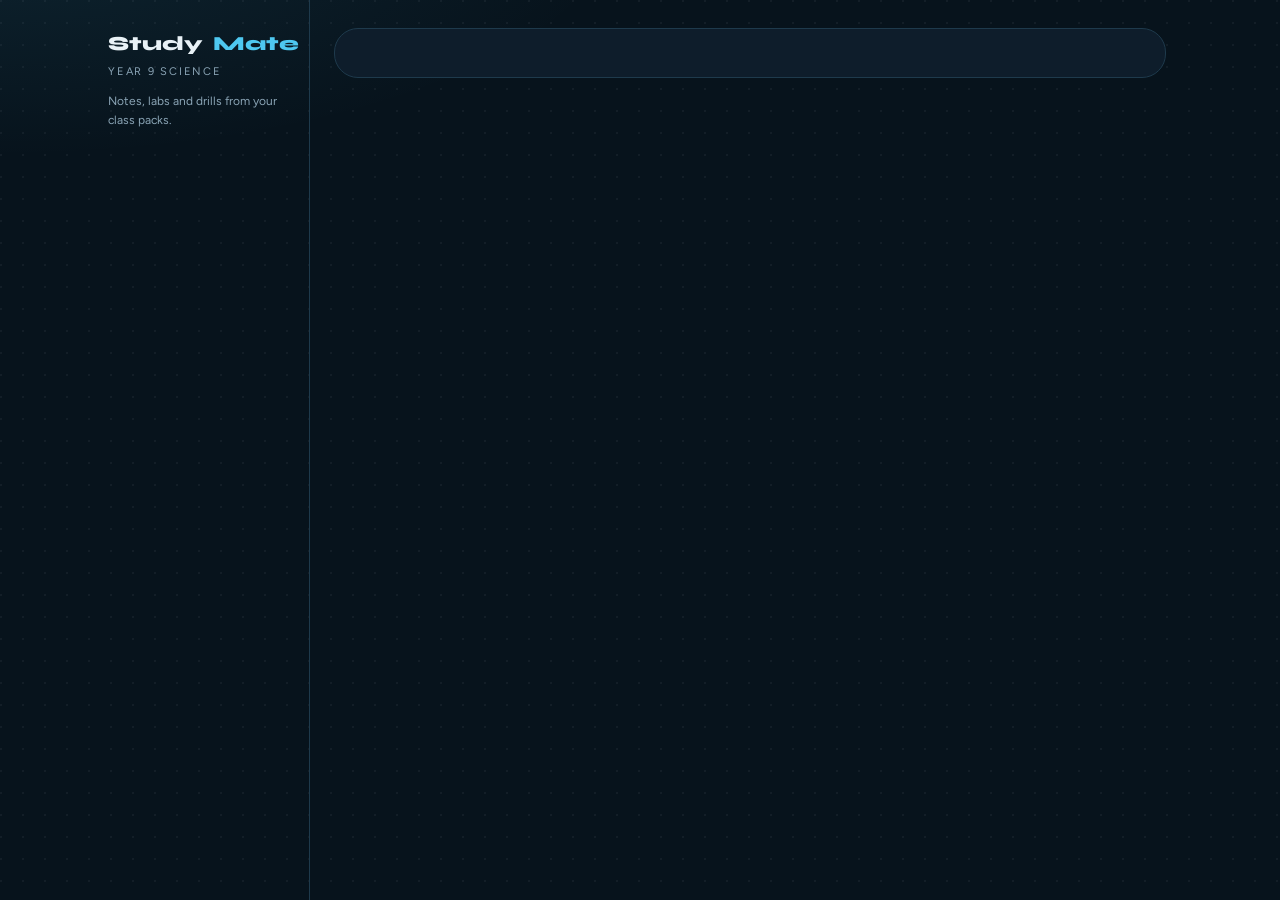
<file: docs/index.html>
<!DOCTYPE html>
<html lang="en">
<head>
  <meta charset="UTF-8" />
  <meta name="viewport" content="width=device-width, initial-scale=1" />
  <title>StudyMate</title>
  <meta name="theme-color" content="#07131c" />
  <link rel="icon" href="data:image/svg+xml,%3Csvg%20xmlns%3D%22http%3A%2F%2Fwww.w3.org%2F2000%2Fsvg%22%20viewBox%3D%220%200%2032%2032%22%3E%3Crect%20width%3D%2232%22%20height%3D%2232%22%20rx%3D%228%22%20fill%3D%22%2307131c%22%2F%3E%3Crect%20x%3D%228%22%20y%3D%226%22%20width%3D%2216%22%20height%3D%2220%22%20rx%3D%222.5%22%20fill%3D%22%234ec8f0%22%2F%3E%3Crect%20x%3D%2211%22%20y%3D%229%22%20width%3D%2210%22%20height%3D%2214%22%20rx%3D%221.2%22%20fill%3D%22%23e8f1f6%22%2F%3E%3Cpath%20d%3D%22M20%206v9l-2.2-1.6L15.6%2015V6z%22%20fill%3D%22%233dd6a3%22%2F%3E%3C%2Fsvg%3E" />
  <link rel="stylesheet" href="https://fonts.googleapis.com/css2?family=Figtree:wght@400;500;600;700&family=Syne:wght@700;800&display=swap" />
  <style>
    :root {
      --bg: #07131c; --surface: #0e1d2b; --hover: #163044; --fg: #e8f1f6;
      --muted: #8aa4b5; --primary: #4ec8f0; --primary-fg: #07131c;
      --secondary: #3dd6a3; --border: #1e3a4c; --success: #3dd6a3;
      --danger: #f07178; --warning: #e6b84d; --radius: 14px;
    }
    * { box-sizing: border-box; }
    html, body { margin: 0; min-height: 100%; }
    body {
      background: var(--bg);
      background-image:
        radial-gradient(ellipse 90% 50% at 0% -10%, color-mix(in oklab, var(--primary) 10%, transparent), transparent 55%),
        radial-gradient(circle at 1px 1px, color-mix(in oklab, var(--fg) 5%, transparent) 1px, transparent 0);
      background-size: auto, 22px 22px;
      color: var(--fg); font-family: Figtree, system-ui, sans-serif; line-height: 1.55;
    }
    button, [role="button"] { cursor: pointer; font-family: inherit; }
    h1,h2,h3 { font-family: Syne, Figtree, sans-serif; letter-spacing: -0.03em; line-height: 1.15; }
    .layout { display: flex; min-height: 100vh; max-width: 1100px; margin: 0 auto; }
    aside { width: 220px; flex-shrink: 0; padding: 28px 18px; border-right: 1px solid var(--border); }
    .brand { display: flex; gap: 10px; align-items: center; font-family: Syne, sans-serif; font-weight: 800; font-size: 1.25rem; }
    .brand span { color: var(--primary); }
    .kicker { font-size: 11px; letter-spacing: 0.16em; text-transform: uppercase; color: var(--muted); margin-top: 4px; }
    nav { display: flex; flex-direction: column; gap: 4px; margin-top: 28px; }
    .navbtn { height: 44px; border: 1px solid transparent; background: transparent; color: var(--muted); border-radius: 8px; text-align: left; padding: 0 12px; font-weight: 600; }
    .navbtn.on { background: var(--primary); color: var(--primary-fg); border-color: var(--primary); }
    .navbtn:hover:not(.on) { background: var(--hover); color: var(--fg); }
    main { flex: 1; min-width: 0; padding: 28px 24px; }
    .panel { background: var(--surface); border: 1px solid var(--border); border-radius: 24px; padding: 24px; }
    .muted { color: var(--muted); }
    .row { display: flex; flex-wrap: wrap; gap: 8px; }
    .chip, select, input[type="text"], input[type="number"], input:not([type="range"]):not([type="checkbox"]):not([type="radio"]) {
      height: 44px; border-radius: 8px; border: 1px solid var(--border); background: var(--bg); color: var(--fg); padding: 0 12px; font: inherit;
    }
    .chip { display: inline-flex; align-items: center; font-size: 12px; font-weight: 700; border-radius: 999px; }
    .chip.on { background: var(--primary); color: var(--primary-fg); border-color: var(--primary); }
    .btn { height: 44px; border-radius: 8px; border: 1px solid var(--border); background: var(--hover); color: var(--fg); padding: 0 16px; font-weight: 600; }
    .btn.primary { background: var(--secondary); color: var(--primary-fg); border-color: var(--secondary); }
    .btn.ghost { background: transparent; color: var(--muted); }
    .grid2 { display: grid; gap: 12px; grid-template-columns: repeat(auto-fit, minmax(240px, 1fr)); }
    .card { background: var(--bg); border: 1px solid var(--border); border-radius: var(--radius); padding: 16px; text-align: left; color: inherit; width: 100%; }
    .card:hover { border-color: var(--primary); }
    .listbtn { display: block; width: 100%; text-align: left; border: 1px solid var(--border); background: var(--bg); color: var(--muted); border-radius: 8px; padding: 12px 14px; margin-bottom: 8px; }
    .listbtn.on { border-color: var(--primary); background: color-mix(in oklab, var(--primary) 15%, transparent); color: var(--fg); }
    .notes { display: grid; gap: 20px; grid-template-columns: 220px 1fr; }
    .mcq { display: block; width: 100%; text-align: left; border: 1px solid var(--border); background: var(--hover); color: var(--fg); border-radius: 8px; padding: 12px 14px; margin: 6px 0; font-weight: 600; }
    .mcq.sel { border-color: var(--primary); background: color-mix(in oklab, var(--primary) 15%, transparent); }
    .mcq.good { background: var(--success); color: var(--primary-fg); border-color: var(--success); }
    .mcq.bad { background: var(--danger); color: var(--primary-fg); border-color: var(--danger); }
    .fact { background: var(--bg); border: 1px solid var(--border); border-radius: 8px; padding: 12px; }
    .fact b { font-family: ui-monospace, monospace; color: var(--primary); font-size: 1.1rem; }
    label.field { display: block; font-size: 12px; color: var(--muted); font-weight: 600; }
    input[type="range"] { width: 100%; accent-color: var(--primary); }
    .spec { display: flex; overflow: hidden; border-radius: 12px; border: 1px solid var(--border); }
    .spec button { flex: 1; height: 64px; border: 0; color: #fff; font-weight: 700; font-size: 11px; }
    .topbar { display: none; }
    @media (max-width: 900px) {
      .layout { display: block; }
      aside { display: none; }
      .topbar { display: block; position: sticky; top: 0; z-index: 20; background: color-mix(in oklab, var(--bg) 90%, transparent); backdrop-filter: blur(10px); padding: 12px 16px; border-bottom: 1px solid var(--border); }
      .topnav { display: flex; gap: 4px; overflow-x: auto; margin-top: 10px; }
      .topnav .navbtn { flex-shrink: 0; height: 40px; }
      main { padding: 16px; }
      .notes { grid-template-columns: 1fr; }
    }
  </style>
</head>
<body>
  <div class="topbar">
    <div class="brand">Study<span>Mate</span></div>
    <div class="kicker">Year 9 science</div>
    <div class="topnav" id="topnav"></div>
  </div>
  <div class="layout">
    <aside>
      <div class="brand">Study<span>Mate</span></div>
      <div class="kicker">Year 9 science</div>
      <p class="muted" style="font-size:12px;margin-top:12px">Notes, labs and drills from your class packs.</p>
      <nav id="sidenav"></nav>
      <p class="muted" style="font-size:12px;margin-top:32px" id="counts"></p>
    </aside>
    <main><div class="panel" id="root"></div></main>
  </div>
  <script>
  window.STUDYMATE = {"qBank":[{"cat":"physics","type":"mcq","q":"Heat is defined as energy transferred due to a difference in:","options":["Density","Temperature","Volume"],"a":"Temperature"},{"cat":"physics","type":"text","q":"What is the standard unit of measurement for energy?","a":"joules"},{"cat":"physics","type":"mcq","q":"Which method of heat transfer involves the movement of fluids (liquids/gases)?","options":["Conduction","Convection","Radiation"],"a":"Convection"},{"cat":"physics","type":"mcq","q":"Which method of heat transfer can occur in a vacuum?","options":["Conduction","Convection","Radiation"],"a":"Radiation"},{"cat":"physics","type":"mcq","q":"According to the particle model, why are metals good conductors?","options":["They trap air","Particles vibrate and pass energy quickly","They absorb light"],"a":"Particles vibrate and pass energy quickly"},{"cat":"physics","type":"mcq","q":"Why are plastics considered good insulators?","options":["They have free electrons","Their particles restrict the flow of heat/vibrations","They reflect radiation"],"a":"Their particles restrict the flow of heat/vibrations"},{"cat":"physics","type":"mcq","q":"Static electricity is _____ charge, while current electricity is _____ charge.","options":["moving; stationary","stationary; moving"],"a":"stationary; moving"},{"cat":"physics","type":"mcq","q":"How should an ammeter and voltmeter be connected in a circuit?","options":["Both in series","Ammeter in series, Voltmeter in parallel","Ammeter in parallel, Voltmeter in series"],"a":"Ammeter in series, Voltmeter in parallel"},{"cat":"physics","type":"text","q":"According to the law of reflection, the angle of incidence equals the angle of _____.","a":"reflection"},{"cat":"physics","type":"mcq","q":"Why can light travel through space (a vacuum) but sound cannot?","options":["Light is an electromagnetic wave; sound needs particles","Sound is too heavy","Light waves are longitudinal"],"a":"Light is an electromagnetic wave; sound needs particles"},{"cat":"physics","type":"mcq","q":"In a longitudinal sound wave, the areas where particles are spread apart are called:","options":["Compressions","Rarefactions","Amplitudes"],"a":"Rarefactions"},{"cat":"physics","type":"mcq","q":"Sound travels fastest through:","options":["Solids","Liquids","Gases"],"a":"Solids"},{"cat":"physics","type":"mcq","q":"A higher frequency sound wave creates a:","options":["Louder sound","Higher pitch","Lower pitch"],"a":"Higher pitch"},{"cat":"physics","type":"text","q":"To calculate frequency, use the formula f = v / λ. What does λ (lambda) stand for?","a":"wavelength"},{"cat":"physics","type":"mcq","q":"What does a convex lens do to light rays?","options":["Diverges (spreads) them","Converges (focuses) them","Reflects them completely"],"a":"Converges (focuses) them"},{"cat":"reproduction","type":"text","q":"What term describes reproduction involving only one parent creating identical offspring?","a":"asexual"},{"cat":"reproduction","type":"mcq","q":"Runners and bulbs are examples of which asexual strategy?","options":["Binary fission","Budding","Vegetative propagation"],"a":"Vegetative propagation"},{"cat":"reproduction","type":"mcq","q":"Asexual reproduction occurs predominantly in:","options":["Mammals","Non-flowering plants, protists, bacteria","Reptiles"],"a":"Non-flowering plants, protists, bacteria"},{"cat":"reproduction","type":"text","q":"In sexual reproduction, what are the sex cells (sperm and egg) scientifically called?","a":"gametes"},{"cat":"reproduction","type":"mcq","q":"Sexual reproduction creates offspring with what percentage of genetic info from each parent?","options":["100%","75%","50%"],"a":"50%"},{"cat":"reproduction","type":"mcq","q":"Fertilisation can occur internally or externally. This adaptation often depends on the organism's:","options":["Diet","Environment/Habitat","Age"],"a":"Environment/Habitat"},{"cat":"reproduction","type":"mcq","q":"Compared to asexual reproduction, sexual reproduction is:","options":["Faster but less genetic variation","Slower but creates a greater rate of variation"],"a":"Slower but creates a greater rate of variation"},{"cat":"chemistry","type":"text","q":"What is the basic unit of matter?","a":"atom"},{"cat":"chemistry","type":"mcq","q":"Which subatomic particles are found in the nucleus?","options":["Protons and Electrons","Protons and Neutrons","Neutrons and Electrons"],"a":"Protons and Neutrons"},{"cat":"chemistry","type":"mcq","q":"The atomic number of an element is exactly equal to its number of:","options":["Neutrons","Protons","Valence electrons"],"a":"Protons"},{"cat":"chemistry","type":"mcq","q":"How do you calculate the number of neutrons?","options":["Mass number + Atomic number","Mass number - Atomic number","It equals the atomic number"],"a":"Mass number - Atomic number"},{"cat":"chemistry","type":"text","q":"Atoms are electrically neutral because they have equal numbers of protons and _____.","a":"electrons"},{"cat":"chemistry","type":"mcq","q":"On the periodic table, rows are called _____ and columns are called _____.","options":["Groups; Periods","Periods; Groups","Metals; Non-metals"],"a":"Periods; Groups"},{"cat":"chemistry","type":"mcq","q":"Elements in the same group (column) have:","options":["The same mass","Similar chemical properties","The same number of protons"],"a":"Similar chemical properties"},{"cat":"chemistry","type":"mcq","q":"What is the correct electron configuration for Calcium (Atomic No. 20)?","options":["2, 8, 10","2, 8, 8, 2","2, 18"],"a":"2, 8, 8, 2"},{"cat":"chemistry","type":"text","q":"What are the electrons in the outermost shell called?","a":"valence"},{"cat":"chemistry","type":"mcq","q":"When metals lose electrons, they form positive ions called:","options":["Anions","Cations","Isotopes"],"a":"Cations"},{"cat":"chemistry","type":"mcq","q":"In the equation 2Mg + O2 → 2MgO, what are the reactants?","options":["2MgO","Mg and O2","Only Mg"],"a":"Mg and O2"},{"cat":"chemistry","type":"mcq","q":"The state symbol (aq) means:","options":["Solid","Liquid","Aqueous (dissolved in water)"],"a":"Aqueous (dissolved in water)"},{"cat":"chemistry","type":"mcq","q":"When balancing a chemical equation, you can only change the:","options":["Coefficients (large numbers in front)","Subscripts (small numbers)","Formulas"],"a":"Coefficients (large numbers in front)"},{"cat":"chemistry","type":"mcq","q":"Reactions that absorb energy from the surroundings are:","options":["Exothermic","Endothermic","Neutral"],"a":"Endothermic"},{"cat":"chemistry","type":"mcq","q":"The Law of Conservation of Mass states that atoms are:","options":["Created during reactions","Rearranged, not created or destroyed","Destroyed when burned"],"a":"Rearranged, not created or destroyed"},{"cat":"carbon","type":"text","q":"Carbon continually moves through the atmosphere, hydrosphere, lithosphere, and _____.","a":"biosphere"},{"cat":"carbon","type":"mcq","q":"Photosynthesis and cellular respiration are linked because:","options":["They both release oxygen","The products of one are the reactants of the other","They both happen in the dark"],"a":"The products of one are the reactants of the other"},{"cat":"carbon","type":"mcq","q":"What is the word equation for photosynthesis?","options":["glucose + oxygen → carbon dioxide + water","carbon dioxide + water → glucose + oxygen"],"a":"carbon dioxide + water → glucose + oxygen"},{"cat":"carbon","type":"mcq","q":"Cellular respiration releases carbon dioxide back into the:","options":["Lithosphere","Atmosphere","Hydrosphere"],"a":"Atmosphere"},{"cat":"carbon","type":"mcq","q":"Dead organisms return carbon to the Earth via:","options":["Combustion","Lithification and Decomposition","Respiration"],"a":"Lithification and Decomposition"},{"cat":"carbon","type":"mcq","q":"Which human activity is the primary cause of increasing atmospheric carbon dioxide?","options":["Planting trees","Burning fossil fuels","Building dams"],"a":"Burning fossil fuels"},{"cat":"body","type":"mcq","q":"The Central Nervous System (CNS) consists of the:","options":["Brain and spinal cord","All nerves in the limbs","Heart and lungs"],"a":"Brain and spinal cord"},{"cat":"body","type":"mcq","q":"Which part of a neuron receives incoming messages?","options":["Axon","Myelin Sheath","Dendrite"],"a":"Dendrite"},{"cat":"body","type":"text","q":"What detects stimuli in the nervous system (e.g., light, heat, pressure)?","a":"receptors"},{"cat":"body","type":"mcq","q":"How does a message travel along a single neuron?","options":["As a chemical hormone","As an electrical impulse","Through the blood"],"a":"As an electrical impulse"},{"cat":"body","type":"mcq","q":"What is the correct pathway for a stimulus-response model?","options":["Stimulus → Receptor → Control Centre → Effector → Response","Receptor → Stimulus → Effector → Response"],"a":"Stimulus → Receptor → Control Centre → Effector → Response"},{"cat":"body","type":"mcq","q":"Compared to the nervous system, the endocrine system is:","options":["Faster and short-lasting","Slower and longer-lasting","Uses electrical impulses"],"a":"Slower and longer-lasting"},{"cat":"body","type":"mcq","q":"How do hormones travel to their target cells?","options":["Through nerves","Through the bloodstream","Through digestion"],"a":"Through the bloodstream"},{"cat":"body","type":"text","q":"What is the scientific term for the body maintaining a stable internal environment?","a":"homeostasis"},{"cat":"body","type":"mcq","q":"When body temperature rises, sweating cools you down. This is an example of a:","options":["Positive feedback loop","Negative feedback loop","Nervous breakdown"],"a":"Negative feedback loop"},{"cat":"energy","type":"mcq","q":"In the particle model, what happens to particles when a substance is heated?","options":["They usually gain kinetic energy and move or vibrate more","They disappear","They become a different element"],"a":"They usually gain kinetic energy and move or vibrate more","source":"Energy and Particle Model"},{"cat":"energy","type":"mcq","q":"Which two broad types of energy were contrasted in the particle-model recap?","options":["Kinetic and potential","Electrical and magnetic","Light and sound"],"a":"Kinetic and potential","source":"Energy and Particle Model"},{"cat":"energy","type":"text","q":"What is the name of the model that describes matter as made of tiny particles?","a":"particle model","source":"Energy and Particle Model"},{"cat":"energy","type":"mcq","q":"In the particle model, particles in a solid are best described as:","options":["Close together and vibrating in place","Very far apart and moving freely","Not moving at all"],"a":"Close together and vibrating in place","source":"Energy and Particle Model"},{"cat":"energy","type":"mcq","q":"In the particle model, particles in a gas are generally:","options":["Far apart and able to move freely","Locked into fixed positions","Packed as tightly as in a solid"],"a":"Far apart and able to move freely","source":"Energy and Particle Model"},{"cat":"energy","type":"mcq","q":"When a substance changes state, what is happening to its particles?","options":["Their arrangement and movement change","The particles are destroyed","The number of protons changes"],"a":"Their arrangement and movement change","source":"Energy and Particle Model"},{"cat":"energy","type":"text","q":"What kind of energy is associated with particle motion?","a":"kinetic energy","source":"Energy and Particle Model"},{"cat":"energy","type":"mcq","q":"A change in the movement of particles is linked most directly to a change in their:","options":["Kinetic energy","Atomic number","Colour"],"a":"Kinetic energy","source":"Energy and Particle Model"},{"cat":"heat","type":"text","q":"What is temperature a measure of in the particle model?","a":"average kinetic energy","source":"Heat, Temperature and Conduction"},{"cat":"heat","type":"mcq","q":"Which unit is used to measure heat as energy?","options":["Joules","Degrees Celsius","Amps"],"a":"Joules","source":"Heat, Temperature and Conduction"},{"cat":"heat","type":"mcq","q":"Heat transfer occurs when there is a difference in:","options":["Temperature","Colour","Mass only"],"a":"Temperature","source":"Heat, Temperature and Conduction"},{"cat":"heat","type":"mcq","q":"Thermal energy transfers naturally from:","options":["Higher temperature to lower temperature","Lower temperature to higher temperature","Cold objects to hot objects only"],"a":"Higher temperature to lower temperature","source":"Heat, Temperature and Conduction"},{"cat":"heat","type":"mcq","q":"Which heat-transfer method mainly involves particles vibrating in place and passing energy to neighbouring particles?","options":["Conduction","Convection","Radiation"],"a":"Conduction","source":"Heat, Temperature and Conduction"},{"cat":"heat","type":"mcq","q":"Which heat-transfer method occurs in liquids and gases through the movement of the heated substance?","options":["Convection","Conduction","Reflection"],"a":"Convection","source":"Heat, Temperature and Conduction"},{"cat":"heat","type":"mcq","q":"Which heat-transfer method can occur through a vacuum?","options":["Radiation","Convection","Conduction only"],"a":"Radiation","source":"Heat Transfer: Radiation"},{"cat":"heat","type":"mcq","q":"During conduction, hotter particles transfer energy to cooler particles mainly through:","options":["Collisions","Gravity","Chemical reactions"],"a":"Collisions","source":"Heat, Temperature and Conduction"},{"cat":"heat","type":"mcq","q":"Why do metals conduct heat efficiently according to the supplied notes?","options":["Their outer electrons are free to move and can transfer kinetic energy","They contain trapped air","Their particles never vibrate"],"a":"Their outer electrons are free to move and can transfer kinetic energy","source":"Heat, Temperature and Conduction"},{"cat":"heat","type":"mcq","q":"Which is identified in the supplied notes as a heat insulator?","options":["Plastic","Copper","Metal"],"a":"Plastic","source":"Heat, Temperature and Conduction"},{"cat":"heat","type":"mcq","q":"Why is trapped air useful in many insulators?","options":["Air is a poor conductor of heat","Air is an excellent conductor of heat","Air stops particles existing"],"a":"Air is a poor conductor of heat","source":"Heat, Temperature and Conduction"},{"cat":"heat","type":"mcq","q":"In convection, warm fluid tends to rise because it becomes:","options":["Less dense","More dense","Solid"],"a":"Less dense","source":"Heat Transfer: Convection"},{"cat":"heat","type":"mcq","q":"In a convection current, cooler, denser fluid tends to:","options":["Sink","Rise","Disappear"],"a":"Sink","source":"Heat Transfer: Convection"},{"cat":"heat","type":"text","q":"What is the term for heat transfer by electromagnetic waves?","a":"radiation","source":"Heat Transfer: Radiation"},{"cat":"heat","type":"mcq","q":"Infrared radiation is a type of:","options":["Electromagnetic wave","Sound wave","Water wave"],"a":"Electromagnetic wave","source":"Heat Transfer: Radiation"},{"cat":"heat","type":"mcq","q":"According to the supplied radiation notes, dark surfaces are generally good at:","options":["Absorbing and emitting thermal radiation","Only transmitting radiation","Preventing all radiation"],"a":"Absorbing and emitting thermal radiation","source":"Heat Transfer: Radiation"},{"cat":"heat","type":"mcq","q":"A shiny, reflective surface tends to:","options":["Reflect more infrared radiation","Absorb all infrared radiation","Turn infrared into sound"],"a":"Reflect more infrared radiation","source":"Heat Transfer: Radiation"},{"cat":"heat","type":"mcq","q":"Which situation is the clearest example of radiation?","options":["Warming your hands near a campfire","A metal spoon heating along its length","Water circulating as it boils"],"a":"Warming your hands near a campfire","source":"2026 Energy Transfer Feedback"},{"cat":"heat","type":"mcq","q":"A plastic handle on a metal cooking utensil is mainly used to:","options":["Reduce heat transfer to your hand","Increase conduction to your hand","Make the metal hotter"],"a":"Reduce heat transfer to your hand","source":"2026 Energy Transfer Feedback"},{"cat":"heat","type":"mcq","q":"Which sequence correctly names the three main methods of heat transfer taught in the supplied material?","options":["Conduction, convection, radiation","Reflection, refraction, diffraction","Current, voltage, resistance"],"a":"Conduction, convection, radiation","source":"Heat Transfer lessons"},{"cat":"heat","type":"mcq","q":"In the supplied insulation investigation, what was being investigated?","options":["How insulation affects heat transfer","How sound travels through solids","How voltage changes in parallel circuits"],"a":"How insulation affects heat transfer","source":"Y9 Insulation Investigation 2026"},{"cat":"sound","type":"text","q":"What creates a sound wave according to the supplied notes?","a":"vibration","source":"Introduction to Sound"},{"cat":"sound","type":"mcq","q":"Sound requires what to travel through?","options":["A medium","A vacuum only","No matter at all"],"a":"A medium","source":"Introduction to Sound"},{"cat":"sound","type":"mcq","q":"Sound is described in the supplied material as a transfer of kinetic energy via:","options":["Mechanical longitudinal waves","Electromagnetic transverse waves","Light rays"],"a":"Mechanical longitudinal waves","source":"Introduction to Sound"},{"cat":"sound","type":"mcq","q":"In a longitudinal sound wave, particles move:","options":["Backwards and forwards parallel to the direction of wave motion","Only upwards","At 90° to the wave direction"],"a":"Backwards and forwards parallel to the direction of wave motion","source":"Introduction to Sound"},{"cat":"sound","type":"text","q":"What are the compressed regions of a longitudinal sound wave called?","a":"compressions","source":"Introduction to Sound"},{"cat":"sound","type":"text","q":"What are the spread-out regions of a longitudinal sound wave called?","a":"rarefactions","source":"Introduction to Sound"},{"cat":"sound","type":"mcq","q":"Which property of a sound wave is linked to loudness?","options":["Amplitude","Frequency","Wavelength only"],"a":"Amplitude","source":"Introduction to Sound"},{"cat":"sound","type":"mcq","q":"A larger amplitude produces a sound that is generally:","options":["Louder","Higher pitched","Slower"],"a":"Louder","source":"Introduction to Sound"},{"cat":"sound","type":"mcq","q":"Which property of a sound wave is linked to pitch?","options":["Frequency","Amplitude","Density"],"a":"Frequency","source":"Introduction to Sound"},{"cat":"sound","type":"mcq","q":"A higher frequency produces a sound with a:","options":["Higher pitch","Lower pitch","Lower amplitude automatically"],"a":"Higher pitch","source":"Introduction to Sound"},{"cat":"sound","type":"mcq","q":"Why does sound generally travel faster through a solid than through a gas?","options":["The particles in a solid are closer together, so vibrations are passed on more quickly","Sound becomes electromagnetic in a solid","Solids have no particles"],"a":"The particles in a solid are closer together, so vibrations are passed on more quickly","source":"Sound and Particles worksheet"},{"cat":"sound","type":"mcq","q":"Which type of wave can travel through a vacuum?","options":["Electromagnetic radiation","Sound","Any mechanical wave"],"a":"Electromagnetic radiation","source":"Introduction to Sound / Energy Transfer assessment"},{"cat":"sound","type":"mcq","q":"If a sound wave has the same frequency but a greater amplitude, it will sound:","options":["Louder but with the same pitch","Higher pitched but equally loud","Quieter and lower pitched"],"a":"Louder but with the same pitch","source":"Sound and Particles worksheet"},{"cat":"sound","type":"mcq","q":"If a sound wave has the same amplitude but a greater frequency, it will sound:","options":["Higher pitched but with the same loudness","Louder but the same pitch","Quieter and lower pitched"],"a":"Higher pitched but with the same loudness","source":"Sound and Particles worksheet"},{"cat":"sound","type":"mcq","q":"A sound with many vibrations passing a point each second has a high:","options":["Frequency","Amplitude","Density"],"a":"Frequency","source":"Sound and Particles worksheet"},{"cat":"sound","type":"mcq","q":"What happens to a particle as a sound vibration is passed through a material?","options":["It vibrates and transfers the disturbance to neighbouring particles","It becomes light","It stops existing"],"a":"It vibrates and transfers the disturbance to neighbouring particles","source":"Sound and Particles worksheet"},{"cat":"electricity","type":"text","q":"What is the flow of electrons around a connected circuit called?","a":"electric current","source":"Year 9 Electricity"},{"cat":"electricity","type":"text","q":"What unit is used to measure current?","a":"amps","source":"Year 9 Electricity"},{"cat":"electricity","type":"text","q":"What unit is used to measure voltage?","a":"volts","source":"Year 9 Electricity"},{"cat":"electricity","type":"mcq","q":"Which device measures current?","options":["Ammeter","Voltmeter","Thermometer"],"a":"Ammeter","source":"Year 9 Electricity"},{"cat":"electricity","type":"mcq","q":"Which device measures voltage?","options":["Voltmeter","Ammeter","Barometer"],"a":"Voltmeter","source":"Voltage in Series and Parallel circuits"},{"cat":"electricity","type":"mcq","q":"How is a voltmeter connected when measuring the voltage across a component?","options":["In parallel, or across the component","In series with the whole circuit only","Outside the circuit"],"a":"In parallel, or across the component","source":"Voltage in Series and Parallel circuits"},{"cat":"electricity","type":"mcq","q":"In a series circuit, the current is:","options":["The same at any point in the circuit","Always zero","Different at every point"],"a":"The same at any point in the circuit","source":"Voltage in Series and Parallel circuits"},{"cat":"electricity","type":"mcq","q":"In a series circuit, the supply voltage is:","options":["Shared between the components","The same across every component","Removed completely"],"a":"Shared between the components","source":"Voltage in Series and Parallel circuits"},{"cat":"electricity","type":"mcq","q":"In a parallel circuit, the supplied voltage is described in the source as:","options":["The same over the components","Always zero","Shared to make every branch lower"],"a":"The same over the components","source":"Voltage in Series and Parallel circuits"},{"cat":"electricity","type":"mcq","q":"A series circuit has components connected in:","options":["One continuous loop","Two completely separate circuits","No complete path"],"a":"One continuous loop","source":"Year 9 Electricity"},{"cat":"electricity","type":"mcq","q":"A parallel circuit has:","options":["Two or more separate loops from the same power source","Only one continuous path","No branches"],"a":"Two or more separate loops from the same power source","source":"Year 9 Electricity"},{"cat":"electricity","type":"mcq","q":"Materials that allow electricity to pass through them are called:","options":["Conductors","Insulators","Reactants"],"a":"Conductors","source":"Year 9 Electricity"},{"cat":"electricity","type":"mcq","q":"Materials that do not allow electricity to pass through them easily are called:","options":["Insulators","Conductors","Electrolytes only"],"a":"Insulators","source":"Year 9 Electricity"},{"cat":"electricity","type":"mcq","q":"In the supplied notes, resistance is a measure of how much a material:","options":["Tries to stop electricity passing through it","Produces sound","Reflects light"],"a":"Tries to stop electricity passing through it","source":"Year 9 Electricity"},{"cat":"electricity","type":"mcq","q":"When a battery is added to a circuit, the supplied notes say the current will generally:","options":["Increase because there is a greater push on the electrons","Disappear","Always stay exactly zero"],"a":"Increase because there is a greater push on the electrons","source":"Voltage in Series and Parallel circuits"},{"cat":"electricity","type":"mcq","q":"Static electricity differs from current electricity because static charge is mainly:","options":["Stationary charge, while current electricity is moving charge","Moving charge, while current is stationary","Only found in batteries"],"a":"Stationary charge, while current electricity is moving charge","source":"2026 Energy Transfer Feedback / existing Science material"},{"cat":"electricity","type":"mcq","q":"Why do metals conduct electricity according to the supplied notes?","options":["They have outer electrons that are free to move","Their protons leave the metal","They have no electrons"],"a":"They have outer electrons that are free to move","source":"Year 9 Electricity"},{"cat":"electricity","type":"mcq","q":"What type of circuit was used in the uploaded assessment as an example with two bulbs sharing a single loop?","options":["Series circuit","Parallel circuit","Open circuit"],"a":"Series circuit","source":"2026 Energy Transfer Feedback"},{"cat":"light","type":"text","q":"What is the rule linking the angle of incidence and the angle of reflection?","a":"they are equal","source":"Reflection"},{"cat":"light","type":"mcq","q":"The normal to a mirror is drawn at what angle to the surface?","options":["90°","45°","180°"],"a":"90°","source":"Reflection"},{"cat":"light","type":"mcq","q":"Which ray travels towards a reflective surface?","options":["Incident ray","Reflected ray","Refracted ray"],"a":"Incident ray","source":"Reflection"},{"cat":"light","type":"mcq","q":"Which ray travels away from a mirror after bouncing?","options":["Reflected ray","Incident ray","Normal"],"a":"Reflected ray","source":"Reflection"},{"cat":"light","type":"mcq","q":"A smooth, shiny surface tends to produce:","options":["Clear reflection","Diffuse reflection","No reflection"],"a":"Clear reflection","source":"Reflection"},{"cat":"light","type":"mcq","q":"A rough, dull surface tends to produce:","options":["Diffuse reflection","Clear reflection only","Refraction only"],"a":"Diffuse reflection","source":"Reflection"},{"cat":"light","type":"text","q":"What is refraction?","a":"bending of light","source":"Refraction"},{"cat":"light","type":"mcq","q":"Why does light refract when entering a different material?","options":["Its speed changes","Its colour always changes","It stops travelling"],"a":"Its speed changes","source":"Refraction"},{"cat":"light","type":"mcq","q":"When light enters a more dense medium, its speed:","options":["Decreases","Increases","Becomes zero"],"a":"Decreases","source":"Refraction"},{"cat":"light","type":"mcq","q":"When light travels from water to air, it moves into a less dense medium, so its speed:","options":["Increases","Decreases","Stays at zero"],"a":"Increases","source":"Refraction"},{"cat":"light","type":"mcq","q":"According to the supplied refraction lesson, light entering a more dense material such as glass bends:","options":["Towards the normal","Away from the normal","Into a sound wave"],"a":"Towards the normal","source":"Refraction"},{"cat":"light","type":"mcq","q":"According to the supplied refraction lesson, light moving from glass to air bends:","options":["Away from the normal","Towards the normal","It does not bend"],"a":"Away from the normal","source":"Refraction"},{"cat":"light","type":"mcq","q":"Why can a pencil in water appear bent?","options":["Light refracts as it travels from water into air","The pencil physically bends at the surface","The water removes part of the pencil"],"a":"Light refracts as it travels from water into air","source":"Refraction"},{"cat":"light","type":"mcq","q":"In a refraction diagram, the normal is drawn:","options":["Perpendicular to the boundary surface","Parallel to the boundary surface","As a random curved line"],"a":"Perpendicular to the boundary surface","source":"Refraction"},{"cat":"light","type":"mcq","q":"Which two angles were compared in the uploaded refraction investigation?","options":["Angles of incidence and refraction","Angles of reflection and amplitude","Angles of pitch and volume"],"a":"Angles of incidence and refraction","source":"Refraction"},{"cat":"light","type":"mcq","q":"What causes the 'floating coin' or 'short legs in a pool' effect in the supplied lesson?","options":["Refraction changes the apparent position of the object","Reflection makes the object disappear","Sound travels through the water"],"a":"Refraction changes the apparent position of the object","source":"Refraction"},{"cat":"physics","type":"mcq","q":"Which of these energy-transfer processes uses electromagnetic waves rather than moving matter?","options":["Radiation","Convection","Conduction"],"a":"Radiation","source":"Uploaded source pack"},{"cat":"physics","type":"mcq","q":"A sound wave with a greater amplitude is perceived as:","options":["Louder","Higher pitched","Slower"],"a":"Louder","source":"Uploaded source pack"},{"cat":"physics","type":"mcq","q":"Which instrument should be connected in parallel across a component to measure voltage?","options":["Voltmeter","Ammeter","Thermometer"],"a":"Voltmeter","source":"Uploaded source pack"},{"cat":"physics","type":"mcq","q":"Which statement combines the supplied lessons correctly?","options":["Sound needs a medium, while electromagnetic radiation can travel through a vacuum","Both sound and radiation always need a medium","Neither sound nor radiation can travel through matter"],"a":"Sound needs a medium, while electromagnetic radiation can travel through a vacuum","source":"Uploaded source pack"},{"cat":"reproduction","type":"mcq","q":"What is the main difference between sexual and asexual reproduction?","options":["Sexual reproduction involves one parent, asexual involves two.","Sexual reproduction produces identical offspring, asexual produces variation.","Sexual reproduction requires two gametes, asexual usually requires only one parent.","Asexual reproduction only occurs in animals."],"a":"Sexual reproduction requires two gametes, asexual usually requires only one parent.","source":"Year 9 Science Practice Test"},{"cat":"reproduction","type":"mcq","q":"Which of the following is an example of asexual reproduction?","options":["Fertilisation of an egg by a sperm.","A starfish regenerating a lost arm.","A flowering plant producing seeds.","An embryo developing inside the mother."],"a":"A starfish regenerating a lost arm.","source":"Year 9 Science Practice Test"},{"cat":"reproduction","type":"mcq","q":"Binary fission is a type of asexual reproduction found in:","options":["Mammals","Bacteria","Flowering plants","Birds"],"a":"Bacteria","source":"Year 9 Science Practice Test"},{"cat":"reproduction","type":"mcq","q":"In sexual reproduction, gametes are:","options":["Identical to the parent cells","Haploid sex cells such as sperm and eggs","Diploid body cells","Produced only in bacteria"],"a":"Haploid sex cells such as sperm and eggs","source":"Year 9 Science Practice Test"},{"cat":"reproduction","type":"mcq","q":"Fertilisation in frogs usually occurs:","options":["Internally, inside the female’s body","Externally, in the water environment","In the soil around the eggs","In the pollen grains"],"a":"Externally, in the water environment","source":"Year 9 Science Practice Test"},{"cat":"reproduction","type":"mcq","q":"A key advantage of sexual reproduction is:","options":["It is faster and requires less energy.","Offspring are genetically identical to the parent.","It produces greater genetic variation in offspring.","It only requires one parent."],"a":"It produces greater genetic variation in offspring.","source":"Year 9 Science Practice Test"},{"cat":"reproduction","type":"mcq","q":"Which of the following is an organism that can use both sexual and asexual reproduction?","options":["Humans","Bacteria","Fungi","Fish"],"a":"Fungi","source":"Year 9 Science Practice Test"},{"cat":"reproduction","type":"mcq","q":"The term “hermaphroditism” refers to:","options":["Organisms that reproduce by fragmentation.","Organisms that produce both male and female gametes.","Reproduction without fertilisation.","External fertilisation in water."],"a":"Organisms that produce both male and female gametes.","source":"Year 9 Science Practice Test"},{"cat":"reproduction","type":"mcq","q":"Which type of reproduction is generally faster?","options":["Sexual","Asexual","Both are equal","Neither"],"a":"Asexual","source":"Year 9 Science Practice Test"},{"cat":"reproduction","type":"mcq","q":"Which reproductive strategy involves regenerating from broken pieces?","options":["Spore formation","Fragmentation","Budding","Vegetative propagation"],"a":"Fragmentation","source":"Year 9 Science Practice Test"},{"cat":"reproduction","type":"mcq","q":"Which of the following is not an asexual reproductive method?","options":["Budding","Fragmentation","Parthenogenesis","Fertilisation"],"a":"Fertilisation","source":"Year 9 Science Practice Test"},{"cat":"reproduction","type":"mcq","q":"Which group of organisms most commonly reproduces through spore formation?","options":["Fungi","Mammals","Birds","Fish"],"a":"Fungi","source":"Year 9 Science Practice Test"},{"cat":"reproduction","type":"mcq","q":"Which is true about asexual reproduction?","options":["It requires fertilisation of gametes.","It leads to genetic diversity.","Offspring are genetically identical to the parent.","It only occurs in animals."],"a":"Offspring are genetically identical to the parent.","source":"Year 9 Science Practice Test"},{"cat":"reproduction","type":"mcq","q":"Which term describes animals that give birth to live young?","options":["Oviparous","Viviparous","Ovoviviparous","Haploid"],"a":"Viviparous","source":"Year 9 Science Practice Test"},{"cat":"reproduction","type":"mcq","q":"Which statement about ovoviviparous animals is correct?","options":["They lay eggs in the environment.","They carry eggs inside the body until they hatch.","They reproduce only by asexual means.","They do not use gametes for reproduction."],"a":"They carry eggs inside the body until they hatch.","source":"Year 9 Science Practice Test"},{"cat":"reproduction","type":"mcq","q":"Which of the following best explains why internal fertilisation is common in land animals?","options":["It prevents dehydration of gametes.","It ensures offspring are genetically identical.","It is faster than external fertilisation.","It avoids the need for sperm."],"a":"It prevents dehydration of gametes.","source":"Year 9 Science Practice Test"},{"cat":"reproduction","type":"mcq","q":"What is a reproductive strategy?","options":["A method that only involves fertilisation","A behaviour or method that helps a species produce or raise offspring","The fusion of a sperm and ovum","Only the production of offspring by asexual reproduction"],"a":"A behaviour or method that helps a species produce or raise offspring","source":"Year 9 Reproduction Quiz 2024"},{"cat":"reproduction","type":"mcq","q":"Which is a benefit of sexual reproduction identified in the supplied reproduction materials?","options":["Produces genetically identical offspring","Requires only one parent","Increases genetic diversity","Always produces offspring faster"],"a":"Increases genetic diversity","source":"Year 9 Reproduction Quiz 2024"},{"cat":"reproduction","type":"mcq","q":"Which process is essential for sexual reproduction in plants according to the supplied quiz?","options":["Pollination","Budding","Spore formation","Binary fission"],"a":"Pollination","source":"Year 9 Reproduction Quiz 2024"},{"cat":"reproduction","type":"mcq","q":"What is a key advantage of asexual reproduction?","options":["Genetic variation","Requires two parents","Production of seeds","Rapid population growth"],"a":"Rapid population growth","source":"Year 9 Reproduction Quiz 2024"},{"cat":"reproduction","type":"mcq","q":"What is the term for the fusion of male and female gametes?","options":["Cloning","Fertilisation","Budding","Regeneration"],"a":"Fertilisation","source":"Year 9 Reproduction Quiz 2024"},{"cat":"reproduction","type":"mcq","q":"The male and female gametes in animals are called:","options":["Pollen and ovules","Sperm and eggs","Spores and seeds","Buds and fragments"],"a":"Sperm and eggs","source":"Year 9 Reproduction Quiz 2024"},{"cat":"reproduction","type":"mcq","q":"How does asexual reproduction contribute to the survival of single-celled organisms according to the supplied quiz?","options":["It requires minimal energy and resources","It produces genetically diverse offspring","It requires parents to exchange genetic material","It involves complex mating behaviours"],"a":"It requires minimal energy and resources","source":"Year 9 Reproduction Quiz 2024"},{"cat":"reproduction","type":"mcq","q":"What is vegetative propagation in plants?","options":["Reproduction through runners or other plant parts","Reproduction from an unfertilised egg","Reproduction by budding only","Reproduction by binary fission"],"a":"Reproduction through runners or other plant parts","source":"Reproduction MindMap Task / Reproduction Quiz 2024"},{"cat":"reproduction","type":"mcq","q":"Which reproductive strategy can increase genetic diversity in plants?","options":["Fragmentation","Budding","Cross-pollination","Binary fission"],"a":"Cross-pollination","source":"Year 9 Reproduction Quiz 2024"},{"cat":"reproduction","type":"mcq","q":"What advantage does parthenogenesis provide to species living in harsh or isolated environments?","options":["Produces genetically diverse offspring","The offspring are expected to live longer","Speeds up the mutation rate","Allows reproduction without a mate"],"a":"Allows reproduction without a mate","source":"Year 9 Reproduction Quiz 2024"},{"cat":"reproduction","type":"mcq","q":"What is the chromosome condition of a human gamete according to the supplied recap?","options":["Haploid, with 23 chromosomes","Diploid, with 46 chromosomes","Haploid, with 46 chromosomes","Diploid, with 23 chromosomes"],"a":"Haploid, with 23 chromosomes","source":"0. Reproduction Recap"},{"cat":"reproduction","type":"mcq","q":"What happens when sperm and egg fuse during fertilisation?","options":["They form a zygote","They form a gamete","They form a clone","They form a chromosome"],"a":"They form a zygote","source":"0. Reproduction Recap"},{"cat":"reproduction","type":"mcq","q":"What is the difference between internal and external fertilisation?","options":["Internal occurs inside the body; external occurs outside the body","Internal uses no gametes; external uses gametes","Internal is always asexual; external is always asexual","Internal only occurs in plants; external only occurs in mammals"],"a":"Internal occurs inside the body; external occurs outside the body","source":"0. Reproduction Recap"},{"cat":"reproduction","type":"mcq","q":"Which animal is given in the supplied recap as an example of a sequential hermaphrodite?","options":["Clown fish","Earthworm","Flatworm","Strawberry"],"a":"Clown fish","source":"0. Reproduction Recap"},{"cat":"reproduction","type":"mcq","q":"Which statement about parental care is given in the supplied reproductive strategies material?","options":["It is behaviour by a parent that increases offspring survival chances","It only occurs in asexual reproduction","It always means producing more offspring","It prevents genetic variation"],"a":"It is behaviour by a parent that increases offspring survival chances","source":"Reproductive Strategies"},{"cat":"reproduction","type":"mcq","q":"Why can binary fission cause bacterial numbers to increase rapidly?","options":["One bacterium divides into two","Two bacteria fuse into one","Each bacterium produces a seed","Bacteria require a mate before dividing"],"a":"One bacterium divides into two","source":"Binary Fission in Milk Scenario"},{"cat":"reproduction","type":"mcq","q":"According to the binary fission milk scenario, under ideal conditions one bacterium can become two every:","options":["5 minutes","20 minutes","2 hours","8 hours"],"a":"20 minutes","source":"Binary Fission in Milk Scenario"},{"cat":"reproduction","type":"mcq","q":"Why does the supplied milk investigation ask students to compare bacterial growth at room temperature and in a refrigerator?","options":["Temperature can affect the rate of bacterial division","Cold temperatures turn bacteria into gametes","Refrigeration causes bacteria to reproduce sexually","Temperature changes bacterial chromosomes into eggs"],"a":"Temperature can affect the rate of bacterial division","source":"Binary Fission in Milk Scenario"},{"cat":"reproduction","type":"mcq","q":"Which set contains the six asexual reproductive strategies listed in the supplied presentation task?","options":["Binary fission, budding, fragmentation, vegetative propagation, spore formation and parthenogenesis","Pollination, fertilisation, meiosis, budding, cloning and mutation","Internal fertilisation, external fertilisation, budding, spawning, meiosis and seeds","Binary fission, sperm, eggs, zygote, embryo and chromosomes"],"a":"Binary fission, budding, fragmentation, vegetative propagation, spore formation and parthenogenesis","source":"Asexual Reproductive Strategies Presentation Task"},{"cat":"chemistry","type":"mcq","q":"Which subatomic particle determines which element an atom is?","options":["Proton","Neutron","Electron","Nucleus"],"a":"Proton"},{"cat":"chemistry","type":"mcq","q":"Where are protons and neutrons found?","options":["In the nucleus","In the electron cloud","In the outer shell only","Between atoms"],"a":"In the nucleus"},{"cat":"chemistry","type":"mcq","q":"What charge does an electron have?","options":["Negative","Positive","Neutral","Variable"],"a":"Negative"},{"cat":"chemistry","type":"mcq","q":"What is the atomic number of an atom with 12 protons?","options":["6","12","24","36"],"a":"12"},{"cat":"chemistry","type":"mcq","q":"What is the mass number of an atom with 8 protons and 8 neutrons?","options":["8","16","64","0"],"a":"16"},{"cat":"chemistry","type":"text","q":"What is the total number of protons and neutrons in an atom called?","a":"mass number"},{"cat":"chemistry","type":"mcq","q":"An atom has 11 protons and 10 electrons. What is its charge?","options":["1+","1−","Neutral","10+"],"a":"1+"},{"cat":"chemistry","type":"mcq","q":"What happens to an atom when it gains electrons?","options":["It becomes a negative ion","It becomes a positive ion","Its atomic number increases","It becomes a neutron"],"a":"It becomes a negative ion"},{"cat":"chemistry","type":"mcq","q":"According to the supplied lessons, what electron arrangement is generally most stable?","options":["A full valence shell","One electron in every shell","No electrons","An empty outer shell only"],"a":"A full valence shell"},{"cat":"chemistry","type":"mcq","q":"Which group of elements is described as having full valence shells and being very unreactive?","options":["Noble gases","Alkali metals","Halogens","Transition metals"],"a":"Noble gases"},{"cat":"chemistry","type":"mcq","q":"What do metals generally do to form ions?","options":["Lose electrons","Gain electrons","Gain protons","Lose neutrons"],"a":"Lose electrons"},{"cat":"chemistry","type":"mcq","q":"What do non-metals generally do to form ions?","options":["Gain electrons","Lose electrons","Gain protons","Lose neutrons"],"a":"Gain electrons"},{"cat":"chemistry","type":"mcq","q":"What holds positive and negative ions together in an ionic compound?","options":["Electrostatic attraction","Gravity","Sound waves","Magnetic attraction"],"a":"Electrostatic attraction"},{"cat":"chemistry","type":"mcq","q":"What happens to atoms during a chemical reaction?","options":["They are rearranged into new products","They are destroyed","New atoms are created from nothing","Their protons disappear"],"a":"They are rearranged into new products"},{"cat":"chemistry","type":"mcq","q":"What happens to chemical bonds during a chemical reaction?","options":["Some bonds are broken and new bonds form","All bonds remain unchanged","Only neutrons form bonds","Bonds turn into protons"],"a":"Some bonds are broken and new bonds form"},{"cat":"chemistry","type":"mcq","q":"What does the law of conservation of mass mean in a chemical reaction?","options":["The mass of reactants equals the mass of products","Products always weigh more","Reactants disappear","Energy and mass are always equal"],"a":"The mass of reactants equals the mass of products"},{"cat":"chemistry","type":"mcq","q":"Why must a chemical equation be balanced?","options":["The same number of each type of atom must occur on both sides","To make the products heavier","To increase the reaction temperature","To change the elements into new elements"],"a":"The same number of each type of atom must occur on both sides"},{"cat":"chemistry","type":"text","q":"What is the general word equation for a metal reacting with an acid?","a":"metal + acid → salt + hydrogen"},{"cat":"chemistry","type":"text","q":"What are the products of an acid reacting with a metal hydroxide?","a":"salt and water"},{"cat":"chemistry","type":"text","q":"What are the products of an acid reacting with a metal carbonate?","a":"salt, water and carbon dioxide"},{"cat":"chemistry","type":"mcq","q":"Hydrochloric acid forms which type of salt?","options":["Chloride","Sulfate","Nitrate","Carbonate"],"a":"Chloride"},{"cat":"chemistry","type":"mcq","q":"Sulfuric acid forms which type of salt?","options":["Sulfate","Chloride","Nitrate","Hydroxide"],"a":"Sulfate"},{"cat":"chemistry","type":"mcq","q":"Nitric acid forms which type of salt?","options":["Nitrate","Chloride","Sulfate","Carbonate"],"a":"Nitrate"},{"cat":"chemistry","type":"mcq","q":"What gas is produced when a metal reacts with an acid?","options":["Hydrogen","Oxygen","Carbon dioxide","Nitrogen"],"a":"Hydrogen"},{"cat":"chemistry","type":"mcq","q":"What gas is produced when a metal carbonate reacts with an acid?","options":["Carbon dioxide","Hydrogen","Oxygen","Nitrogen"],"a":"Carbon dioxide"},{"cat":"chemistry","type":"mcq","q":"Which indicator change is described for blue litmus in acid?","options":["It turns red","It turns green","It turns blue","It becomes colourless"],"a":"It turns red"},{"cat":"chemistry","type":"mcq","q":"According to the supplied acid lesson, what does a pH value of 7 indicate?","options":["A neutral solution","A strong acid","A weak acid","A metal ion"],"a":"A neutral solution"},{"cat":"chemistry","type":"mcq","q":"What does a lower pH value indicate about an acidic solution, according to the supplied lesson?","options":["A greater concentration of hydrogen ions","A lower concentration of hydrogen ions","No hydrogen ions","A higher concentration of neutrons"],"a":"A greater concentration of hydrogen ions"},{"cat":"chemistry","type":"mcq","q":"Which general equation represents acid + base?","options":["Acid + base → salt + water","Acid + base → hydrogen + salt","Acid + base → carbon dioxide + water","Acid + base → oxygen + salt"],"a":"Acid + base → salt + water"},{"cat":"chemistry","type":"mcq","q":"Which general equation represents acid + metal carbonate?","options":["Acid + metal carbonate → salt + carbon dioxide + water","Acid + metal carbonate → salt + hydrogen","Acid + metal carbonate → metal + water","Acid + metal carbonate → oxygen + salt"],"a":"Acid + metal carbonate → salt + carbon dioxide + water"},{"cat":"chemistry","type":"mcq","q":"What is corrosion according to the supplied combustion and corrosion lesson?","options":["Slow oxidation of a metal","Fast melting of a metal","Formation of an ion by gaining electrons","A reaction that never involves oxygen"],"a":"Slow oxidation of a metal"},{"cat":"chemistry","type":"mcq","q":"What does rusting specifically refer to?","options":["Corrosion of iron","Combustion of carbon","Oxidation of copper","Reaction of an acid with zinc"],"a":"Corrosion of iron"},{"cat":"chemistry","type":"mcq","q":"What does combustion usually involve?","options":["A fuel reacting with oxygen to produce heat and light","A metal gaining neutrons","An acid reacting with a base","A salt dissolving without any energy change"],"a":"A fuel reacting with oxygen to produce heat and light"},{"cat":"chemistry","type":"mcq","q":"How are combustion and corrosion related in the supplied lesson?","options":["Both are oxidation reactions; combustion is fast and corrosion is slow","Both are always acid-base reactions","Corrosion is always faster than combustion","Neither involves oxygen"],"a":"Both are oxidation reactions; combustion is fast and corrosion is slow"},{"cat":"chemistry","type":"mcq","q":"What type of energy change is described for oxidation reactions in the supplied lesson?","options":["They are exothermic and release energy","They always absorb energy","They have no energy change","They only convert mass into protons"],"a":"They are exothermic and release energy"},{"cat":"chemistry","type":"mcq","q":"Which equation is balanced?","options":["2H₂ + O₂ → 2H₂O","H₂ + O₂ → H₂O","H₂ + 2O₂ → H₂O","2H₂ + 2O₂ → H₂O"],"a":"2H₂ + O₂ → 2H₂O"},{"cat":"chemistry","type":"mcq","q":"Which equation correctly represents zinc reacting with hydrochloric acid?","options":["Zn + 2HCl → ZnCl₂ + H₂","Zn + HCl → ZnCl₂ + H₂","2Zn + HCl → ZnCl₂ + H₂","Zn + 2HCl → ZnCl + H₂"],"a":"Zn + 2HCl → ZnCl₂ + H₂"},{"cat":"chemistry","type":"mcq","q":"Which equation correctly represents hydrochloric acid reacting with sodium hydroxide?","options":["HCl + NaOH → NaCl + H₂O","HCl + NaOH → NaH + ClOH","2HCl + NaOH → NaCl + H₂O","HCl + 2NaOH → NaCl + H₂O"],"a":"HCl + NaOH → NaCl + H₂O"},{"cat":"chemistry","type":"mcq","q":"Which equation correctly represents calcium carbonate reacting with hydrochloric acid?","options":["CaCO₃ + 2HCl → CaCl₂ + H₂O + CO₂","CaCO₃ + HCl → CaCl₂ + H₂O + CO₂","CaCO₃ + 2HCl → CaCl + H₂ + CO₂","2CaCO₃ + HCl → CaCl₂ + H₂O + CO₂"],"a":"CaCO₃ + 2HCl → CaCl₂ + H₂O + CO₂"},{"cat":"chemistry","type":"mcq","q":"In the supplied common-ion laboratory, which solution supplied hydroxide ions?","options":["Sodium hydroxide","Calcium chloride","Copper sulfate","Iron(III) chloride"],"a":"Sodium hydroxide"},{"cat":"chemistry","type":"mcq","q":"What observation were students instructed to look for in the common-ion laboratory?","options":["A colour change and the appearance of an insoluble solid","Only a temperature decrease","Only bubbles from boiling","A magnetic attraction"],"a":"A colour change and the appearance of an insoluble solid"},{"cat":"chemistry","type":"mcq","q":"Which safety equipment was specified for the common-ion laboratory?","options":["Safety glasses and a lab coat","Only headphones","A bicycle helmet","No protective equipment"],"a":"Safety glasses and a lab coat"},{"cat":"chemistry","type":"mcq","q":"In the supplied atomic model material, where are electrons represented?","options":["Around the nucleus","Inside the nucleus","Only inside neutrons","Between protons in the nucleus"],"a":"Around the nucleus"},{"cat":"chemistry","type":"mcq","q":"How does the periodic table order elements according to the supplied PhET worksheet?","options":["By increasing atomic number from left to right","By decreasing atomic number from left to right","By increasing atomic mass from right to left","Randomly by symbol"],"a":"By increasing atomic number from left to right"},{"cat":"chemistry","type":"mcq","q":"What causes an atom to become charged according to the supplied PhET worksheet?","options":["Its number of electrons is not equal to its number of protons","Its number of neutrons equals its number of protons","It has any number of neutrons","It contains an electron"],"a":"Its number of electrons is not equal to its number of protons"},{"cat":"chemistry","type":"mcq","q":"Which two particles are found only in the nucleus in the supplied atomic-model activity?","options":["Protons and neutrons","Protons and electrons","Neutrons and electrons","Electrons and ions"],"a":"Protons and neutrons"},{"cat":"chemistry","type":"text","q":"What is the general equation for an acid reacting with a metal hydroxide?","a":"acid + base → salt + water"},{"cat":"body","type":"mcq","q":"What is homeostasis?","options":["Maintenance of a constant internal environment","Movement of the skeleton","Digestion of food","Production of hormones"],"a":"Maintenance of a constant internal environment"},{"cat":"body","type":"mcq","q":"Which sequence matches the stimulus-response model?","options":["Stimulus → receptor → coordinating centre → effector → response","Receptor → stimulus → effector → response","Effector → receptor → stimulus → response","Stimulus → effector → receptor → response"],"a":"Stimulus → receptor → coordinating centre → effector → response"},{"cat":"body","type":"mcq","q":"What is the role of a receptor?","options":["Detect a change or stimulus","Carry out the response","Release every hormone","Store glucose"],"a":"Detect a change or stimulus"},{"cat":"body","type":"mcq","q":"What is the role of an effector?","options":["Carry out a response to a stimulus","Detect the stimulus","Always produce hormones","Transmit light into the eye"],"a":"Carry out a response to a stimulus"},{"cat":"body","type":"mcq","q":"Which is an example of positive feedback in the supplied revision questions?","options":["Blood clotting","Sweating when hot","Shivering when cold","Dilation of blood vessels"],"a":"Blood clotting"},{"cat":"body","type":"mcq","q":"Which part of the brain coordinates temperature regulation?","options":["Hypothalamus","Cerebellum","Brain stem","Medulla"],"a":"Hypothalamus"},{"cat":"body","type":"mcq","q":"What is negative feedback?","options":["A response that reduces the effect of the stimulus","A response that increases the stimulus","A response that ignores a stimulus","A process that stops all body functions"],"a":"A response that reduces the effect of the stimulus"},{"cat":"body","type":"mcq","q":"What can happen if internal conditions move outside the tolerance range?","options":["Severe illness or death may occur","The body always returns to normal instantly","Nothing changes","Blood glucose always falls"],"a":"Severe illness or death may occur"},{"cat":"body","type":"mcq","q":"What does the central nervous system include?","options":["Brain and spinal cord","Brain and all nerves","Nerves and muscles","Heart and lungs"],"a":"Brain and spinal cord"},{"cat":"body","type":"mcq","q":"Which system controls involuntary functions such as sweating?","options":["Autonomic nervous system","Somatic nervous system","Central nervous system","Endocrine system"],"a":"Autonomic nervous system"},{"cat":"body","type":"mcq","q":"What does the peripheral nervous system do?","options":["Carries messages to and from the CNS","Produces insulin","Controls only the heart","Makes hormones"],"a":"Carries messages to and from the CNS"},{"cat":"body","type":"mcq","q":"Which part of a neuron receives information from other cells?","options":["Dendrite","Axon","Myelin sheath","Cell body"],"a":"Dendrite"},{"cat":"body","type":"mcq","q":"What is the function of the axon?","options":["Transmits information away from the cell body","Receives all signals from receptors","Produces hormones","Insulates the brain"],"a":"Transmits information away from the cell body"},{"cat":"body","type":"mcq","q":"What does myelin do?","options":["Insulates the axon and allows faster electrical signal transmission","Slows nerve impulses","Detects chemicals","Produces neurotransmitters"],"a":"Insulates the axon and allows faster electrical signal transmission"},{"cat":"body","type":"mcq","q":"Which neuron carries information from receptors to the CNS?","options":["Sensory neuron","Motor neuron","Interneuron","Endocrine neuron"],"a":"Sensory neuron"},{"cat":"body","type":"mcq","q":"Which neuron carries messages from the CNS to muscles or glands?","options":["Motor neuron","Sensory neuron","Interneuron","Photoreceptor"],"a":"Motor neuron"},{"cat":"body","type":"mcq","q":"Where are interneurons located according to the supplied material?","options":["CNS, including the brain and spinal cord","Skin","Muscles only","Endocrine glands"],"a":"CNS, including the brain and spinal cord"},{"cat":"body","type":"mcq","q":"What is a neurotransmitter?","options":["A chemical messenger that carries a message across a synapse","A fatty layer around an axon","A gland","A sensory organ"],"a":"A chemical messenger that carries a message across a synapse"},{"cat":"body","type":"mcq","q":"What is a reflex?","options":["A fast automatic response that helps protect the body from harm","A slow conscious decision","A hormone released by the pancreas","A type of endocrine gland"],"a":"A fast automatic response that helps protect the body from harm"},{"cat":"body","type":"mcq","q":"What is the sequence in the reflex arc described in the supplied material?","options":["Stimulus → receptor → sensory neuron → spinal cord/interneuron → motor neuron → effector","Stimulus → motor neuron → receptor → brain → effector","Receptor → stimulus → motor neuron → sensory neuron","Stimulus → hormone → receptor → muscle"],"a":"Stimulus → receptor → sensory neuron → spinal cord/interneuron → motor neuron → effector"},{"cat":"body","type":"mcq","q":"Which receptor detects visible light?","options":["Photoreceptor","Thermoreceptor","Mechanoreceptor","Chemoreceptor"],"a":"Photoreceptor"},{"cat":"body","type":"mcq","q":"Which receptor detects changes in temperature?","options":["Thermoreceptor","Photoreceptor","Nociceptor","Chemoreceptor"],"a":"Thermoreceptor"},{"cat":"body","type":"mcq","q":"Which receptor detects chemicals in food and the environment?","options":["Chemoreceptor","Mechanoreceptor","Photoreceptor","Nociceptor"],"a":"Chemoreceptor"},{"cat":"body","type":"mcq","q":"Which receptor detects pain?","options":["Nociceptor","Photoreceptor","Thermoreceptor","Chemoreceptor"],"a":"Nociceptor"},{"cat":"body","type":"mcq","q":"Where are sound and balance mechanoreceptors located?","options":["Inner ear","Skin only","Nasal passages","Pancreas"],"a":"Inner ear"},{"cat":"body","type":"mcq","q":"What is the function of the endocrine system?","options":["Produce and release hormones","Carry electrical impulses only","Digest food","Pump blood"],"a":"Produce and release hormones"},{"cat":"body","type":"mcq","q":"Which gland is described as the master gland?","options":["Pituitary gland","Thyroid gland","Adrenal gland","Pancreas"],"a":"Pituitary gland"},{"cat":"body","type":"mcq","q":"What is a hormone?","options":["A chemical messenger transported in the bloodstream","An electrical impulse in an axon","A type of neuron","A digestive enzyme"],"a":"A chemical messenger transported in the bloodstream"},{"cat":"body","type":"mcq","q":"Why do hormones only activate particular target cells?","options":["Target cells possess the appropriate receptor","All cells have the same receptor","Hormones only travel to the brain","Hormones are electrical signals"],"a":"Target cells possess the appropriate receptor"},{"cat":"body","type":"mcq","q":"Which gland releases insulin when blood glucose is high?","options":["Pancreas","Thyroid","Adrenal gland","Pineal gland"],"a":"Pancreas"},{"cat":"body","type":"mcq","q":"What does insulin do to blood glucose levels?","options":["Lowers blood glucose","Raises blood glucose","Raises body temperature","Controls breathing"],"a":"Lowers blood glucose"},{"cat":"body","type":"mcq","q":"What does glucagon do when blood glucose is low?","options":["Raises blood glucose","Lowers blood glucose","Controls sleep","Causes sweating"],"a":"Raises blood glucose"},{"cat":"body","type":"mcq","q":"Which gland releases adrenaline for fight-or-flight responses?","options":["Adrenal gland","Pancreas","Pineal gland","Thyroid gland"],"a":"Adrenal gland"},{"cat":"body","type":"mcq","q":"Which gland regulates metabolism?","options":["Thyroid gland","Adrenal gland","Pancreas","Pituitary gland"],"a":"Thyroid gland"},{"cat":"body","type":"mcq","q":"What is melatonin associated with?","options":["Regulating the sleep-wake cycle","Blood glucose control","Fight-or-flight","Water reabsorption"],"a":"Regulating the sleep-wake cycle"},{"cat":"body","type":"mcq","q":"Which hormone is key to regulating blood water levels in the supplied material?","options":["Anti-diuretic hormone (ADH)","Insulin","Glucagon","Adrenaline"],"a":"Anti-diuretic hormone (ADH)"},{"cat":"body","type":"mcq","q":"Where is ADH produced according to the supplied endocrine material?","options":["Pituitary gland","Pancreas","Thyroid gland","Adrenal gland"],"a":"Pituitary gland"},{"cat":"body","type":"mcq","q":"What does ADH regulate?","options":["How much water the kidneys absorb from the blood","How much oxygen enters the lungs","How much glucose enters the stomach","How quickly neurons fire"],"a":"How much water the kidneys absorb from the blood"},{"cat":"body","type":"mcq","q":"What happens to blood vessels when internal body temperature is high, according to the revision material?","options":["They dilate","They constrict","They disappear","They stop carrying blood"],"a":"They dilate"},{"cat":"body","type":"mcq","q":"Which response helps cool the body when it is too hot?","options":["Sweating","Shivering","Releasing glucagon","Increasing blood glucose"],"a":"Sweating"},{"cat":"body","type":"mcq","q":"Which is described as a structural mechanism for thermoregulation?","options":["Thick hair or fur","Sweating","Shivering","Blood vessel dilation"],"a":"Thick hair or fur"},{"cat":"body","type":"mcq","q":"How do the nervous and endocrine systems support homeostasis?","options":["They coordinate responses that restore internal conditions toward their optimal range","They only control movement","They only control digestion","They work independently and never interact"],"a":"They coordinate responses that restore internal conditions toward their optimal range"},{"cat":"body","type":"text","q":"What is the name for the maintenance of a constant internal environment?","a":["homeostasis"]},{"cat":"body","type":"text","q":"What is the name for the fatty tissue surrounding an axon that acts as an insulator?","a":["myelin","myelin sheath"]},{"cat":"body","type":"text","q":"What chemical messenger crosses a synapse?","a":["neurotransmitter","neurotransmitter chemical"]},{"cat":"body","type":"text","q":"What hormone lowers blood glucose?","a":["insulin"]},{"cat":"body","type":"text","q":"What hormone raises blood glucose when it is low?","a":["glucagon"]},{"cat":"body","type":"text","q":"What hormone regulates blood water levels according to the supplied material?","a":["ADH","anti-diuretic hormone","antidiuretic hormone"]},{"cat":"carbon","type":"mcq","q":"Which four Earth spheres are named in the supplied carbon-cycle material?","options":["Atmosphere, hydrosphere, biosphere and geosphere","Atmosphere, mantle, core and crust","Biosphere, ionosphere, magnetosphere and core","Hydrosphere, stratosphere, thermosphere and core"],"a":"Atmosphere, hydrosphere, biosphere and geosphere"},{"cat":"carbon","type":"mcq","q":"Which process uses carbon dioxide and water in the presence of light to make glucose and release oxygen?","options":["Photosynthesis","Cellular respiration","Decomposition","Combustion"],"a":"Photosynthesis"},{"cat":"carbon","type":"mcq","q":"Where does photosynthesis occur in plant cells?","options":["Chloroplasts","Mitochondria","Nucleus","Ribosomes"],"a":"Chloroplasts"},{"cat":"carbon","type":"mcq","q":"What are the reactants of photosynthesis in the supplied material?","options":["Carbon dioxide and water","Glucose and oxygen","Carbon dioxide and oxygen","Glucose and water"],"a":"Carbon dioxide and water"},{"cat":"carbon","type":"mcq","q":"What are the products of photosynthesis in the supplied material?","options":["Glucose and oxygen","Carbon dioxide and water","ATP and carbon dioxide","Methane and oxygen"],"a":"Glucose and oxygen"},{"cat":"carbon","type":"mcq","q":"What are stomata used for?","options":["Gas exchange into and out of the plant","Making glucose directly","Transporting blood","Storing fossil fuels"],"a":"Gas exchange into and out of the plant"},{"cat":"carbon","type":"mcq","q":"What type of reaction is photosynthesis described as?","options":["Endothermic","Exothermic","Neutral","Combustion"],"a":"Endothermic"},{"cat":"carbon","type":"mcq","q":"Where does cellular respiration occur?","options":["Mitochondria","Chloroplasts","Cell wall","Nucleus"],"a":"Mitochondria"},{"cat":"carbon","type":"mcq","q":"Which organisms carry out cellular respiration according to the supplied material?","options":["All living organisms","Only animals","Only plants","Only fungi"],"a":"All living organisms"},{"cat":"carbon","type":"mcq","q":"What are the reactants of cellular respiration?","options":["Glucose and oxygen","Carbon dioxide and water","Glucose and carbon dioxide","Oxygen and water"],"a":"Glucose and oxygen"},{"cat":"carbon","type":"mcq","q":"What are the products of cellular respiration?","options":["Carbon dioxide, water and ATP/energy","Glucose and oxygen","Carbon monoxide and soot","Only oxygen"],"a":"Carbon dioxide, water and ATP/energy"},{"cat":"carbon","type":"mcq","q":"What type of reaction is cellular respiration described as?","options":["Exothermic","Endothermic","Neutral","Photosynthetic"],"a":"Exothermic"},{"cat":"carbon","type":"mcq","q":"How are photosynthesis and cellular respiration linked?","options":["The products of one are the reactants of the other","They use exactly the same reactants and products","Neither involves carbon","Both only occur in plants"],"a":"The products of one are the reactants of the other"},{"cat":"carbon","type":"mcq","q":"What happens during decomposition?","options":["Decomposers break dead organisms into simpler matter","Plants turn oxygen into glucose","Rocks turn into animals","Fossil fuels instantly form"],"a":"Decomposers break dead organisms into simpler matter"},{"cat":"carbon","type":"mcq","q":"Which are listed as products of decomposition?","options":["Carbon dioxide, water, simple sugars and minerals","Only oxygen","Glucose and oxygen only","Hydrogen and nitrogen only"],"a":"Carbon dioxide, water, simple sugars and minerals"},{"cat":"carbon","type":"mcq","q":"What is lithification?","options":["Turning sediment into sedimentary rock through compression, compaction and cementation","Burning fossil fuels","Turning glucose into ATP","Breaking down glucose"],"a":"Turning sediment into sedimentary rock through compression, compaction and cementation"},{"cat":"carbon","type":"mcq","q":"How can fossil fuels form from dead organic matter according to the supplied material?","options":["Burial under sediment followed by heat and pressure over millions of years","Immediate exposure to oxygen","Photosynthesis in leaves","Rapid evaporation"],"a":"Burial under sediment followed by heat and pressure over millions of years"},{"cat":"carbon","type":"mcq","q":"Coal is described as forming mainly from what ancient material?","options":["Plant material, especially in swamps","Only marine animals","Atmospheric carbon dioxide","Freshwater oxygen"],"a":"Plant material, especially in swamps"},{"cat":"carbon","type":"mcq","q":"Oil and natural gas are described as forming mainly from what?","options":["Microscopic marine organisms","Only trees","Atmospheric oxygen","Rocks with no organic matter"],"a":"Microscopic marine organisms"},{"cat":"carbon","type":"mcq","q":"What is complete combustion?","options":["A fuel burns with unlimited oxygen","A fuel burns with limited oxygen","A fuel burns without oxygen","A fuel dissolves in water"],"a":"A fuel burns with unlimited oxygen"},{"cat":"carbon","type":"mcq","q":"What are the main products of complete combustion of a hydrocarbon in the supplied material?","options":["Carbon dioxide, water and energy","Carbon monoxide, soot and water","Glucose and oxygen","Carbon dioxide and ATP"],"a":"Carbon dioxide, water and energy"},{"cat":"carbon","type":"mcq","q":"What is incomplete combustion?","options":["Combustion with limited oxygen","Combustion with unlimited oxygen","Combustion in living cells only","A reaction with no energy release"],"a":"Combustion with limited oxygen"},{"cat":"carbon","type":"mcq","q":"Which poisonous gas can be produced by incomplete combustion?","options":["Carbon monoxide","Oxygen","Hydrogen","Nitrogen"],"a":"Carbon monoxide"},{"cat":"carbon","type":"mcq","q":"What black solid can be produced by incomplete combustion?","options":["Carbon/soot","Glucose","Limestone","Oxygen"],"a":"Carbon/soot"},{"cat":"carbon","type":"mcq","q":"How does incomplete combustion compare with complete combustion in the supplied material?","options":["Less heat energy is produced","More oxygen is always produced","It always produces ATP","It never produces carbon-containing products"],"a":"Less heat energy is produced"},{"cat":"carbon","type":"mcq","q":"What is a hydrocarbon?","options":["A molecule containing only carbon and hydrogen","A molecule containing only oxygen and hydrogen","A type of mineral","A protein containing nitrogen"],"a":"A molecule containing only carbon and hydrogen"},{"cat":"carbon","type":"mcq","q":"Which fossil fuels are named in the supplied material?","options":["Oil, natural gas and coal","Wood, water and oxygen","Glucose, ATP and oxygen","Limestone, salt and water"],"a":"Oil, natural gas and coal"},{"cat":"carbon","type":"mcq","q":"What human activity has increased atmospheric carbon dioxide according to the supplied material?","options":["Large-scale extraction and burning of fossil fuels","Photosynthesis","Decomposition alone","Formation of sedimentary rock"],"a":"Large-scale extraction and burning of fossil fuels"},{"cat":"carbon","type":"mcq","q":"Which process removes carbon dioxide from the atmosphere into glucose?","options":["Photosynthesis","Respiration","Combustion","Decomposition"],"a":"Photosynthesis"},{"cat":"carbon","type":"mcq","q":"Which process returns carbon dioxide to the atmosphere from living cells?","options":["Cellular respiration","Photosynthesis","Lithification","Weathering only"],"a":"Cellular respiration"},{"cat":"carbon","type":"mcq","q":"What does consumption do in the carbon cycle?","options":["Moves carbon from one organism to another when organisms eat","Removes all carbon from Earth","Creates carbon from nothing","Turns oxygen into glucose"],"a":"Moves carbon from one organism to another when organisms eat"},{"cat":"carbon","type":"mcq","q":"What can happen to carbon in dead organisms over geological time?","options":["It can become part of fossil fuels or rocks","It always becomes oxygen","It disappears completely","It immediately returns to glucose"],"a":"It can become part of fossil fuels or rocks"},{"cat":"carbon","type":"mcq","q":"What is carbon sequestration?","options":["Capturing and storing carbon so it does not enter the atmosphere","Burning carbon quickly","Turning carbon dioxide into oxygen without storage","Removing all carbon from living organisms"],"a":"Capturing and storing carbon so it does not enter the atmosphere"},{"cat":"carbon","type":"mcq","q":"Which process moves dissolved material from rain or soil toward oceans in the supplied worksheet?","options":["Dissolved in rain/soil and carried to oceans","Photosynthesis","Combustion","Consumption"],"a":"Dissolved in rain/soil and carried to oceans"},{"cat":"carbon","type":"mcq","q":"What is stored in limestone according to the carbon-cycle worksheet?","options":["Carbon","Only oxygen","Only hydrogen","ATP"],"a":"Carbon"},{"cat":"carbon","type":"mcq","q":"What form of carbon is listed as being dissolved in seawater?","options":["Dissolved carbon","Glucose only","Coal","Soot only"],"a":"Dissolved carbon"},{"cat":"carbon","type":"mcq","q":"Which process transfers carbon into green plants?","options":["Photosynthesis","Respiration","Combustion","Lithification"],"a":"Photosynthesis"},{"cat":"carbon","type":"mcq","q":"Which process transfers carbon from living organisms to the geosphere through death and burial?","options":["Burial and compression","Photosynthesis","Respiration","Combustion"],"a":"Burial and compression"},{"cat":"carbon","type":"text","q":"Write the word equation for photosynthesis.","a":["carbon dioxide + water → glucose + oxygen","carbon dioxide + water -> glucose + oxygen"]},{"cat":"carbon","type":"text","q":"Write the word equation for cellular respiration.","a":["glucose + oxygen → carbon dioxide + water + energy","glucose + oxygen -> carbon dioxide + water + energy"]},{"cat":"carbon","type":"text","q":"What is the process of turning sediment into sedimentary rock called?","a":["lithification"]},{"cat":"carbon","type":"text","q":"What poisonous gas may form during incomplete combustion?","a":["carbon monoxide","CO"]},{"cat":"carbon","type":"text","q":"What black carbon product may form during incomplete combustion?","a":["soot","carbon","carbon soot"]},{"cat":"carbon","type":"text","q":"What type of reaction is photosynthesis?","a":["endothermic"]},{"cat":"carbon","type":"text","q":"What type of reaction is cellular respiration?","a":["exothermic"]},{"cat":"carbon","type":"text","q":"What is the name of the process where dead organisms are broken down by decomposers?","a":["decomposition","decomposition (rotting)"]},{"cat":"energy","type":"mcq","q":"Energy is defined as the capacity to:","options":["Create matter","Do work","Change temperature only"],"a":"Do work","source":"Energy transfers and transformations 2025"},{"cat":"energy","type":"text","q":"What unit is energy measured in?","a":["joules","joule","J"],"source":"Energy transfers and transformations 2025"},{"cat":"energy","type":"mcq","q":"The 1st law of thermodynamics (law of conservation of energy) says energy cannot be:","options":["Transferred","Transformed","Created or destroyed"],"a":"Created or destroyed","source":"Energy transfers and transformations 2025"},{"cat":"energy","type":"mcq","q":"Kinetic energy is the energy of:","options":["Position","Movement","Chemical bonds"],"a":"Movement","source":"Energy transfers and transformations 2025"},{"cat":"energy","type":"mcq","q":"Gravitational potential energy is stored because of an object's:","options":["Speed","Colour","Position in a gravitational field"],"a":"Position in a gravitational field","source":"Energy transfers and transformations 2025"},{"cat":"energy","type":"mcq","q":"A battery converting chemical energy into electrical energy is an example of:","options":["Energy destruction","An energy transformation","A nuclear reaction"],"a":"An energy transformation","source":"Energy transfers and transformations 2025"},{"cat":"energy","type":"mcq","q":"In the PhET energy systems sim, sunlight hitting a solar panel is mainly converted into:","options":["Sound energy","Electrical energy","Nuclear energy"],"a":"Electrical energy","source":"Energy Forms & Changes (PhET)"},{"cat":"energy","type":"mcq","q":"Why must the cyclist in the energy simulation be fed to keep pedalling?","options":["Food is needed as a chemical energy source","Food increases gravity","Food creates new energy from nothing"],"a":"Food is needed as a chemical energy source","source":"Energy Forms & Changes (PhET)"},{"cat":"energy","type":"mcq","q":"On a frictionless skate track, as the skater goes downhill, gravitational potential energy is mainly converted into:","options":["Chemical energy","Kinetic energy","Nuclear energy"],"a":"Kinetic energy","source":"Energy Skate Park Basics (PhET)"},{"cat":"energy","type":"mcq","q":"If a frictionless skater starts from rest at the top, where is kinetic energy greatest?","options":["At the highest point","At the lowest point","It is the same everywhere"],"a":"At the lowest point","source":"Energy Skate Park Basics (PhET)"},{"cat":"energy","type":"mcq","q":"Adding friction to a skate track causes some mechanical energy to become:","options":["Thermal energy","Nuclear energy","Chemical energy"],"a":"Thermal energy","source":"Energy Skate Park Basics (PhET)"},{"cat":"energy","type":"mcq","q":"On a Sankey diagram, the width of each arrow represents:","options":["Time taken","The amount of energy","Temperature"],"a":"The amount of energy","source":"Sankey Energy Diagrams"},{"cat":"energy","type":"mcq","q":"Why does the input arrow on a Sankey diagram equal the total width of the output arrows?","options":["Energy is conserved","Heat is ignored","Useful energy is always 50%"],"a":"Energy is conserved","source":"Sankey Energy Diagrams"},{"cat":"energy","type":"mcq","q":"In a typical Sankey diagram, arrows that continue to the right show:","options":["Wasted energy","Useful energy","Nuclear energy only"],"a":"Useful energy","source":"Sankey Energy Diagrams Worksheet"},{"cat":"energy","type":"mcq","q":"An old filament lamp uses 100 J of electrical energy and gives out 10 J of light. How much energy is wasted as heat?","options":["10 J","90 J","110 J"],"a":"90 J","source":"Sankey Energy Diagrams"},{"cat":"energy","type":"text","q":"Write the formula for energy efficiency as a percentage.","a":["efficiency = useful energy / input energy x 100","useful energy / input energy x 100","(useful / input) x 100"],"source":"Sankey Energy Diagrams"},{"cat":"energy","type":"mcq","q":"A vacuum cleaner takes in 1440 kJ and produces 430 kJ of useful motion. What is its efficiency (nearest whole number)?","options":["30%","70%","43%"],"a":"30%","source":"Sankey Energy Diagrams"},{"cat":"energy","type":"mcq","q":"A fluorescent bulb that turns 12 J of electrical energy into 6 J of light wastes how much heat energy?","options":["6 J","12 J","18 J"],"a":"6 J","source":"Sankey Energy Diagrams Worksheet"},{"cat":"energy","type":"mcq","q":"Work is done when a force causes an object to:","options":["Stay still","Be displaced","Change colour"],"a":"Be displaced","source":"Work, GPE & KE (Formulas)"},{"cat":"energy","type":"mcq","q":"A waiter carrying a tray at constant height across a room is not doing work on the tray because:","options":["There is no force","The force is not in the direction of the displacement","Gravity is switched off"],"a":"The force is not in the direction of the displacement","source":"Work, GPE & KE (Formulas)"},{"cat":"energy","type":"text","q":"Write the formula for work done.","a":["W = F x s","W = Fs","work = force x distance","work = force x displacement"],"source":"Work, GPE & KE (Formulas)"},{"cat":"energy","type":"mcq","q":"Robert pushes a car 50 m with a force of 1000 N. How much work has he done?","options":["1050 J","50 000 J","1000 J"],"a":"50 000 J","source":"Work, GPE & KE questions"},{"cat":"energy","type":"mcq","q":"Using g = 10 N/kg, how much GPE does a 5 kg cat gain when lifted 2 m?","options":["10 J","100 J","25 J"],"a":"100 J","source":"Work, GPE & KE questions"},{"cat":"energy","type":"text","q":"Write the formula for gravitational potential energy.","a":["Ep = mgh","GPE = mgh","Ep = m x g x h"],"source":"Work, GPE & KE (Formulas)"},{"cat":"energy","type":"text","q":"Write the formula for kinetic energy.","a":["Ek = 1/2 mv^2","KE = 1/2 mv^2","Ek = 0.5mv^2","KE = 1/2 x mass x velocity^2"],"source":"Work, GPE & KE (Formulas)"},{"cat":"energy","type":"mcq","q":"A 3 kg cat runs at 4 m/s. What is its kinetic energy?","options":["12 J","24 J","6 J"],"a":"24 J","source":"Work, GPE & KE (Formulas)"},{"cat":"energy","type":"mcq","q":"Mechanical energy is the sum of:","options":["Heat and light","Kinetic and potential energy","Work and power"],"a":"Kinetic and potential energy","source":"Work, GPE & KE (Formulas)"},{"cat":"energy","type":"mcq","q":"A 50 kg goat jumps from a 450 m cliff. Using g = 10 N/kg, what GPE does it lose?","options":["4500 J","225 000 J","50 J"],"a":"225 000 J","source":"Work, GPE & KE questions"},{"cat":"emspectrum","type":"mcq","q":"Which list is the electromagnetic spectrum in order of increasing frequency?","options":["Gamma, X-ray, UV, visible, IR, microwave, radio","Radio, microwave, infrared, visible, ultraviolet, X-ray, gamma","Radio, visible, microwave, X-ray, gamma, UV, infrared"],"a":"Radio, microwave, infrared, visible, ultraviolet, X-ray, gamma","source":"The Electromagnetic Spectrum"},{"cat":"emspectrum","type":"mcq","q":"All electromagnetic waves travel at the same speed in a vacuum, which is about:","options":["340 m/s","300 000 000 m/s","3 m/s"],"a":"300 000 000 m/s","source":"Light Booklet Year 9 2025"},{"cat":"emspectrum","type":"mcq","q":"Electromagnetic waves are:","options":["Longitudinal and need a medium","Transverse and can travel through a vacuum","Particles that cannot reflect"],"a":"Transverse and can travel through a vacuum","source":"Light Booklet Year 9 2025"},{"cat":"emspectrum","type":"text","q":"Write the wave equation relating speed, frequency and wavelength.","a":["v = f λ","v = f x λ","v = fλ","speed = frequency x wavelength"],"source":"Light Booklet Year 9 2025"},{"cat":"emspectrum","type":"mcq","q":"Shorter wavelength electromagnetic waves carry:","options":["Less energy","More energy","The same energy as radio waves"],"a":"More energy","source":"The Electromagnetic Spectrum"},{"cat":"emspectrum","type":"mcq","q":"Which EM waves have the longest wavelength?","options":["Gamma rays","X-rays","Radio waves"],"a":"Radio waves","source":"The Electromagnetic Spectrum"},{"cat":"emspectrum","type":"mcq","q":"Microwaves heat food mainly by:","options":["Making water molecules vibrate","Ionising the food","Turning food into plasma"],"a":"Making water molecules vibrate","source":"The Electromagnetic Spectrum"},{"cat":"emspectrum","type":"mcq","q":"Infrared radiation is commonly used for:","options":["Bone imaging","Thermal detection and heating","Killing all bacteria in a vacuum pack only"],"a":"Thermal detection and heating","source":"The Electromagnetic Spectrum"},{"cat":"emspectrum","type":"mcq","q":"The hotter an object is, the more infrared radiation it:","options":["Reflects only","Emits","Blocks"],"a":"Emits","source":"The Electromagnetic Spectrum"},{"cat":"emspectrum","type":"mcq","q":"Visible light wavelengths are about:","options":["390–780 nm","10–1000 m","0.001 nm"],"a":"390–780 nm","source":"Visible Light"},{"cat":"emspectrum","type":"mcq","q":"Red is always next to which part of the spectrum?","options":["Ultraviolet","Infrared","X-rays"],"a":"Infrared","source":"The Electromagnetic Spectrum"},{"cat":"emspectrum","type":"mcq","q":"Violet is always next to:","options":["Microwaves","Ultraviolet","Radio waves"],"a":"Ultraviolet","source":"The Electromagnetic Spectrum"},{"cat":"emspectrum","type":"mcq","q":"A benefit of some UV exposure is that skin can make:","options":["Vitamin D","Vitamin K","Insulin"],"a":"Vitamin D","source":"The Electromagnetic Spectrum"},{"cat":"emspectrum","type":"mcq","q":"Overexposure to UV radiation increases the risk of:","options":["Broken bones only","Skin cancer and premature ageing","Hearing loss"],"a":"Skin cancer and premature ageing","source":"The Electromagnetic Spectrum"},{"cat":"emspectrum","type":"mcq","q":"Chemicals that absorb UV and re-emit visible light are described as:","options":["Magnetic","Fluorescent","Opaque"],"a":"Fluorescent","source":"The Electromagnetic Spectrum"},{"cat":"emspectrum","type":"mcq","q":"X-rays are useful for imaging bones because they:","options":["Pass through soft tissue more easily than dense bone","Bounce off skin","Are stopped by air"],"a":"Pass through soft tissue more easily than dense bone","source":"The Electromagnetic Spectrum"},{"cat":"emspectrum","type":"mcq","q":"Radiographers wear lead aprons because lead is:","options":["A good source of X-rays","Dense enough to absorb X-rays","Transparent to gamma only"],"a":"Dense enough to absorb X-rays","source":"The Electromagnetic Spectrum"},{"cat":"emspectrum","type":"mcq","q":"Gamma rays are emitted by:","options":["Hot kettle coils only","Certain radioactive materials","Sound speakers"],"a":"Certain radioactive materials","source":"The Electromagnetic Spectrum"},{"cat":"emspectrum","type":"mcq","q":"Gamma rays are used to sterilise medical equipment because they:","options":["Are highly penetrating and kill living cells","Are stopped by paper","Heat water molecules only"],"a":"Are highly penetrating and kill living cells","source":"The Electromagnetic Spectrum"},{"cat":"emspectrum","type":"mcq","q":"Ionizing waves can damage living tissue by:","options":["Tickling nerve endings","Killing cells or damaging DNA","Only warming the skin slightly"],"a":"Killing cells or damaging DNA","source":"The Electromagnetic Spectrum"},{"cat":"light","type":"mcq","q":"Objects that give out their own light are called:","options":["Opaque","Luminous","Translucent"],"a":"Luminous","source":"Visible Light"},{"cat":"light","type":"mcq","q":"The Moon is non-luminous because we see it by:","options":["Light it produces itself","Reflected light","Sound waves"],"a":"Reflected light","source":"Visible Light"},{"cat":"light","type":"mcq","q":"A material that transmits light so details behind it can be seen clearly is:","options":["Transparent","Translucent","Opaque"],"a":"Transparent","source":"Visible Light"},{"cat":"light","type":"mcq","q":"Frosted glass is translucent because it:","options":["Blocks all light","Transmits some light but blurs detail","Emits its own light"],"a":"Transmits some light but blurs detail","source":"Visible Light"},{"cat":"light","type":"mcq","q":"We see objects because light travels:","options":["From our eyes to the object","From the object (or reflections) into our eyes","Around corners as a sound"],"a":"From the object (or reflections) into our eyes","source":"Visible Light"},{"cat":"light","type":"mcq","q":"The law of reflection states that the angle of incidence equals the:","options":["Critical angle","Angle of refraction","Angle of reflection"],"a":"Angle of reflection","source":"Reflection"},{"cat":"light","type":"mcq","q":"The normal is a line drawn:","options":["Parallel to the mirror","At 90° to the surface","Along the incident ray"],"a":"At 90° to the surface","source":"Reflection"},{"cat":"light","type":"mcq","q":"Smooth, shiny surfaces give:","options":["Diffuse reflection","Clear (specular) reflection","No reflection"],"a":"Clear (specular) reflection","source":"Reflection"},{"cat":"light","type":"mcq","q":"Diffuse reflection happens when light hits:","options":["A rough, dull surface and scatters","A vacuum","A perfectly flat mirror"],"a":"A rough, dull surface and scatters","source":"Reflection"},{"cat":"light","type":"mcq","q":"A concave mirror reflects parallel rays so they:","options":["Diverge as if from behind the mirror","Meet at a focal point","Stop reflecting"],"a":"Meet at a focal point","source":"Light Booklet Year 9 2025"},{"cat":"light","type":"mcq","q":"Convex mirrors are used in shops because they:","options":["Give a wide field of view","Make everything look larger and closer only","Produce real inverted images on a screen always"],"a":"Give a wide field of view","source":"Light Booklet Year 9 2025"},{"cat":"light","type":"mcq","q":"Refraction is the bending of light because:","options":["Light is absorbed","The speed of light changes in different materials","Mirrors are curved"],"a":"The speed of light changes in different materials","source":"Refraction"},{"cat":"light","type":"mcq","q":"When light travels from air into glass (more dense), it:","options":["Speeds up and bends away from the normal","Slows down and bends towards the normal","Stops"],"a":"Slows down and bends towards the normal","source":"Refraction"},{"cat":"light","type":"mcq","q":"When light travels from water into air it:","options":["Speeds up and bends away from the normal","Slows down and bends towards the normal","Cannot leave the water"],"a":"Speeds up and bends away from the normal","source":"Refraction"},{"cat":"light","type":"mcq","q":"A pencil in a glass of water looks bent because:","options":["The pencil actually snaps","Light from the underwater part is refracted","Water is opaque"],"a":"Light from the underwater part is refracted","source":"Refraction"},{"cat":"light","type":"mcq","q":"Total internal reflection can occur when light is travelling:","options":["From a less dense medium into a more dense medium","From a more dense medium towards a less dense medium at or above the critical angle","Through a vacuum only"],"a":"From a more dense medium towards a less dense medium at or above the critical angle","source":"Light Booklet Year 9 2025"},{"cat":"light","type":"mcq","q":"A convex (converging) lens is thicker in the middle and can:","options":["Only make images smaller","Bring parallel rays to a focus","Always scatter light randomly"],"a":"Bring parallel rays to a focus","source":"Light Booklet Year 9 2025"},{"cat":"light","type":"mcq","q":"White light is split into colours by a prism because different colours:","options":["Have the same wavelength","Slow by different amounts","Are absorbed equally"],"a":"Slow by different amounts","source":"Colour Powerpoint"},{"cat":"light","type":"text","q":"Write the order of rainbow colours from red to violet (ROYGBIV).","a":["red orange yellow green blue indigo violet","roygbiv","red, orange, yellow, green, blue, indigo, violet"],"source":"Light Booklet Year 9 2025"},{"cat":"light","type":"mcq","q":"In a prism, which colour is refracted the least?","options":["Violet","Red","Green"],"a":"Red","source":"Light Booklet Year 9 2025"},{"cat":"light","type":"mcq","q":"The primary colours of light are:","options":["Red, yellow, blue","Red, green, blue","Cyan, magenta, yellow"],"a":"Red, green, blue","source":"Light Booklet Year 9 2025"},{"cat":"light","type":"mcq","q":"Red light plus green light produces:","options":["Cyan","Yellow","Magenta"],"a":"Yellow","source":"Light Booklet Year 9 2025"},{"cat":"light","type":"mcq","q":"A red object looks red because it:","options":["Emits only red light","Mainly reflects red light and absorbs other colours","Absorbs only red light"],"a":"Mainly reflects red light and absorbs other colours","source":"Visible Light"},{"cat":"light","type":"mcq","q":"A black object looks black because it:","options":["Reflects all colours","Absorbs most colours of light","Produces black light"],"a":"Absorbs most colours of light","source":"Visible Light"},{"cat":"light","type":"mcq","q":"Scientists now describe light as having a dual nature, meaning it behaves as:","options":["Only a wave","Only a particle","Both a wave and particles (photons)"],"a":"Both a wave and particles (photons)","source":"Light Booklet Year 9 2025"},{"cat":"electricity","type":"mcq","q":"Electric current is the flow of:","options":["Protons around a magnet","Electrons around a connected circuit","Sound through a wire"],"a":"Electrons around a connected circuit","source":"Year 9 Electricity 2025"},{"cat":"electricity","type":"text","q":"What unit is electric current measured in?","a":["amps","amperes","A"],"source":"Year 9 Electricity 2025"},{"cat":"electricity","type":"mcq","q":"Voltage is measured with a voltmeter connected:","options":["In series with the component","Across (in parallel with) the component","Only to earth"],"a":"Across (in parallel with) the component","source":"Current in Series and Parallel circuits"},{"cat":"electricity","type":"mcq","q":"An ammeter must be connected:","options":["In series with the component","In parallel with the component","Outside the circuit"],"a":"In series with the component","source":"Current in Series and Parallel circuits"},{"cat":"electricity","type":"mcq","q":"In a series circuit the current is:","options":["Different at every point","The same at any point","Zero except at the battery"],"a":"The same at any point","source":"Current in Series and Parallel circuits"},{"cat":"electricity","type":"mcq","q":"In a series circuit the supply voltage is:","options":["The same across every component","Shared between the components","Always zero"],"a":"Shared between the components","source":"Current in Series and Parallel circuits"},{"cat":"electricity","type":"mcq","q":"In a parallel circuit the source voltage across each branch is:","options":["Shared so each branch gets less","The same as the source voltage","Always half"],"a":"The same as the source voltage","source":"Current in Series and Parallel circuits"},{"cat":"electricity","type":"mcq","q":"In a parallel circuit the current:","options":["Is identical in every wire","Splits between the branches","Cannot flow"],"a":"Splits between the branches","source":"Current in Series and Parallel circuits"},{"cat":"electricity","type":"mcq","q":"Adding an extra battery in series usually makes the current:","options":["Decrease because of more resistance","Increase because there is a greater push on the electrons","Stay exactly the same"],"a":"Increase because there is a greater push on the electrons","source":"Current in Series and Parallel circuits"},{"cat":"electricity","type":"mcq","q":"Adding an extra bulb in series usually makes the current:","options":["Increase","Decrease because there is greater resistance","Become infinite"],"a":"Decrease because there is greater resistance","source":"Current in Series and Parallel circuits"},{"cat":"electricity","type":"mcq","q":"A key advantage of parallel circuits in homes is that:","options":["If one appliance breaks the others can still work","Current is always smaller than in series","You cannot add extra appliances"],"a":"If one appliance breaks the others can still work","source":"Current in Series and Parallel circuits"},{"cat":"electricity","type":"mcq","q":"Metals conduct electricity well because they have:","options":["A sea of free outer electrons","No charged particles","Only neutrons"],"a":"A sea of free outer electrons","source":"Year 9 Electricity 2025"},{"cat":"electricity","type":"mcq","q":"Materials that do not allow electricity to pass easily are called:","options":["Conductors","Insulators","Ammeter"],"a":"Insulators","source":"Year 9 Electricity 2025"},{"cat":"electricity","type":"mcq","q":"Electrons leave the battery from the:","options":["Positive terminal","Negative terminal","Switch only"],"a":"Negative terminal","source":"Year 9 Electricity 2025"},{"cat":"electricity","type":"mcq","q":"A bulb will not light unless the circuit is:","options":["Open","Closed (complete)","Made of wood"],"a":"Closed (complete)","source":"Circuit Inquiry / PHET"},{"cat":"electricity","type":"mcq","q":"If voltage is kept constant and resistance increases, current:","options":["Increases","Decreases","Stays the same"],"a":"Decreases","source":"Circuit Inquiry"},{"cat":"electricity","type":"text","q":"What is the unit of resistance?","a":["ohms","ohm","Ω"],"source":"Year 9 Electricity 2025"},{"cat":"electricity","type":"mcq","q":"The job of a battery in a simple circuit is to convert:","options":["Light energy into chemical energy","Chemical energy into electrical energy","Sound energy into nuclear energy"],"a":"Chemical energy into electrical energy","source":"Year 9 Electricity 2025"},{"cat":"radioactivity","type":"mcq","q":"Isotopes of an element have the same number of protons but different numbers of:","options":["Electrons in every case","Neutrons","Nuclei"],"a":"Neutrons","source":"Year 9 Radioactivity Booklet"},{"cat":"radioactivity","type":"text","q":"Mass number A equals atomic number Z plus which other number?","a":["neutron number","number of neutrons","N"],"source":"Year 9 Radioactivity Booklet"},{"cat":"radioactivity","type":"mcq","q":"How many neutrons are in chlorine-35 (atomic number 17)?","options":["17","18","35"],"a":"18","source":"Year 9 Radioactivity Booklet"},{"cat":"radioactivity","type":"mcq","q":"How many neutrons are in chlorine-37 (atomic number 17)?","options":["17","20","37"],"a":"20","source":"Radioactivity presentation"},{"cat":"radioactivity","type":"mcq","q":"A nucleus may be unstable if it has:","options":["The right balance of protons and neutrons and is not too big","Too many neutrons, too many protons, or is too heavy","No electrons"],"a":"Too many neutrons, too many protons, or is too heavy","source":"Radioactivity presentation"},{"cat":"radioactivity","type":"mcq","q":"An alpha particle is:","options":["A high-energy electron","A helium nucleus (2 protons and 2 neutrons)","An electromagnetic wave"],"a":"A helium nucleus (2 protons and 2 neutrons)","source":"Radioactivity presentation"},{"cat":"radioactivity","type":"mcq","q":"In alpha decay, the mass number of the nucleus decreases by:","options":["1","2","4"],"a":"4","source":"Radioactivity presentation"},{"cat":"radioactivity","type":"mcq","q":"In alpha decay, the atomic number decreases by:","options":["1","2","4"],"a":"2","source":"Radioactivity presentation"},{"cat":"radioactivity","type":"mcq","q":"In beta decay, a neutron changes into a proton and:","options":["An alpha particle","A high-energy electron (beta particle)","A helium nucleus"],"a":"A high-energy electron (beta particle)","source":"Radioactivity presentation"},{"cat":"radioactivity","type":"mcq","q":"In beta decay the mass number:","options":["Decreases by 4","Stays the same","Increases by 1"],"a":"Stays the same","source":"Radioactivity presentation"},{"cat":"radioactivity","type":"mcq","q":"In beta decay the atomic number:","options":["Increases by 1","Decreases by 2","Stays the same"],"a":"Increases by 1","source":"Radioactivity presentation"},{"cat":"radioactivity","type":"mcq","q":"Gamma emission from a nucleus:","options":["Changes A and Z","Releases energy but the nucleus stays the same element","Removes two protons"],"a":"Releases energy but the nucleus stays the same element","source":"Radioactivity presentation"},{"cat":"radioactivity","type":"mcq","q":"Alpha radiation is stopped by:","options":["Thick lead only","Paper or skin","Nothing — it always passes through"],"a":"Paper or skin","source":"Radioactivity presentation"},{"cat":"radioactivity","type":"mcq","q":"Beta radiation is stopped by:","options":["A sheet of paper","Thin aluminium","A few centimetres of air only, never metal"],"a":"Thin aluminium","source":"Radioactivity presentation"},{"cat":"radioactivity","type":"mcq","q":"Gamma radiation is reduced by:","options":["Paper","Thick lead or concrete","A thin mica window only"],"a":"Thick lead or concrete","source":"Year 9 Radioactivity Booklet"},{"cat":"radioactivity","type":"mcq","q":"Inside the body, which radiation is the most ionising and can do the most damage?","options":["Alpha","Beta","Gamma"],"a":"Alpha","source":"Radioactivity presentation"},{"cat":"radioactivity","type":"mcq","q":"Outside the body, which is generally the most dangerous because it is the most penetrating?","options":["Alpha","Beta","Gamma"],"a":"Gamma","source":"Radioactivity presentation"},{"cat":"radioactivity","type":"mcq","q":"Half-life is the time taken for:","options":["All nuclei to decay","The number of radioactive nuclei (or count rate) to fall by 50%","The temperature to halve"],"a":"The number of radioactive nuclei (or count rate) to fall by 50%","source":"Radioactivity presentation"},{"cat":"radioactivity","type":"mcq","q":"A radioisotope has a half-life of 14 days and starts at 1080 Bq. What is the count rate after 4 weeks?","options":["540 Bq","270 Bq","135 Bq"],"a":"270 Bq","source":"Year 9 Radioactivity Booklet"},{"cat":"radioactivity","type":"mcq","q":"After 4 half-lives, what fraction of a radioactive sample remains?","options":["1/4","1/8","1/16"],"a":"1/16","source":"Year 9 Radioactivity Booklet"},{"cat":"radioactivity","type":"mcq","q":"Carbon-14 dating works because living things stop taking in carbon when they die, and C-14 then decays with a half-life of about:","options":["22 minutes","5730 years","4.5 billion years"],"a":"5730 years","source":"Radioactivity presentation"},{"cat":"radioactivity","type":"mcq","q":"Smoke detectors often contain americium-241, which is useful because it is:","options":["A short-lived gamma source","An alpha emitter with a long half-life","A beta source stopped by paper mills"],"a":"An alpha emitter with a long half-life","source":"Year 9 Radioactivity Booklet"},{"cat":"radioactivity","type":"mcq","q":"Paper-mill thickness control often uses beta radiation because:","options":["Beta can pass through paper and the count rate changes with thickness","Alpha always goes through steel rollers","Gamma is stopped by a single sheet of paper"],"a":"Beta can pass through paper and the count rate changes with thickness","source":"Year 9 Radioactivity Booklet"},{"cat":"radioactivity","type":"mcq","q":"A medical tracer is a radioisotope used so that:","options":["Its path through the body can be followed by detecting emitted radiation","It permanently replaces all body carbon","It stops all cell division immediately"],"a":"Its path through the body can be followed by detecting emitted radiation","source":"Year 9 Radioactivity Booklet"},{"cat":"radioactivity","type":"mcq","q":"Activity of a radioactive source is measured in:","options":["Volts","Becquerels (Bq)","Hertz only"],"a":"Becquerels (Bq)","source":"Radioactive decay worksheet"},{"cat":"radioactivity","type":"mcq","q":"1 Bq equals:","options":["1 decay per second","1 decay per hour","1 joule"],"a":"1 decay per second","source":"Radioactive decay worksheet"},{"cat":"radioactivity","type":"mcq","q":"Relative atomic mass is the average mass of an element's isotopes, taking into account:","options":["Colour","Abundance of each isotope","Only the heaviest isotope"],"a":"Abundance of each isotope","source":"Year 9 Radioactivity Booklet"},{"cat":"radioactivity","type":"mcq","q":"An element has isotopes of mass 10 (20%) and 11 (80%). RAM to 1 d.p. is:","options":["10.2","10.8","11.0"],"a":"10.8","source":"Year 9 Radioactivity Booklet"},{"cat":"radioactivity","type":"mcq","q":"Radioactive decay is unpredictable for a single nucleus, which is why Geiger counter clicks:","options":["Are perfectly evenly spaced","Occur at random times","Never happen outdoors"],"a":"Occur at random times","source":"Year 9 Radioactivity Booklet"},{"cat":"radioactivity","type":"mcq","q":"The SHE radioactivity task asks you to discuss a use of nuclear technology including:","options":["Only weapon design","Advantages, disadvantages and a bibliography","Only jokes about radiation"],"a":"Advantages, disadvantages and a bibliography","source":"Radioactivity SHE Task 2025"}],"noteSections":[{"id":"energy-forms","topic":"energy","title":"Energy forms and transformations","pack":"Energy transfers and transformations","sources":["1. Energy_.pptx","1. Energy_NAn.pptx","1a. Energy Forms & Changes (PhET).docx","1b. Energy Skate Park Basics (PhET).docx"],"summary":"Energy is the capacity to do work, measured in joules. It cannot be created or destroyed — only transferred or transformed.","blocks":[{"heading":"What energy is","body":["Energy is the capacity to do work. Work means a force causing movement through a distance.","Energy is measured in joules (J).","Most energy on Earth can be traced back to the Sun: plants store light as chemical energy, animals eat plants, and fossil fuels formed from ancient living things."]},{"heading":"Kinetic versus potential","body":["Kinetic-type energies involve particles or objects moving: kinetic, thermal (heat), light, electrical and sound.","Potential energies can be stored: gravitational, chemical, elastic and nuclear.","Kinetic energy is the energy of movement: Ek = ½mv².","Gravitational potential energy is due to position in a gravitational field: Ep = mgh.","Elastic potential energy is stored when an object is stretched or compressed.","Chemical energy is stored in chemical bonds (food, fuel, batteries).","Light energy is given out by luminous objects such as the Sun, flames and globes."]},{"heading":"Conservation of energy","body":["1st law of thermodynamics: the total energy of the universe is constant. Energy cannot be created or destroyed; it can only change place or form.","A student in class: chemical energy (food) → kinetic + heat + sound.","A fan: electrical → kinetic (+ heat + sound).","A light globe: electrical → light (+ heat).","A bow: kinetic → elastic potential → kinetic (+ heat + sound)."]},{"heading":"From the PhET lessons","body":["Energy Forms & Changes: turning on Energy Symbols lets you see energy flow from source → generator → output.","Faucet, kettle steam or a cyclist can spin a turbine; sunlight drives solar panels.","A fluorescent bulb wastes less heat than an incandescent bulb — that is why it is more efficient.","Energy Skate Park: on a frictionless track, PE + KE stays constant. PE is highest at the top; KE is highest at the bottom.","Friction turns some mechanical energy into thermal energy, so the skater gradually loses height."]}],"formulas":[{"name":"Kinetic energy","formula":"Ek = ½mv²","note":"m in kg, v in m/s, Ek in J"},{"name":"Gravitational potential energy","formula":"Ep = mgh","note":"g ≈ 9.81 N/kg on Earth (worksheets often use 10)"}],"glossary":[{"term":"Energy transformation","def":"Energy changing from one form into another."},{"term":"Energy transfer","def":"Energy moving from one place or object to another."},{"term":"Mechanical energy","def":"Emech = Ek + Ep"}]},{"id":"energy-sankey","topic":"energy","title":"Sankey diagrams and efficiency","pack":"Sankey Energy Diagrams","sources":["2. Sankey Energy Diagrams.pptx","2. Sankey Energy Diagrams KP.pptx","2. Sankey Energy Diagrams Worksheet.docx"],"summary":"Sankey diagrams show how input energy splits into useful and wasted outputs. Arrow width is proportional to energy, because energy is conserved.","blocks":[{"heading":"Reading a Sankey diagram","body":["The input arrow on the left is the energy going in (often electrical or chemical).","Arrows continuing to the right are useful energy. Arrows bending down are wasted energy (usually heat and sometimes sound).","The thickness of the input arrow equals the total thickness of the output arrows — law of conservation of energy."]},{"heading":"Efficiency","body":["Efficiency = (useful energy ÷ input energy) × 100. It is given as a percentage.","Wasted energy = input energy − useful energy.","A filament lamp: 100 J electrical in, 10 J light out, 90 J heat wasted → 10% efficient.","From the class examples: TV ≈ 51%, hairdryer ≈ 67%, vacuum cleaner ≈ 30%.","More stars on an appliance energy label means it wastes less energy, so it usually costs less to run."]}],"formulas":[{"name":"Efficiency","formula":"η = (useful / input) × 100%"},{"name":"Wasted energy","formula":"Ewasted = Einput − Euseful"}],"worked":[{"q":"A torch uses 100 J of electrical energy to make 10 J of light and 90 J of heat. Sketch the Sankey idea and find efficiency.","a":"Input 100 J; useful 10 J light; wasted 90 J heat. Efficiency = 10/100 × 100 = 10%."},{"q":"A vacuum takes 1440 kJ in and produces 430 kJ motion and 100 kJ sound. Find heating waste and efficiency if motion is useful.","a":"Heating = 1440 − 430 − 100 = 910 kJ. Efficiency = 430/1440 × 100 ≈ 30%."}]},{"id":"energy-work","topic":"energy","title":"Work, GPE and KE","pack":"Mechanical energy and work","sources":["3. Work, GPE & KE (Formulas).pptx","3. Work, GPE & KE_(questions).docx"],"summary":"Work is force times displacement in the direction of the force. Doing work stores or transfers energy, including GPE and KE.","blocks":[{"heading":"When is work done?","body":["Work is done when a force acts on an object and causes a displacement in the direction of that force. W = F × s.","Units: joules (J) or newton-metres (N m).","Pushing a wall until you are exhausted is not work on the wall — the wall does not move.","A book falling is work: gravity displaces it downwards.","Carrying a tray at constant height across a room is not work on the tray: the upward force is perpendicular to the displacement."]},{"heading":"GPE and KE","body":["Ep = mgh. Worksheets often take g = 10 N/kg; the formula slides use 9.81 N/kg.","A 250 g tin lifted 2 m: Ep = 0.250 × 9.81 × 2 ≈ 4.9 J.","Ek = ½mv². Doubling speed quadruples kinetic energy because v is squared.","If air resistance is ignored, GPE lost = KE gained for a falling object."]}],"formulas":[{"name":"Work","formula":"W = F × s"},{"name":"GPE","formula":"Ep = mgh"},{"name":"KE","formula":"Ek = ½mv²"},{"name":"Rearrange mass from KE","formula":"m = 2Ek / v²"},{"name":"Rearrange speed from KE","formula":"v = √(2Ek / m)"}],"worked":[{"q":"Robert pushes a car 50 m with 1000 N. Work?","a":"W = 1000 × 50 = 50 000 J."},{"q":"5 kg cat lifted 2 m (g = 10). GPE?","a":"Ep = 5 × 10 × 2 = 100 J."},{"q":"3 kg cat running at 4 m/s. KE?","a":"Ek = ½ × 3 × 16 = 24 J."},{"q":"50 kg goat, 450 m cliff, g = 10. Speed just before the ground, ignoring air resistance?","a":"Ep = 50 × 10 × 450 = 225 000 J = KE. v = √(2 × 225000 / 50) = √9000 ≈ 95 m/s."}]},{"id":"heat-conduction","topic":"heat","title":"Heat, temperature and conduction","pack":"Heat transfer","sources":["Heat, Temperature and Conduction (existing hub notes)"],"summary":"Temperature is linked to the average kinetic energy of particles. Heat flows from hotter to cooler matter.","blocks":[{"heading":"Particle model","body":["Matter is modelled as tiny particles. Particle motion is linked to kinetic energy.","Changing state changes how particles are arranged and how they move.","Temperature is linked to the average kinetic energy of particles.","Heat (thermal energy transfer) occurs when there is a temperature difference, from hotter to cooler."]},{"heading":"Conduction","body":["Conduction transfers thermal energy through direct contact between particles.","Metals conduct well because outer electrons are free to move and transfer energy — the 'sea of electrons'.","Insulators are poor conductors. Trapped air is useful because air is a poor conductor."]}]},{"id":"heat-convection","topic":"heat","title":"Convection, radiation and insulation","pack":"Heat transfer","sources":["Convection + 2026 Insulation Investigation","Heat Transfer: Radiation"],"summary":"Convection moves heated fluids; radiation uses electromagnetic waves and can travel through a vacuum.","blocks":[{"heading":"Convection","body":["Convection occurs in liquids and gases as the heated substance moves.","Warm fluid becomes less dense and rises; cooler, denser fluid sinks, creating convection currents."]},{"heading":"Radiation","body":["Radiation transfers heat using electromagnetic waves (infrared).","Infrared can travel through a vacuum — that is how energy travels from the Sun to Earth.","Dark surfaces are good absorbers and emitters. Shiny surfaces tend to reflect more infrared."]},{"heading":"Insulation investigation","body":["The 2026 investigation asks how insulation changes heat transfer to ice.","Plan variables, controls, repeat trials, averages, graphs and a conclusion."]}]},{"id":"sound-waves","topic":"sound","title":"Sound and waves","pack":"Sound","sources":["Introduction to Sound","Sound & Particles"],"summary":"Sound is a mechanical longitudinal wave that needs a medium.","blocks":[{"heading":"Key ideas","body":["Sound starts with a vibration and travels through a medium.","It is a mechanical longitudinal wave: compressions (crowded) and rarefactions (spread out).","Amplitude is linked to loudness; frequency is linked to pitch.","Sound travels faster through solids than gases because particles are closer together.","Sound cannot travel through a vacuum; light can, because light is electromagnetic."]}]},{"id":"em-spectrum","topic":"emspectrum","title":"The electromagnetic spectrum","pack":"The Electromagnetic Spectrum","sources":["1. The Electromagnetic Spectrum.pptx","EM Spectrum_worksheet.pptx","Light Booklet- Year 9 (2025).docx"],"summary":"EM waves are transverse, travel at 3 × 10⁸ m/s in vacuum, and obey v = fλ. Shorter wavelength means higher frequency, energy and hazard.","blocks":[{"heading":"Shared properties of all EM waves","body":["They transfer energy, are transverse, can be reflected, and can travel through a vacuum.","They all travel at the speed of light in vacuum: 300 000 000 m/s (3.00 × 10⁸ m/s).","They obey v = f × λ. Shorter wavelength ↔ higher frequency ↔ more energy ↔ more dangerous.","Order of increasing frequency / decreasing wavelength: radio → microwave → infrared → visible → ultraviolet → X-ray → gamma.","Red sits next to infrared; violet sits next to ultraviolet."]},{"heading":"Radio and microwaves","body":["Radio waves have the longest wavelengths. Uses: radio, television, some mobile signals.","They mostly pass through the body and are not strongly absorbed.","Microwaves: longer ones heat food by vibrating water molecules; shorter ones are used in radar and satellite links.","Space waves / microwaves can be sent in a thin beam to a satellite because they diffract very little."]},{"heading":"Infrared and visible","body":["Infrared lies between microwaves and visible light. All objects emit IR; hotter objects emit more.","Uses: heating, cooking, remotes, optical fibres, thermal cameras, ear thermometers, burglar sensors.","Too much high-energy IR burns skin (the same heating you feel from a grill).","Visible light is the only EM radiation the human eye detects (about 390–780 nm)."]},{"heading":"Ultraviolet, X-rays and gamma","body":["UV is emitted by very hot objects (the Sun), sparks, arc welding, tanning beds and black lights.","Uses: tanning, fluorescent security inks and high-visibility clothing, banknote checks, vitamin D production.","Hazards: sunburn, premature ageing, skin cancer, eye inflammation and cataracts. Cover up, hat, sunglasses, sunscreen.","X-rays: produced when high-energy electrons hit a tungsten target in an X-ray tube. Used for medical and security imaging, cancer treatment and crystallography.","Bones absorb more X-rays than soft tissue, so they appear white on film. Radiographers use lead shielding.","Gamma rays have the shortest wavelength and highest energy. Emitted by radioactive materials. Used for medical imaging (tracers + gamma camera), industrial inspection, sterilising equipment and radiotherapy."]}],"formulas":[{"name":"Wave equation","formula":"v = fλ","note":"For all EM waves in vacuum, v = 3.00 × 10⁸ m/s"}],"glossary":[{"term":"Ionizing radiation","def":"High-energy waves (short UV, X-rays, gamma) that can ionize atoms and damage DNA."},{"term":"Fluorescence","def":"Absorbing UV and re-emitting lower-energy visible light."}]},{"id":"visible-light","topic":"light","title":"Visible light","pack":"Visible Light","sources":["2. Visible Light_.pptx","Light Booklet- Year 9 (2025).docx"],"summary":"Light travels in straight lines, carries energy, and is the only EM radiation we can see. We see because light enters our eyes.","blocks":[{"heading":"Seeing","body":["Light from a candle can travel just as far as light from the Sun — it does not stop just because it is daytime.","We see because light travels from an object (emitted or reflected) into our eyes, not the other way around.","Luminous objects give out light (Sun, globes). Non-luminous objects such as the Moon are seen by reflected light.","Transparent materials transmit light clearly; translucent materials transmit some light but blur detail; opaque materials absorb or reflect, so you cannot see through them."]},{"heading":"Day and night","body":["As Earth rotates, the side facing the Sun is in daylight.","Light travels in straight lines and Earth is opaque, so the far side is in shadow — night."]},{"heading":"A model for light","body":["Light is rectilinear: it travels in straight lines, which is why shadows form and we cannot see around corners.","Ray diagrams model a narrow beam as a straight line with an arrow. Always use a sharp pencil and ruler.","Scientists treat light as having a dual nature: wave and particle (photon)."]}]},{"id":"reflection","topic":"light","title":"Reflection","pack":"Reflection","sources":["3. Reflection.pptx","Light Booklet- Year 9 (2025).docx"],"summary":"Angle of incidence equals angle of reflection. Smooth surfaces give clear images; rough surfaces scatter light.","blocks":[{"heading":"Law of reflection","body":["The normal is a line at 90° to the surface at the point of incidence.","Incident ray travels towards the surface; reflected ray travels away.","Law of reflection: i = r. This applies to all waves, including EM waves.","Angles are always measured between the ray and the normal, not the mirror."]},{"heading":"Specular vs diffuse","body":["Smooth, shiny surfaces (mirrors, still water) give clear / specular reflection — ordered rays, a clear image.","Rough, dull surfaces give diffuse reflection — light scatters, so you do not see a mirror image. The law i = r still holds for each tiny bit of surface."]},{"heading":"Curved mirrors","body":["A curved mirror can be thought of as many tiny plane mirrors.","Concave (caves in): parallel rays meet at a real focal point. Uses: makeup mirrors, headlights, some telescopes.","Convex (bulges out): rays diverge and appear to come from a focal point behind the mirror. Uses: shop security, car side mirrors — wide field of view.","A tighter curve moves the focal point."]}],"glossary":[{"term":"Incident ray","def":"The incoming ray that hits the surface."},{"term":"Reflected ray","def":"The ray that bounces off the surface."},{"term":"Normal","def":"A construction line at 90° to the surface."},{"term":"Focal point","def":"Where reflected (or refracted) rays meet, or appear to meet."}]},{"id":"refraction","topic":"light","title":"Refraction, TIR and lenses","pack":"Refraction","sources":["4. Refraction.pptx","Light Booklet- Year 9 (2025).docx"],"summary":"Light bends when its speed changes. Denser medium: slower, towards the normal. Less dense: faster, away from the normal.","blocks":[{"heading":"Why light bends","body":["Refraction is the bending of light as it moves between different substances because its speed changes.","Car-on-sand analogy: the first wheel slows in the sand so the car turns.","Air → glass: light slows and bends towards the normal.","Glass → air: light speeds up and bends away from the normal.","This is why a pencil looks bent in water, a stone looks closer than it is, and a fish is not where it appears when speared from a boat."]},{"heading":"Total internal reflection","body":["When light goes from more dense to less dense, the angle of refraction is larger than i.","If i increases, r can reach 90°. That incidence angle is the critical angle ic.","If i ≥ ic, the light does not leave — it reflects inside with i = r. That is total internal reflection.","TIR is used in optical fibres and some prisms (for example periscopes)."]},{"heading":"Lenses","body":["Convex (converging) lenses are thicker in the middle and can bring rays to a focus. They can form a real image on a screen.","Concave (diverging) lenses are thinner in the middle and spread rays out. Images are usually upright, diminished and virtual.","A thicker convex lens has a shorter focal length."]}],"glossary":[{"term":"Critical angle","def":"The angle of incidence (denser → less dense) that gives a 90° refracted ray."},{"term":"Total internal reflection","def":"All light reflects inside a denser medium when i ≥ ic."}]},{"id":"colour","topic":"light","title":"Colour, dispersion and mixing","pack":"Colour and rainbows","sources":["5. Colour Powerpoint.pptx","Light Booklet- Year 9 (2025).docx"],"summary":"White light is a mixture of colours. A prism disperses it because different wavelengths slow by different amounts.","blocks":[{"heading":"Dispersion and rainbows","body":["White light is made of many colours with different wavelengths.","In a prism the colours slow by different amounts, so white light splits. This is dispersion.","Order is always ROYGBIV: red, orange, yellow, green, blue, indigo, violet.","Red has the longest visible wavelength and is bent least; violet is bent most.","A rainbow is refraction (and reflection) in raindrops, not reflection only, and not because light speeds up in a prism.","A second prism can recombine the spectrum into white light."]},{"heading":"Mixing coloured light","body":["Primary colours of light are red, green and blue (additive mixing — different from paint).","Red + green = yellow; blue + green = cyan; red + blue = magenta.","Red + green + blue = white. No light = black.","Yellow is complementary to blue; cyan to red; magenta to green.","A colour television builds all colours from tiny red, green and blue dots.","A red object mainly reflects red and absorbs other colours. White reflects all; black absorbs most."]}]},{"id":"electricity-intro","topic":"electricity","title":"Electricity: current, voltage and materials","pack":"Year 9 Electricity 2025","sources":["4. Introduction to Electricity 2025.pptx","4. Year 9 Electricity 2025.pptx","7. Circuit Inquiry.docx"],"summary":"Current is the flow of electrons, pushed by voltage. Metals conduct because they have a sea of free electrons.","blocks":[{"heading":"Key quantities","body":["Current (I) is the flow of electrons around a connected circuit, measured in amps (A) with an ammeter.","Voltage (V) is the push on electrons from the cell/battery, measured in volts (V) with a voltmeter.","Resistance (R) measures how much a material tries to stop the flow, measured in ohms (Ω).","A battery converts chemical energy into electrical energy. A bulb converts electrical energy into light (and heat).","Electrons leave the negative terminal and are attracted to the positive terminal. The switch must be closed (complete circuit)."]},{"heading":"Conductors and insulators","body":["Conductors (metals, graphite) allow charge to flow. Insulators (wood, plastic, rubber) do not.","Metal atoms have outer electrons that can drift. This sea of electrons also explains why metals conduct heat.","If voltage is constant, increasing resistance decreases current."]}],"glossary":[{"term":"Series","def":"Components in one continuous loop."},{"term":"Parallel","def":"Two or more separate loops off the same source."}]},{"id":"electricity-circuits","topic":"electricity","title":"Series and parallel circuits","pack":"Current in series and parallel","sources":["v5. 2025 Current in Series and Parallel circuits_.pptx","2. PHET Electric Circuit Design Challenge.docx"],"summary":"Series: current same everywhere, voltage shared. Parallel: voltage same across branches, current splits.","blocks":[{"heading":"How to measure","body":["Ammeter: always in series (in the same loop) as the component.","Voltmeter: always in parallel (across) the component."]},{"heading":"Series rules","body":["Current is the same at every point.","Supply voltage is shared between the components.","Adding a battery increases current (greater push). Adding a bulb decreases current (greater resistance)."]},{"heading":"Parallel rules","body":["The source voltage is the same across each branch.","Current splits between branches (equal split if the bulbs are the same).","Advantages: extra appliances can be added without dimming the others; if one breaks the others still work. That is why homes use parallel lighting circuits."]},{"heading":"Design challenge reminders","body":["Three bulbs equally bright → same current through each, so a parallel arrangement.","A switch that controls only some bulbs sits on those branches only.","Kitchen lights that must switch together can share a branch; living room and bedroom stay independent."]}]},{"id":"radio-isotopes","topic":"radioactivity","title":"Isotopes and atomic notation","pack":"Isotopes and Radioactivity booklet","sources":["0. Year 9 Radioactivity Booklet 2020 SS (2).docx","6. Radioactivity.pptx"],"summary":"Isotopes are atoms of the same element (same protons) with different numbers of neutrons.","blocks":[{"heading":"Atomic structure recap","body":["Atomic number Z = number of protons. In a neutral atom, electrons = protons.","Mass number A = protons + neutrons. Neutron number N = A − Z.","Notation: ᴬZX, sometimes with N written as well.","Almost all of the mass of an atom is in the nucleus."]},{"heading":"Isotopes","body":["Carbon-12 and carbon-14 both have 6 protons; C-14 has two extra neutrons.","Chlorine-35 has 18 neutrons; chlorine-37 has 20 neutrons (Z = 17).","Lithium-6 has 3 protons and 3 neutrons; lithium-7 has 3 protons and 4 neutrons.","A stable isotope has a nucleus that is unlikely to break apart. Unstable isotopes are radioactive.","Unstable if: too many neutrons for the protons, too many protons for the neutrons, or the nucleus is too heavy."]},{"heading":"Relative atomic mass","body":["RAM (Ar) is the average mass of all naturally occurring isotopes, weighted by abundance, on a scale where ¹²C is exactly 12.","RAM = Σ (mass number × % abundance) / 100.","Example: 20% mass 10 and 80% mass 11 → RAM = (10×20 + 11×80)/100 = 10.8."]}],"formulas":[{"name":"Neutron number","formula":"N = A − Z"},{"name":"Relative atomic mass","formula":"Ar = Σ(A × % abundance) / 100"}],"worked":[{"q":"Uranium-235 (Z = 92). Protons, electrons, neutrons?","a":"92 protons, 92 electrons (neutral), 235 − 92 = 143 neutrons."}]},{"id":"radio-decay","topic":"radioactivity","title":"Radioactive decay: alpha, beta, gamma","pack":"Isotopes and Radioactivity booklet","sources":["0. Year 9 Radioactivity Booklet 2020 SS (2).docx","6. Radioactivity.pptx"],"summary":"Unstable nuclei emit radiation to become more stable. Alpha, beta and gamma differ in what they are, how they change the nucleus, and how far they travel.","blocks":[{"heading":"Alpha (α)","body":["An alpha particle is a helium nucleus: 2 protons and 2 neutrons (⁴₂He / ⁴₂α).","Mass number decreases by 4; atomic number decreases by 2. The new element is two places lower in the periodic table.","Stopped by paper or skin. Highly ionising, so very damaging if the source is inside the body."]},{"heading":"Beta (β)","body":["A neutron changes into a proton plus an electron. The proton stays; the electron is fired out as a beta particle.","Mass number stays the same; atomic number increases by 1.","Stopped by thin aluminium. Less ionising than alpha."]},{"heading":"Gamma (γ)","body":["A high-energy electromagnetic photon. A and Z do not change — the nucleus just loses energy.","Reduced by thick lead or concrete. Least ionising but most penetrating, so most dangerous from outside the body."]},{"heading":"Ionising versus penetrating","body":["Inside the body: alpha does the most damage.","Outside the body: gamma is the main concern because alpha is stopped by skin.","A Geiger counter clicks randomly because each decay is unpredictable.","Background radiation is always there (rocks, Sun). Compare count rates with and without a source."]}]},{"id":"radio-halflife","topic":"radioactivity","title":"Half-life","pack":"Isotopes and Radioactivity booklet","sources":["0. Year 9 Radioactivity Booklet 2020 SS (2).docx","6. Radioactivity.pptx"],"summary":"Half-life is the time for the number of radioactive nuclei, or the count rate, to fall by 50%. It is different for every isotope.","blocks":[{"heading":"What half-life means","body":["After 1 half-life: 50% left (1/2). After 2: 25% (1/4). After 3: 12.5% (1/8). After 4: 6.25% (1/16).","Activity is measured in becquerels: 1 Bq = 1 decay per second.","The M&M lab models this: face-up sweets are undecayed parent nuclei; each shake is a half-life. It is random for each sweet, but the group follows a curve.","Carbon-14 half-life is about 5730 years. Living things take in C-14; after death it decays, which is the basis of radiocarbon dating (useful to ~50 000 years)."]}],"formulas":[{"name":"Remaining fraction","formula":"remaining = (1/2)^n","note":"n = number of half-lives"}],"worked":[{"q":"Half-life 14 days, start 1080 Bq, after 4 weeks?","a":"4 weeks = 2 half-lives. 1080 → 540 → 270 Bq."},{"q":"Half-life 5000 years. Fraction remaining after 20 000 years?","a":"n = 4, remaining = 1/16."},{"q":"4000 Bq, half-life 12 h, down to 500 Bq?","a":"4000 → 2000 → 1000 → 500 is 3 half-lives = 36 hours."},{"q":"100 g of radon-222, half-life 3.8 days, after 15.2 days?","a":"n = 4, remaining = 100 / 16 = 6.25 g."},{"q":"C-14 half-life 5730 y. 70 mg after 17 190 y?","a":"n = 3, remaining = 70 / 8 = 8.75 mg."}]},{"id":"radio-uses","topic":"radioactivity","title":"Uses of radioisotopes (SHE task)","pack":"Radioactivity — Science as a Human Endeavour","sources":["Radioactivity SHE Task 2025.docx","Student Activity_ Radioactivity – Good or Bad_.docx","0. Year 9 Radioactivity Booklet 2020 SS (2).docx"],"summary":"Nuclear technology has real benefits and real risks. The 2025 SHE task is a short group presentation with advantages, disadvantages and a bibliography.","blocks":[{"heading":"The task","body":["Radiation is around us (Sun, rocks). Cells can repair some damage, but stronger radiation and longer exposure increase risk — including cancer.","Choose one use: nuclear medicine, nuclear power, radiocarbon dating, food irradiation, industrial testing, smoke detectors, and so on. Nuclear weapons are excluded.","Presentation: introduce why it matters, how it works, advantages, disadvantages/risks, summary opinion, and a formatted bibliography (3–5+ sources)."]},{"heading":"How common uses work","body":["Medical tracers: a radioisotope replaces a non-radioactive isotope in a compound; its path is tracked (gamma camera). Choose a short half-life so activity falls quickly after the test.","Radiotherapy: focused gamma or X-rays kill cancer cells. Dose is split and the beam is rotated to spare healthy tissue.","Smoke detectors: americium-241 (alpha, half-life ~460 years). Smoke blocks some alpha particles and triggers the alarm.","Thickness control: beta through paper; count rate tells the mill whether to move the rollers. Need a long half-life so the source stays steady.","Carbon dating: remaining C-14 in once-living material. Used on charcoal, bone and shell, including Australian sites such as Lake Mungo.","Food irradiation and sterilising equipment: penetrating gamma kills microbes."]},{"heading":"Risks to weigh","body":["Ionizing radiation can kill cells or damage DNA. Waste storage, accidents, and unequal access are ethical issues for power and medicine.","Manage risk with shielding, distance, time, and matching the isotope (type + half-life) to the job."]}]},{"id":"chemistry-atoms","topic":"chemistry","title":"Atomic structure and reactions","pack":"2026 Chemistry source pack","sources":["1. Structure of Atoms.pptx","2. Electron Configuration and Ions.pptx","3. Intro to chemical reactions.pptx","4. Acid reactions.pptx","5. Combustion & corrosion reactions.pptx","Year 9 Chemistry Checklist 2026"],"summary":"Keep using the chemistry quiz bank from the hub. This section is a map of the 2026 pack so you can revise the same headings your class used.","blocks":[{"heading":"Checklist of ideas","body":["Structure of atoms: protons, neutrons, electrons, electron configuration.","Ions and ionic compounds: metals lose electrons, non-metals gain electrons.","Chemical reactions: reactants → products, conservation of atoms, balancing equations.","Acid reactions, combustion and corrosion, endothermic vs exothermic labs, tests for common ions."]}]},{"id":"reproduction","topic":"reproduction","title":"Reproduction","pack":"September 2026 reproduction pack","sources":["Year 9 Science Practice Test: Reproduction","Reproduction Recap","Reproductive Strategies"],"summary":"Sexual reproduction mixes genes; asexual reproduction copies the parent quickly.","blocks":[{"heading":"Key comparisons","body":["Sexual reproduction uses gametes and fertilisation, producing genetically varied offspring.","Asexual reproduction does not use sex cells; offspring are genetically identical unless a mutation occurs.","Gametes are haploid. Human body cells have 46 chromosomes; gametes have 23. Fertilisation forms a zygote.","Internal fertilisation happens inside the body; external is common in water.","Viviparous: live young. Oviparous: eggs. Ovoviviparous: eggs hatch inside the parent.","Asexual strategies: binary fission, budding, fragmentation, vegetative propagation, spore formation, parthenogenesis."]}]},{"id":"body-regulation","topic":"body","title":"Body regulation","pack":"Nervous and endocrine systems","sources":["2025 NS and Endocrine Revision Checklist.docx","2025 The Nervous System.pptx","2025 Endocrine system.pptx","2025 Nervous System Booklet_.docx"],"summary":"Homeostasis is keeping a constant internal environment, using nervous and hormonal control.","blocks":[{"heading":"From the 2025 pack","body":["The nervous system uses electrical impulses along neurones and chemical messengers (neurotransmitters) at synapses.","Myelin is the fatty insulation around an axon.","The endocrine system uses hormones in the blood — slower but longer lasting.","Negative feedback reverses a change (for example sweating to cool you down). Positive feedback increases a change."]}]},{"id":"carbon-cycle","topic":"carbon","title":"Carbon cycle and Earth's spheres","pack":"Carbon cycle source pack","sources":["4. Carbon Cycle Processes.pptx","1. Earths Spheres 2026.pptx","2. Carbon Basics Worksheet.docx","Photosynthesis and respiration quiz / worksheets"],"summary":"Carbon moves between atmosphere, biosphere, hydrosphere and geosphere by photosynthesis, respiration, combustion and decomposition.","blocks":[{"heading":"Processes","body":["Photosynthesis: carbon dioxide + water → glucose + oxygen (endothermic).","Cellular respiration: glucose + oxygen → carbon dioxide + water + energy (exothermic).","Incomplete combustion can make carbon monoxide and soot.","Lithification turns sediment into sedimentary rock. Decomposition breaks down dead organisms."]}]}],"MATCH_SETS":[{"id":"energy","label":"Energy","pairs":[{"term":"Kinetic energy","def":"Energy of a moving object, Ek = ½mv²"},{"term":"GPE","def":"Stored energy due to height, Ep = mgh"},{"term":"Work","def":"Energy transferred when a force moves an object, W = Fs"},{"term":"Efficiency","def":"Useful energy out ÷ total energy in × 100%"},{"term":"Sankey diagram","def":"Arrow diagram where width shows energy amount"},{"term":"Conservation of energy","def":"Energy cannot be created or destroyed, only transferred"}]},{"id":"light","label":"Light","pairs":[{"term":"Law of reflection","def":"Angle of incidence equals angle of reflection"},{"term":"Normal","def":"A line drawn at 90° to a surface at the point of incidence"},{"term":"Refraction","def":"Bending of light when it changes speed between media"},{"term":"TIR","def":"All light reflects inside a denser medium when i ≥ critical angle"},{"term":"Dispersion","def":"White light splitting into ROYGBIV because colours slow by different amounts"},{"term":"Additive primaries","def":"Red, green and blue light mix to make white"}]},{"id":"emspectrum","label":"EM spectrum","pairs":[{"term":"Radio waves","def":"Longest wavelength EM waves; radio and TV"},{"term":"Microwaves","def":"Heat food by vibrating water molecules; also radar"},{"term":"Infrared","def":"Heat radiation; remotes and thermal cameras"},{"term":"Ultraviolet","def":"Can cause sunburn and skin cancer; also makes vitamin D"},{"term":"X-rays","def":"Pass through soft tissue; used to image bones"},{"term":"Gamma rays","def":"Highest energy EM waves; from radioactive nuclei"}]},{"id":"electricity","label":"Electricity","pairs":[{"term":"Current","def":"Flow of charge, measured in amps"},{"term":"Voltage","def":"Energy per coulomb / push on charges, measured in volts"},{"term":"Resistance","def":"Opposition to current, measured in ohms"},{"term":"Series circuit","def":"One path; current the same everywhere; voltage shared"},{"term":"Parallel circuit","def":"Branches; voltage the same across each; current splits"},{"term":"Ammeter","def":"Measures current and is placed in series"}]},{"id":"radioactivity","label":"Radioactivity","pairs":[{"term":"Isotope","def":"Same number of protons, different number of neutrons"},{"term":"Alpha particle","def":"Helium nucleus; stopped by paper; highly ionising"},{"term":"Beta particle","def":"Fast electron; stopped by aluminium"},{"term":"Gamma ray","def":"EM wave; most penetrating; needs thick lead or concrete"},{"term":"Half-life","def":"Time for half the radioactive nuclei in a sample to decay"},{"term":"Ionising radiation","def":"Radiation that can knock electrons off atoms and damage DNA"}]}]};
  window.CAT_NAMES = {"energy":"Energy & Transformations","heat":"Heat Transfer & Insulation","sound":"Sound & Waves","electricity":"Electricity & Circuits","light":"Light: Reflection, Refraction & Colour","emspectrum":"Electromagnetic Spectrum","radioactivity":"Isotopes & Radioactivity","physics":"Physics: Mixed","reproduction":"Bio: Reproduction","chemistry":"Chem: Atomic Structure & Reactions","carbon":"Earth: Carbon Cycle","body":"Bio: Body Regulation"};
  window.TOPIC_ORDER = ["energy","heat","sound","emspectrum","light","electricity","radioactivity","physics","chemistry","reproduction","body","carbon"];
  </script>
  <script>
(function () {
  const DATA = window.STUDYMATE;
  const qBank = DATA.qBank;
  const notes = DATA.noteSections;
  const MATCH = DATA.MATCH_SETS;
  const names = window.CAT_NAMES;
  const ORDER = window.TOPIC_ORDER;
  const STATS_KEY = "studymate-sciStats";
  const QSTATS_KEY = "studymate-sciQuestionStats";
  const TT_KEY = "studymate-sciTimetable";
  const TABS = [
    ["notes", "Notes"],
    ["quizzes", "Quizzes"],
    ["labs", "Labs"],
    ["games", "Games"],
    ["stats", "Progress"],
    ["calendar", "Planner"],
  ];
  const state = {
    tab: "notes",
    filter: "all",
    noteId: notes[0] && notes[0].id,
    quizTopic: "all",
    quizLen: 10,
    exam: false,
    remain: 0,
    items: [],
    submitted: false,
    lab: null,
    lightMode: "spectrum",
    game: null,
    iDeg: 42,
    nFrom: 1,
    nTo: 1.5,
    refI: 35,
    rgb: [255, 0, 0],
    reflects: { r: true, g: false, b: false },
    nm: 550,
    band: "vis",
    circMode: "series",
    bulbs: 2,
    volts: 12,
    sankeyIn: 100,
    sankeyUse: 40,
    atoms: Array(64).fill(true),
    decaySteps: 0,
    openStat: null,
  };
  let examTimer = null;

  function esc(s) {
    return String(s ?? "").replace(/[&<>"']/g, (c) => ({ "&": "&", "<": "<", ">": ">", '"': """, "'": "&#39;" }[c]));
  }
  function shuffle(arr) {
    const a = arr.slice();
    for (let i = a.length - 1; i > 0; i--) {
      const j = Math.floor(Math.random() * (i + 1));
      [a[i], a[j]] = [a[j], a[i]];
    }
    return a;
  }
  function norm(v) {
    return v.toLowerCase().trim().replace(/[^a-z0-9\s]/g, "").replace(/\s+/g, " ");
  }
  function matchAns(user, accepted) {
    const opts = Array.isArray(accepted) ? accepted : [accepted];
    const u = norm(user);
    const singular = (w) => (w.endsWith("s") ? w.slice(0, -1) : w);
    return opts.some((o) => {
      const a = norm(String(o));
      return u === a || singular(u) === singular(a);
    });
  }
  function questionsFor(topic) {
    return topic === "all" ? qBank : qBank.filter((q) => q.cat === topic);
  }
  function readJson(key, fallback) {
    try {
      const raw = localStorage.getItem(key);
      return raw ? JSON.parse(raw) : fallback;
    } catch {
      return fallback;
    }
  }
  function loadStats() {
    const base = {};
    ORDER.forEach((id) => (base[id] = { c: 0, t: 0 }));
    const stored = readJson(STATS_KEY, {});
    ORDER.forEach((id) => { if (stored[id]) base[id] = stored[id]; });
    return base;
  }
  function saveResults(updates) {
    const stats = loadStats();
    const qStats = readJson(QSTATS_KEY, {});
    updates.forEach((u) => {
      if (!stats[u.cat]) stats[u.cat] = { c: 0, t: 0 };
      stats[u.cat].t += 1;
      if (u.correct) stats[u.cat].c += 1;
      if (!qStats[u.q]) qStats[u.q] = { c: 0, t: 0 };
      qStats[u.q].t += 1;
      if (u.correct) qStats[u.q].c += 1;
    });
    localStorage.setItem(STATS_KEY, JSON.stringify(stats));
    localStorage.setItem(QSTATS_KEY, JSON.stringify(qStats));
  }

  function navHtml() {
    return TABS.map(([id, label]) =>
      '<button class="navbtn' + (state.tab === id ? " on" : "") + '" data-tab="' + id + '">' + label + "</button>"
    ).join("");
  }

  function render() {
    document.getElementById("sidenav").innerHTML = navHtml();
    document.getElementById("topnav").innerHTML = navHtml();
    document.getElementById("counts").textContent = notes.length + " note packs · " + qBank.length + " questions";
    const root = document.getElementById("root");
    if (state.tab === "notes") root.innerHTML = renderNotes();
    else if (state.tab === "quizzes") root.innerHTML = renderQuiz();
    else if (state.tab === "labs") root.innerHTML = renderLabs();
    else if (state.tab === "games") root.innerHTML = renderGames();
    else if (state.tab === "stats") root.innerHTML = renderStats();
    else root.innerHTML = renderCal();
    bind();
  }

  function renderNotes() {
    const visible = state.filter === "all" ? notes : notes.filter((n) => n.topic === state.filter);
    const active = visible.find((n) => n.id === state.noteId) || visible[0];
    if (active) state.noteId = active.id;
    let chips = '<button class="chip' + (state.filter === "all" ? " on" : "") + '" data-filter="all">All packs</button>';
    chips += ORDER.map((id) =>
      '<button class="chip' + (state.filter === id ? " on" : "") + '" data-filter="' + id + '">' + esc(names[id]) + "</button>"
    ).join("");
    const list = visible.map((n) =>
      '<button class="listbtn' + (active && n.id === active.id ? " on" : "") + '" data-note="' + n.id + '"><strong style="color:var(--fg)">' +
      esc(n.title) + "</strong><div style='font-size:12px;margin-top:4px'>" + esc(n.pack) + "</div></button>"
    ).join("");
    let article = "";
    if (active) {
      article = "<p class='kicker' style='color:var(--primary)'>" + esc(names[active.topic]) + "</p>";
      article += "<h2>" + esc(active.title) + "</h2><p class='muted'>" + esc(active.summary) + "</p>";
      (active.blocks || []).forEach((b) => {
        article += "<h3>" + esc(b.heading) + "</h3><ul>" + b.body.map((l) => "<li>" + esc(l) + "</li>").join("") + "</ul>";
      });
      if (active.formulas && active.formulas.length) {
        article += "<h3>Formulas</h3>";
        active.formulas.forEach((f) => {
          article += "<div class='fact'><div class='muted' style='font-size:11px'>" + esc(f.name) + "</div><b>" + esc(f.formula) + "</b>" +
            (f.note ? "<div class='muted' style='font-size:12px'>" + esc(f.note) + "</div>" : "") + "</div>";
        });
      }
      if (active.glossary) {
        article += "<h3>Glossary</h3>";
        active.glossary.forEach((g) => {
          article += "<p><strong style='color:var(--primary)'>" + esc(g.term) + "</strong><br><span class='muted'>" + esc(g.def) + "</span></p>";
        });
      }
      if (["em-spectrum", "visible-light", "reflection", "refraction", "colour"].includes(active.id)) {
        if (active.id === "reflection") state.lightMode = "reflection";
        else if (active.id === "refraction") state.lightMode = "refraction";
        else if (active.id === "colour") state.lightMode = "colour";
        else state.lightMode = "spectrum";
        article += renderLightLab();
      }
      if (active.id === "energy-sankey" || active.id === "energy-work") article += renderSankey();
      if (active.id === "radio-halflife") article += renderDecay();
      if (active.id === "electricity-intro" || active.id === "electricity-circuits") article += renderCircuit();
      article += "<h3 class='muted' style='font-size:12px'>Source files</h3><ul class='muted'>" +
        (active.sources || []).map((s) => "<li>" + esc(s) + "</li>").join("") + "</ul>";
    }
    return "<p class='kicker' style='color:var(--primary)'>Read</p><h2>Study notes</h2><p class='muted'>Each pack matches a Year 9 file.</p>" +
      "<div class='row' style='margin:16px 0;overflow:auto'>" + chips + "</div><div class='notes'><div>" + list + "</div><div>" + article + "</div></div>";
  }

  const BANDS = [
    ["radio", "Radio", "#3a7bd5", "Longest wavelength. Radio, TV, some mobiles."],
    ["micro", "Microwave", "#22d3ee", "Heat food by vibrating water molecules. Radar."],
    ["ir", "Infrared", "#f27a3d", "Heat, remotes, thermal cameras. Hotter objects emit more IR."],
    ["vis", "Visible", "linear-gradient(90deg,#ef4444,#f59e0b,#22c55e,#3b82f6,#8b5cf6)", "The only EM radiation human eyes detect (~390–780 nm)."],
    ["uv", "UV", "#7b6cff", "Vitamin D and sunburn. Fluorescence and security inks."],
    ["x", "X-ray", "#c084fc", "Bone imaging. Lead shielding for radiographers."],
    ["gamma", "Gamma", "#f43f6a", "Highest energy. From radioactive nuclei."],
  ];

  function renderLightLab() {
    const modes = [["spectrum", "Spectrum"], ["reflection", "Reflection"], ["refraction", "Refraction"], ["colour", "Colour"]];
    let out = "<h3>Light lab</h3><div class='row' style='margin:8px 0'>";
    modes.forEach(([id, label]) => {
      out += '<button class="chip' + (state.lightMode === id ? " on" : "") + '" data-light="' + id + '">' + label + "</button>";
    });
    out += "</div>";
    if (state.lightMode === "spectrum") {
      out += "<div class='spec'>";
      BANDS.forEach(([id, label, color]) => {
        out += '<button data-band="' + id + '" style="background:' + color + '">' + label + "</button>";
      });
      out += "</div><p class='muted' style='font-size:12px'>Long λ · low energy → short λ · high energy</p>";
      const band = BANDS.find((b) => b[0] === state.band) || BANDS[3];
      out += "<p class='fact'>" + esc(band[3]) + "</p>";
      out += "<label class='field'>Visible wavelength " + state.nm + " nm<input type='range' min='390' max='700' value='" + state.nm + "' id='nm'></label>";
    } else if (state.lightMode === "reflection") {
      const i = (state.iDeg * Math.PI) / 180;
      const ox = 200, oy = 188, len = 150;
      const ix = ox - Math.sin(i) * len, iy = oy - Math.cos(i) * len;
      const rx = ox + Math.sin(i) * len, ry = oy - Math.cos(i) * len;
      out += '<svg viewBox="0 0 400 240" width="100%" style="background:var(--bg);border-radius:12px;border:1px solid var(--border)">';
      out += '<rect x="24" y="188" width="352" height="10" rx="2" fill="#163044"/>';
      out += '<line x1="200" y1="36" x2="200" y2="188" stroke="#8aa4b5" stroke-dasharray="4 5"/>';
      out += '<line x1="' + ix + '" y1="' + iy + '" x2="' + ox + '" y2="' + oy + '" stroke="#4ec8f0" stroke-width="3"/>';
      out += '<line x1="' + ox + '" y1="' + oy + '" x2="' + rx + '" y2="' + ry + '" stroke="#3dd6a3" stroke-width="3"/>';
      out += '<text x="142" y="130" fill="#4ec8f0" font-size="13">i ' + state.iDeg + '°</text>';
      out += '<text x="228" y="130" fill="#3dd6a3" font-size="13">r ' + state.iDeg + '°</text></svg>';
      out += "<label class='field'>Angle of incidence<input type='range' min='8' max='80' value='" + state.iDeg + "' id='ideg'></label>";
      out += "<p class='fact'><b>i = r = " + state.iDeg + "°</b></p>";
    } else if (state.lightMode === "refraction") {
      const i = (state.refI * Math.PI) / 180;
      const arg = (state.nFrom / state.nTo) * Math.sin(i);
      const tir = arg > 1;
      const r = tir ? i : Math.asin(Math.min(1, arg));
      const rDeg = Math.round((r * 180) / Math.PI);
      out += "<div class='grid2'><label class='field'>From n<input id='nfrom' type='number' step='0.01' value='" + state.nFrom + "'></label>";
      out += "<label class='field'>Into n<input id='nto' type='number' step='0.01' value='" + state.nTo + "'></label></div>";
      out += "<p class='muted'>Air 1.00 · water 1.33 · glass 1.50 · diamond 2.42</p>";
      out += "<label class='field'>Angle of incidence " + state.refI + "°<input type='range' min='1' max='85' value='" + state.refI + "' id='refi'></label>";
      out += "<div class='grid2'><div class='fact'>i<br><b>" + state.refI + "°</b></div><div class='fact'>" + (tir ? "TIR" : "r") + "<br><b>" + (tir ? "reflects" : rDeg + "°") + "</b></div></div>";
      if (tir) out += "<p style='color:var(--warning)'>Total internal reflection — i is past the critical angle.</p>";
      else out += "<p class='muted'>Snell: n₁ sin i = n₂ sin r</p>";
    } else {
      const mix = "rgb(" + state.rgb.join(" ") + ")";
      const obj = "rgb(" + (state.reflects.r ? 220 : 18) + " " + (state.reflects.g ? 220 : 18) + " " + (state.reflects.b ? 220 : 18) + ")";
      out += "<div class='grid2'><div class='card'><strong>Additive mixing (lights)</strong>";
      out += "<div style='height:88px;border-radius:8px;margin:10px 0;border:1px solid var(--border);background:" + mix + "'></div>";
      out += "R " + state.rgb[0] + "<input type='range' min='0' max='255' value='" + state.rgb[0] + "' id='cr'>";
      out += "G " + state.rgb[1] + "<input type='range' min='0' max='255' value='" + state.rgb[1] + "' id='cg'>";
      out += "B " + state.rgb[2] + "<input type='range' min='0' max='255' value='" + state.rgb[2] + "' id='cb'>";
      out += "<div class='row' style='margin-top:8px'><button class='chip' data-preset='255,255,0'>Yellow</button><button class='chip' data-preset='0,255,255'>Cyan</button><button class='chip' data-preset='255,0,255'>Magenta</button><button class='chip' data-preset='255,255,255'>White</button></div></div>";
      out += "<div class='card'><strong>Object colour</strong><p class='muted'>Tick the wavelengths this surface reflects.</p>";
      out += "<div style='height:88px;border-radius:8px;margin:10px 0;border:1px solid var(--border);background:" + obj + "'></div>";
      out += "<label><input type='checkbox' id='rr'" + (state.reflects.r ? " checked" : "") + "> Reflects red</label><br>";
      out += "<label><input type='checkbox' id='rg'" + (state.reflects.g ? " checked" : "") + "> Reflects green</label><br>";
      out += "<label><input type='checkbox' id='rb'" + (state.reflects.b ? " checked" : "") + "> Reflects blue</label></div></div>";
    }
    return out;
  }

  function renderCircuit() {
    const R = 6, n = state.bulbs, V = state.volts;
    const series = state.circMode === "series";
    const I = series ? V / (n * R) : (V / R) * n;
    const Vbulb = series ? I * R : V;
    let out = "<h3>Circuit bench</h3><div class='row'>";
    out += '<button class="chip' + (series ? " on" : "") + '" data-circ="series">Series</button>';
    out += '<button class="chip' + (!series ? " on" : "") + '" data-circ="parallel">Parallel</button></div>';
    out += "<label class='field'>Battery " + V + " V<input type='range' min='3' max='24' value='" + V + "' id='volts'></label>";
    out += "<label class='field'>Lamps " + n + "<input type='range' min='1' max='4' value='" + n + "' id='bulbs'></label>";
    out += "<div class='grid2'><div class='fact'>Supply current<br><b>" + I.toFixed(2) + " A</b></div>";
    out += "<div class='fact'>Voltage on each lamp<br><b>" + Vbulb.toFixed(2) + " V</b></div></div>";
    out += "<p class='muted'>" + (series
      ? "Series: one path, current the same everywhere, voltage shared."
      : "Parallel: each branch gets the full battery voltage. Current splits.") + "</p>";
    return out;
  }

  function renderSankey() {
    const input = state.sankeyIn, useful = Math.min(state.sankeyUse, input);
    const waste = input - useful;
    const eff = input ? (useful / input) * 100 : 0;
    return "<h3>Energy & Sankey</h3><div class='grid2'><label class='field'>Input energy (J)<input type='number' id='sin' value='" + input + "'></label>" +
      "<label class='field'>Useful energy (J)<input type='number' id='suse' value='" + useful + "'></label></div>" +
      "<div class='fact'>Efficiency<br><b>" + eff.toFixed(1) + "%</b> · wasted " + waste + " J</div>" +
      "<p class='muted'>GPE = mgh · KE = ½mv² · Work = F × s · efficiency = useful ÷ input × 100%</p>";
  }

  function renderDecay() {
    const left = state.atoms.filter(Boolean).length;
    const expected = 64 * Math.pow(0.5, state.decaySteps);
    let dots = "<div style='display:grid;grid-template-columns:repeat(8,1fr);gap:6px;margin:12px 0'>";
    state.atoms.forEach((a) => {
      dots += "<span style='aspect-ratio:1;border-radius:50%;background:" + (a ? "var(--primary)" : "var(--hover)") + "'></span>";
    });
    dots += "</div>";
    return "<h3>Half-life sample</h3><p class='muted'>Each nucleus has a 50% chance of decaying each half-life.</p>" + dots +
      "<div class='grid2'><div class='fact'>Half-lives<br><b>" + state.decaySteps + "</b></div><div class='fact'>Left<br><b>" + left + " / 64</b></div><div class='fact'>Expected<br><b>" + expected.toFixed(1) + "</b></div></div>" +
      "<button class='btn primary' id='decay'>Advance one half-life</button> <button class='btn' id='decayreset'>Reset</button>";
  }

  function renderLabs() {
    if (!state.lab) {
      const items = [
        ["light", "Light lab", "Spectrum, reflection, refraction, TIR and colour mixing."],
        ["circuit", "Circuit bench", "Series vs parallel. Watch current and voltage split."],
        ["sankey", "Energy & Sankey", "Efficiency split plus the energy formulas."],
        ["decay", "Half-life sample", "Watch 64 nuclei decay vs (1/2)ⁿ."],
      ];
      return "<p class='kicker' style='color:var(--primary)'>Interactive</p><h2>Labs</h2><p class='muted'>Build the picture in your head before the test.</p><div class='grid2'>" +
        items.map(([id, t, b]) => '<button class="card" data-lab="' + id + '"><h3>' + t + "</h3><p class='muted'>" + b + "</p></button>").join("") + "</div>";
    }
    let body = '<button class="btn ghost" data-lab="">← All labs</button>';
    if (state.lab === "light") body += "<h2>Light lab</h2>" + renderLightLab();
    if (state.lab === "circuit") body += "<h2>Circuit bench</h2>" + renderCircuit();
    if (state.lab === "sankey") body += "<h2>Energy & Sankey</h2>" + renderSankey();
    if (state.lab === "decay") body += "<h2>Half-life sample</h2>" + renderDecay();
    return body;
  }

  function renderQuiz() {
    let bar = '<select id="qtopic">';
    bar += '<option value="all"' + (state.quizTopic === "all" ? " selected" : "") + ">Mix all topics (" + qBank.length + ")</option>";
    ORDER.forEach((id) => {
      bar += '<option value="' + id + '"' + (state.quizTopic === id ? " selected" : "") + ">" + esc(names[id]) + "</option>";
    });
    bar += '</select><select id="qlen">';
    [5, 10, 20].forEach((n) => {
      bar += '<option value="' + n + '"' + (state.quizLen === n ? " selected" : "") + ">" + n + " questions</option>";
    });
    bar += '</select><label class="chip" style="height:44px"><input type="checkbox" id="exam"' + (state.exam ? " checked" : "") + "> Exam clock</label>";
    bar += '<button class="btn primary" id="startquiz">Start quiz</button>';
    let body = "<p class='kicker' style='color:var(--primary)'>Test</p><h2>Smart quizzes</h2><p class='muted'>" + qBank.length + " questions. Results save to Progress.</p><div class='row'>" + bar + "</div>";
    if (state.exam && state.items.length && !state.submitted) {
      const m = Math.floor(state.remain / 60);
      const s = String(state.remain % 60).padStart(2, "0");
      body += "<p style='font-family:ui-monospace;color:var(--primary);font-size:1.2rem'>" + m + ":" + s + "</p>";
    }
    if (!state.items.length) body += "<p class='muted' style='margin-top:24px'>Choose a topic and start a quiz.</p>";
    else {
      state.items.forEach((q, i) => {
        const accepted = Array.isArray(q.a) ? q.a[0] : q.a;
        const ok = state.submitted && matchAns(q.userAns || "", q.a);
        body += "<article class='card' style='margin-top:12px'><div class='kicker' style='color:var(--primary)'>" + esc(names[q.cat] || q.cat) + "</div>";
        body += "<p><strong>" + (i + 1) + ". " + esc(q.q) + "</strong></p>";
        if (q.type === "mcq" && q.options) {
          q.options.forEach((opt) => {
            let cls = "mcq";
            if (state.submitted && opt === accepted) cls += " good";
            else if (state.submitted && opt === q.userAns && !ok) cls += " bad";
            else if (q.userAns === opt) cls += " sel";
            body += '<button class="' + cls + '" data-ans="' + i + '" data-opt="' + esc(opt) + '"' + (state.submitted ? " disabled" : "") + ">" + esc(opt) + "</button>";
          });
        } else {
          body += '<input data-typed="' + i + '" placeholder="Type your answer" value="' + esc(q.userAns || "") + '"' + (state.submitted ? " disabled" : "") + ">";
        }
        if (state.submitted && q.answered) {
          body += "<p style='color:" + (ok ? "var(--success)" : "var(--danger)") + "'>" + (ok ? "Correct" : "Accepted: " + esc(accepted)) + "</p>";
        }
        body += "</article>";
      });
      if (!state.submitted) body += '<button class="btn primary" style="width:100%;margin-top:16px" id="submitquiz">Submit answers and save progress</button>';
    }
    return body;
  }

  function startQuiz() {
    const pool = shuffle(questionsFor(state.quizTopic));
    const n = Math.min(state.quizLen, pool.length);
    state.items = pool.slice(0, n).map((q) => ({ ...q, options: q.options ? shuffle(q.options) : q.options, userAns: "", answered: false }));
    state.submitted = false;
    state.remain = state.exam ? (n <= 10 ? 8 * 60 : 15 * 60) : 0;
    if (examTimer) clearInterval(examTimer);
    if (state.exam) {
      examTimer = setInterval(() => {
        state.remain -= 1;
        if (state.remain <= 0) {
          clearInterval(examTimer);
          submitQuiz();
        } else if (state.tab === "quizzes") {
          render();
        }
      }, 1000);
    }
    render();
  }

  function submitQuiz() {
    if (state.submitted) return;
    state.submitted = true;
    if (examTimer) clearInterval(examTimer);
    const updates = state.items.filter((q) => q.answered).map((q) => ({
      cat: q.cat, q: q.q, correct: matchAns(q.userAns || "", q.a),
    }));
    if (updates.length) saveResults(updates);
    render();
  }

  const gameMeta = [
    ["weak", "Weak-spot drill", "Questions you miss, plus ones you have not tried."],
    ["match", "Term match", "Pair definitions until the language is automatic."],
    ["spectrum", "Spectrum order", "Radio to gamma — the exam sequence."],
    ["blitz", "Formula blitz", "GPE, KE, work and efficiency."],
    ["radiation", "Radiation rush", "Alpha, beta or gamma from a property."],
    ["flash", "Flashcards", "Think, then reveal."],
    ["sprint", "60-second sprint", "As many multiple-choice as you can."],
  ];

  const gameRuntime = {};

  function renderGames() {
    if (!state.game) {
      return "<p class='kicker' style='color:var(--primary)'>Practice</p><h2>Study games</h2><p class='muted'>Short loops that put the packs into muscle memory.</p><div class='grid2'>" +
        gameMeta.map(([id, t, b]) => '<button class="card" data-game="' + id + '"><h3>' + t + "</h3><p class='muted'>" + b + "</p></button>").join("") + "</div>";
    }
    const meta = gameMeta.find((g) => g[0] === state.game);
    let body = '<button class="btn ghost" data-game="">← All games</button><h2>' + meta[1] + "</h2><p class='muted'>" + meta[2] + "</p>";
    if (state.game === "spectrum") body += renderSpectrumSort();
    else if (state.game === "match") body += renderMatch();
    else if (state.game === "radiation") body += renderRadiation();
    else if (state.game === "blitz") body += renderBlitz();
    else if (state.game === "flash") body += renderFlash();
    else if (state.game === "sprint") body += renderSprint();
    else body += renderWeak();
    return body;
  }

  function renderSpectrumSort() {
    if (!gameRuntime.spec) gameRuntime.spec = { items: shuffle(["Radio", "Microwave", "Infrared", "Visible", "Ultraviolet", "X-ray", "Gamma"]), checked: false };
    const order = ["Radio", "Microwave", "Infrared", "Visible", "Ultraviolet", "X-ray", "Gamma"];
    const g = gameRuntime.spec;
    let out = "<p class='muted'>Longest wavelength at the top.</p><ol style='padding:0;list-style:none'>";
    g.items.forEach((name, i) => {
      const right = g.checked && name === order[i];
      const bad = g.checked && name !== order[i];
      out += "<li class='card' style='margin:6px 0;display:flex;gap:8px;align-items:center;border-color:" + (right ? "var(--success)" : bad ? "var(--danger)" : "var(--border)") + "'>";
      out += "<span class='muted'>" + (i + 1) + "</span><span style='flex:1'>" + name + "</span>";
      if (!g.checked) out += '<button class="btn" data-up="' + i + '">Up</button><button class="btn" data-down="' + i + '">Down</button>';
      out += "</li>";
    });
    out += "</ol>";
    if (!g.checked) out += '<button class="btn primary" id="checkspec">Check order</button>';
    else {
      const ok = g.items.every((v, i) => v === order[i]);
      out += "<p style='color:" + (ok ? "var(--success)" : "var(--danger)") + "'>" + (ok ? "Perfect." : "Radio → microwave → IR → visible → UV → X-ray → gamma.") + "</p>";
      out += '<button class="btn" id="reshuffle">Shuffle again</button>';
    }
    return out;
  }

  function renderMatch() {
    if (!gameRuntime.match) {
      const pack = MATCH[0];
      const left = shuffle(pack.pairs.map((p, i) => ({ id: "t" + i, text: p.term, pair: i })));
      const right = shuffle(pack.pairs.map((p, i) => ({ id: "d" + i, text: p.def, pair: i })));
      gameRuntime.match = { packId: pack.id, left, right, pick: null, matched: [], misses: 0 };
    }
    const g = gameRuntime.match;
    let out = '<select id="matchset">';
    MATCH.forEach((p) => {
      out += '<option value="' + p.id + '"' + (g.packId === p.id ? " selected" : "") + ">" + esc(p.label) + "</option>";
    });
    out += '</select> <button class="btn primary" id="dealmatch">Deal pairs</button>';
    out += "<p class='muted'>" + (g.left.length - g.matched.filter((id) => id[0] === "t").length) + " pairs left · " + g.misses + " misses</p><div class='grid2'>";
    const col = (cards) => cards.map((c) => {
      const on = g.pick && g.pick.id === c.id;
      const hit = g.matched.includes(c.id);
      return '<button class="mcq' + (hit ? " good" : on ? " sel" : "") + '" data-match="' + c.id + '"' + (hit ? " disabled" : "") + ">" + esc(c.text) + "</button>";
    }).join("");
    out += "<div>" + col(g.left) + "</div><div>" + col(g.right) + "</div></div>";
    return out;
  }

  const RAD = [
    ["Stopped by a sheet of paper or skin", "Alpha"],
    ["Helium nucleus (2 protons + 2 neutrons)", "Alpha"],
    ["Most ionising of the three", "Alpha"],
    ["Fast electron emitted from the nucleus", "Beta"],
    ["Stopped by a few millimetres of aluminium", "Beta"],
    ["Electromagnetic wave from the nucleus", "Gamma"],
    ["Most penetrating — needs thick lead or concrete", "Gamma"],
    ["No charge, so not deflected by electric fields", "Gamma"],
  ];

  function renderRadiation() {
    if (!gameRuntime.rad) gameRuntime.rad = { queue: [], i: 0, score: 0, picked: null };
    const g = gameRuntime.rad;
    if (!g.queue.length || g.i >= g.queue.length) {
      return (g.queue.length ? "<p>Score " + g.score + " / " + g.queue.length + "</p>" : "") +
        '<button class="btn primary" id="startrad">Start radiation rush</button>';
    }
    const cur = g.queue[g.i];
    let out = "<p class='kicker' style='color:var(--primary)'>" + (g.i + 1) + " / " + g.queue.length + " · score " + g.score + "</p><h3>" + esc(cur[0]) + "</h3><div class='grid2'>";
    ["Alpha", "Beta", "Gamma"].forEach((opt) => {
      let cls = "btn";
      if (g.picked) {
        if (opt === cur[1]) cls += " primary";
      }
      out += '<button class="' + cls + '" data-rad="' + opt + '">' + opt + "</button>";
    });
    return out + "</div>";
  }

  function makeBlitz() {
    const kind = Math.floor(Math.random() * 4);
    const r = (a, b) => a + Math.floor(Math.random() * (b - a + 1));
    if (kind === 0) {
      const m = r(2, 12), h = r(1, 8);
      return { q: "A " + m + " kg mass is lifted " + h + " m. g = 10 N/kg. What is the GPE gained?", a: m * 10 * h, unit: "J", hint: "Ep = mgh" };
    }
    if (kind === 1) {
      const m = r(2, 10), v = r(2, 8);
      return { q: "A " + m + " kg object moves at " + v + " m/s. What is its kinetic energy?", a: 0.5 * m * v * v, unit: "J", hint: "Ek = ½mv²" };
    }
    if (kind === 2) {
      const f = r(5, 20) * 10, s = r(2, 12);
      return { q: "A force of " + f + " N moves an object " + s + " m. How much work is done?", a: f * s, unit: "J", hint: "W = F × s" };
    }
    const input = r(2, 10) * 50, useful = Math.min(r(1, 8) * 20, input);
    return { q: "A device takes in " + input + " J and usefully transfers " + useful + " J. Efficiency as a percentage?", a: (useful / input) * 100, unit: "%", hint: "useful ÷ input × 100" };
  }

  function renderBlitz() {
    if (!gameRuntime.blitz) gameRuntime.blitz = { items: [], i: 0, score: 0, typed: "", fb: null };
    const g = gameRuntime.blitz;
    if (!g.items.length || g.i >= g.items.length) {
      return (g.items.length ? "<p>Score " + g.score + " / " + g.items.length + "</p>" : "") +
        '<button class="btn primary" id="startblitz">Start formula blitz</button>';
    }
    const cur = g.items[g.i];
    let out = "<p class='kicker' style='color:var(--primary)'>" + (g.i + 1) + " / " + g.items.length + " · " + cur.hint + "</p><h3>" + esc(cur.q) + "</h3>";
    out += '<input id="blitzans" value="' + esc(g.typed) + '" placeholder="Number"> <span class="muted">' + cur.unit + "</span> ";
    if (!g.fb) out += '<button class="btn primary" id="checkblitz">Check</button>';
    else {
      out += '<button class="btn primary" id="nextblitz">Next</button>';
      out += "<p style='color:" + (g.fb === "ok" ? "var(--success)" : "var(--danger)") + "'>" + (g.fb === "ok" ? "Correct." : "Answer: " + cur.a + " " + cur.unit) + "</p>";
    }
    return out;
  }

  function renderFlash() {
    if (!gameRuntime.flash) gameRuntime.flash = { topic: "all", cards: [], i: 0, show: false };
    const g = gameRuntime.flash;
    let out = '<select id="flashtopic"><option value="all">All topics</option>';
    ORDER.forEach((id) => { out += '<option value="' + id + '"' + (g.topic === id ? " selected" : "") + ">" + esc(names[id]) + "</option>"; });
    out += '</select> <button class="btn primary" id="dealflash">Deal pack</button>';
    const card = g.cards[g.i];
    if (!card) return out + "<p class='muted'>Deal a pack of up to 15 cards.</p>";
    const ans = Array.isArray(card.a) ? card.a[0] : card.a;
    out += '<button class="card" style="min-height:180px;margin-top:16px;text-align:center" id="flipflash"><div class="kicker" style="color:var(--primary)">' +
      (g.show ? "Answer" : "Question") + " · " + (g.i + 1) + "/" + g.cards.length + "</div><h3>" + esc(g.show ? ans : card.q) + "</h3></button>";
    out += '<button class="btn" id="prevflash">Previous</button> <button class="btn" id="nextflash">Next</button>';
    return out;
  }

  function renderSprint() {
    if (!gameRuntime.sprint) gameRuntime.sprint = { time: 60, score: 0, streak: 0, active: false, current: null, pool: [] };
    const g = gameRuntime.sprint;
    let out = "<div class='grid2'><div class='fact'>Time<br><b>" + g.time + "</b></div><div class='fact'>Score<br><b>" + g.score + "</b></div><div class='fact'>Streak<br><b>" + g.streak + "</b></div></div>";
    out += '<button class="btn primary" id="startsprint">Start 60-second round</button>';
    if (g.active && g.current) {
      out += "<h3>" + esc(g.current.q) + "</h3>";
      (g.current.options || []).forEach((opt) => {
        out += '<button class="mcq" data-sprint="' + esc(opt) + '">' + esc(opt) + "</button>";
      });
    } else if (!g.active && g.time === 0) out += "<p style='color:var(--success)'>Time. Final score: <strong>" + g.score + "</strong></p>";
    return out;
  }

  function renderWeak() {
    const qStats = readJson(QSTATS_KEY, {});
    const ranked = qBank.map((q) => {
      const s = qStats[q.q];
      const rate = s && s.t > 0 ? s.c / s.t : null;
      return { q, rate, t: s ? s.t : 0 };
    }).filter((x) => x.t > 0 && (x.rate ?? 1) < 0.75).sort((a, b) => (a.rate ?? 0) - (b.rate ?? 0));
    if (!ranked.length) return "<p class='muted'>No weak spots yet. Sit a quiz or a game first.</p>";
    if (!gameRuntime.weak) gameRuntime.weak = { items: shuffle(ranked.map((r) => r.q)).slice(0, 10), i: 0, score: 0, revealed: false, choice: "" };
    const g = gameRuntime.weak;
    if (g.i >= g.items.length) return "<p>" + g.score + " / " + g.items.length + " on your weakest mix.</p>";
    const cur = g.items[g.i];
    const accepted = Array.isArray(cur.a) ? cur.a[0] : cur.a;
    let out = "<p class='kicker' style='color:var(--primary)'>" + (g.i + 1) + " / " + g.items.length + " · " + esc(names[cur.cat] || cur.cat) + "</p><h3>" + esc(cur.q) + "</h3>";
    if (cur.type === "mcq" && cur.options) {
      cur.options.forEach((opt) => {
        out += '<button class="mcq" data-weak="' + esc(opt) + '">' + esc(opt) + "</button>";
      });
    }
    if (g.revealed) {
      const ok = matchAns(g.choice, cur.a);
      out += "<p style='color:" + (ok ? "var(--success)" : "var(--danger)") + "'>" + (ok ? "Correct" : "Accepted: " + esc(accepted)) + "</p>";
      out += '<button class="btn primary" id="nextweak">Next</button>';
    }
    return out;
  }

  function renderStats() {
    const stats = loadStats();
    const qStats = readJson(QSTATS_KEY, {});
    let out = "<p class='kicker' style='color:var(--primary)'>Track</p><h2>Progress</h2><p class='muted'>Games and quizzes both write here.</p><div class='grid2'>";
    ORDER.forEach((key) => {
      const d = stats[key] || { c: 0, t: 0 };
      const pct = d.t ? Math.round((d.c / d.t) * 100) : 0;
      let status = "No data yet", border = "var(--border)";
      if (d.t && pct >= 80) { status = "A range"; border = "var(--success)"; }
      else if (d.t && pct >= 50) { status = "Getting there"; border = "var(--warning)"; }
      else if (d.t) { status = "Needs review"; border = "var(--danger)"; }
      out += '<button class="card" data-stat="' + key + '" style="border-bottom:4px solid ' + border + ';text-align:center"><h3 style="font-size:14px">' + esc(names[key]) + "</h3><div style='font-size:2rem;font-family:ui-monospace'>" + pct + "%</div><p class='muted'>" + d.c + " / " + d.t + " correct</p><strong>" + status + "</strong></button>";
    });
    out += "</div>";
    if (state.openStat) {
      out += "<h3>" + esc(names[state.openStat]) + "</h3>";
      questionsFor(state.openStat).forEach((q, i) => {
        const d = qStats[q.q] || { c: 0, t: 0 };
        out += "<div class='card' style='margin:8px 0'><p>" + (i + 1) + ". " + esc(q.q) + "</p><p class='muted'>" + (d.t ? d.c + "/" + d.t + " correct" : "Not attempted yet") + "</p></div>";
      });
    }
    out += '<button class="btn" id="resetstats" style="margin-top:16px;border-color:var(--danger);color:var(--danger)">Reset progress</button>';
    return out;
  }

  function renderCal() {
    const events = readJson(TT_KEY, []);
    let out = "<p class='kicker' style='color:var(--primary)'>Plan</p><h2>Planner</h2><p class='muted'>Add a class, study block or exam. Saved on this device.</p>";
    out += '<input id="evname" placeholder="Event name"><select id="evtype"><option value="study">Study</option><option value="class">Class</option><option value="exam">Exam</option></select>';
    out += '<input id="evdate" type="date"> <button class="btn primary" id="addev">Add</button>';
    if (!events.length) out += "<p class='muted' style='margin-top:16px'>Nothing scheduled yet.</p>";
    events.forEach((ev, i) => {
      out += "<div class='card' style='margin-top:8px;display:flex;justify-content:space-between;align-items:center'><div><strong>" + esc(ev.name) + "</strong><div class='muted'>" + esc(ev.date) + " · " + esc(ev.type) + "</div></div><button class='btn' data-del='" + i + "'>Remove</button></div>";
    });
    return out;
  }

  function bind() {
    document.querySelectorAll("[data-tab]").forEach((el) => el.onclick = () => { state.tab = el.dataset.tab; render(); });
    document.querySelectorAll("[data-filter]").forEach((el) => el.onclick = () => {
      state.filter = el.dataset.filter;
      if (state.filter !== "all") {
        const first = notes.find((n) => n.topic === state.filter);
        if (first) state.noteId = first.id;
      }
      render();
    });
    document.querySelectorAll("[data-note]").forEach((el) => el.onclick = () => { state.noteId = el.dataset.note; render(); });
    document.querySelectorAll("[data-light]").forEach((el) => el.onclick = () => { state.lightMode = el.dataset.light; render(); });
    document.querySelectorAll("[data-band]").forEach((el) => el.onclick = () => { state.band = el.dataset.band; render(); });
    document.querySelectorAll("[data-lab]").forEach((el) => el.onclick = () => { state.lab = el.dataset.lab || null; render(); });
    document.querySelectorAll("[data-game]").forEach((el) => el.onclick = () => { state.game = el.dataset.game || null; render(); });
    document.querySelectorAll("[data-circ]").forEach((el) => el.onclick = () => { state.circMode = el.dataset.circ; render(); });
    document.querySelectorAll("[data-stat]").forEach((el) => el.onclick = () => { state.openStat = el.dataset.stat; render(); });
    const nm = document.getElementById("nm"); if (nm) nm.oninput = () => { state.nm = Number(nm.value); state.band = "vis"; render(); };
    const ideg = document.getElementById("ideg"); if (ideg) ideg.oninput = () => { state.iDeg = Number(ideg.value); render(); };
    const refi = document.getElementById("refi"); if (refi) refi.oninput = () => { state.refI = Number(refi.value); render(); };
    const nfrom = document.getElementById("nfrom"); if (nfrom) nfrom.onchange = () => { state.nFrom = Number(nfrom.value) || 1; render(); };
    const nto = document.getElementById("nto"); if (nto) nto.onchange = () => { state.nTo = Number(nto.value) || 1; render(); };
    const cr = document.getElementById("cr"); if (cr) cr.oninput = () => { state.rgb[0] = Number(cr.value); render(); };
    const cg = document.getElementById("cg"); if (cg) cg.oninput = () => { state.rgb[1] = Number(cg.value); render(); };
    const cb = document.getElementById("cb"); if (cb) cb.oninput = () => { state.rgb[2] = Number(cb.value); render(); };
    document.querySelectorAll("[data-preset]").forEach((el) => el.onclick = () => { state.rgb = el.dataset.preset.split(",").map(Number); render(); });
    const rr = document.getElementById("rr"); if (rr) rr.onchange = () => { state.reflects.r = rr.checked; render(); };
    const rg = document.getElementById("rg"); if (rg) rg.onchange = () => { state.reflects.g = rg.checked; render(); };
    const rb = document.getElementById("rb"); if (rb) rb.onchange = () => { state.reflects.b = rb.checked; render(); };
    const volts = document.getElementById("volts"); if (volts) volts.oninput = () => { state.volts = Number(volts.value); render(); };
    const bulbs = document.getElementById("bulbs"); if (bulbs) bulbs.oninput = () => { state.bulbs = Number(bulbs.value); render(); };
    const sin = document.getElementById("sin"); if (sin) sin.onchange = () => { state.sankeyIn = Number(sin.value) || 0; render(); };
    const suse = document.getElementById("suse"); if (suse) suse.onchange = () => { state.sankeyUse = Number(suse.value) || 0; render(); };
    const decay = document.getElementById("decay"); if (decay) decay.onclick = () => {
      state.atoms = state.atoms.map((a) => (a ? Math.random() >= 0.5 : false));
      state.decaySteps += 1; render();
    };
    const decayreset = document.getElementById("decayreset"); if (decayreset) decayreset.onclick = () => { state.atoms = Array(64).fill(true); state.decaySteps = 0; render(); };
    const qtopic = document.getElementById("qtopic"); if (qtopic) qtopic.onchange = () => { state.quizTopic = qtopic.value; };
    const qlen = document.getElementById("qlen"); if (qlen) qlen.onchange = () => { state.quizLen = Number(qlen.value); };
    const exam = document.getElementById("exam"); if (exam) exam.onchange = () => { state.exam = exam.checked; };
    const startquiz = document.getElementById("startquiz"); if (startquiz) startquiz.onclick = startQuiz;
    const submitquiz = document.getElementById("submitquiz"); if (submitquiz) submitquiz.onclick = submitQuiz;
    document.querySelectorAll("[data-ans]").forEach((el) => el.onclick = () => {
      const i = Number(el.dataset.ans);
      state.items[i].userAns = el.dataset.opt;
      state.items[i].answered = true;
      render();
    });
    document.querySelectorAll("[data-typed]").forEach((el) => el.oninput = () => {
      const i = Number(el.dataset.typed);
      state.items[i].userAns = el.value;
      state.items[i].answered = true;
    });
    const checkspec = document.getElementById("checkspec"); if (checkspec) checkspec.onclick = () => {
      const order = ["Radio", "Microwave", "Infrared", "Visible", "Ultraviolet", "X-ray", "Gamma"];
      const ok = gameRuntime.spec.items.every((v, i) => v === order[i]);
      saveResults([{ cat: "emspectrum", q: "Order the EM spectrum from longest wavelength to shortest", correct: ok }]);
      gameRuntime.spec.checked = true; render();
    };
    const reshuffle = document.getElementById("reshuffle"); if (reshuffle) reshuffle.onclick = () => {
      gameRuntime.spec = { items: shuffle(["Radio", "Microwave", "Infrared", "Visible", "Ultraviolet", "X-ray", "Gamma"]), checked: false }; render();
    };
    document.querySelectorAll("[data-up]").forEach((el) => el.onclick = () => {
      const i = Number(el.dataset.up); if (i === 0) return;
      const a = gameRuntime.spec.items; [a[i - 1], a[i]] = [a[i], a[i - 1]]; render();
    });
    document.querySelectorAll("[data-down]").forEach((el) => el.onclick = () => {
      const i = Number(el.dataset.down); const a = gameRuntime.spec.items; if (i >= a.length - 1) return;
      [a[i + 1], a[i]] = [a[i], a[i + 1]]; render();
    });
    const dealmatch = document.getElementById("dealmatch"); if (dealmatch) dealmatch.onclick = () => {
      const pack = MATCH.find((p) => p.id === (document.getElementById("matchset").value)) || MATCH[0];
      gameRuntime.match = {
        packId: pack.id,
        left: shuffle(pack.pairs.map((p, i) => ({ id: "t" + i, text: p.term, pair: i }))),
        right: shuffle(pack.pairs.map((p, i) => ({ id: "d" + i, text: p.def, pair: i }))),
        pick: null, matched: [], misses: 0,
      };
      render();
    };
    document.querySelectorAll("[data-match]").forEach((el) => el.onclick = () => {
      const g = gameRuntime.match;
      const all = g.left.concat(g.right);
      const card = all.find((c) => c.id === el.dataset.match);
      if (!g.pick) { g.pick = card; render(); return; }
      if (g.pick.id === card.id) { g.pick = null; render(); return; }
      if (g.pick.pair === card.pair) { g.matched.push(g.pick.id, card.id); g.pick = null; }
      else { g.misses += 1; g.pick = null; }
      render();
    });
    const startrad = document.getElementById("startrad"); if (startrad) startrad.onclick = () => {
      gameRuntime.rad = { queue: shuffle(RAD.slice()), i: 0, score: 0, picked: null }; render();
    };
    document.querySelectorAll("[data-rad]").forEach((el) => el.onclick = () => {
      const g = gameRuntime.rad; if (g.picked) return;
      const cur = g.queue[g.i]; const ok = el.dataset.rad === cur[1];
      g.picked = el.dataset.rad; if (ok) g.score += 1;
      saveResults([{ cat: "radioactivity", q: cur[0], correct: ok }]);
      setTimeout(() => { g.i += 1; g.picked = null; render(); }, 400);
      render();
    });
    const startblitz = document.getElementById("startblitz"); if (startblitz) startblitz.onclick = () => {
      gameRuntime.blitz = { items: Array.from({ length: 8 }, makeBlitz), i: 0, score: 0, typed: "", fb: null }; render();
    };
    const blitzans = document.getElementById("blitzans"); if (blitzans) blitzans.oninput = () => { gameRuntime.blitz.typed = blitzans.value; };
    const checkblitz = document.getElementById("checkblitz"); if (checkblitz) checkblitz.onclick = () => {
      const g = gameRuntime.blitz; const cur = g.items[g.i]; const n = Number(g.typed);
      const ok = Number.isFinite(n) && (Math.abs(n - cur.a) < 0.51 || Math.abs(n - cur.a) / Math.max(1, Math.abs(cur.a)) < 0.02);
      g.fb = ok ? "ok" : "no"; if (ok) g.score += 1;
      saveResults([{ cat: "energy", q: cur.q, correct: ok }]); render();
    };
    const nextblitz = document.getElementById("nextblitz"); if (nextblitz) nextblitz.onclick = () => {
      gameRuntime.blitz.i += 1; gameRuntime.blitz.typed = ""; gameRuntime.blitz.fb = null; render();
    };
    const flashtopic = document.getElementById("flashtopic"); if (flashtopic) flashtopic.onchange = () => { gameRuntime.flash.topic = flashtopic.value; };
    const dealflash = document.getElementById("dealflash"); if (dealflash) dealflash.onclick = () => {
      gameRuntime.flash.cards = shuffle(questionsFor(gameRuntime.flash.topic)).slice(0, 15);
      gameRuntime.flash.i = 0; gameRuntime.flash.show = false; render();
    };
    const flipflash = document.getElementById("flipflash"); if (flipflash) flipflash.onclick = () => { gameRuntime.flash.show = !gameRuntime.flash.show; render(); };
    const nextflash = document.getElementById("nextflash"); if (nextflash) nextflash.onclick = () => {
      const g = gameRuntime.flash; g.i = (g.i + 1) % g.cards.length; g.show = false; render();
    };
    const prevflash = document.getElementById("prevflash"); if (prevflash) prevflash.onclick = () => {
      const g = gameRuntime.flash; g.i = (g.i - 1 + g.cards.length) % g.cards.length; g.show = false; render();
    };
    const startsprint = document.getElementById("startsprint"); if (startsprint) startsprint.onclick = () => {
      const pool = shuffle(questionsFor("all").filter((q) => q.type === "mcq"));
      gameRuntime.sprint = { time: 60, score: 0, streak: 0, active: true, pool, current: pool.pop() };
      const tick = setInterval(() => {
        const g = gameRuntime.sprint;
        g.time -= 1;
        if (g.time <= 0) { g.active = false; g.time = 0; clearInterval(tick); }
        if (state.tab === "games" && state.game === "sprint") render();
      }, 1000);
      render();
    };
    document.querySelectorAll("[data-sprint]").forEach((el) => el.onclick = () => {
      const g = gameRuntime.sprint; if (!g.active || !g.current) return;
      const right = el.dataset.sprint === (Array.isArray(g.current.a) ? g.current.a[0] : g.current.a);
      if (right) { g.score += 1; g.streak += 1; } else g.streak = 0;
      g.current = g.pool.pop() || null;
      render();
    });
    document.querySelectorAll("[data-weak]").forEach((el) => el.onclick = () => {
      const g = gameRuntime.weak; if (g.revealed) return;
      const cur = g.items[g.i];
      g.choice = el.dataset.weak; g.revealed = true;
      const ok = matchAns(g.choice, cur.a);
      if (ok) g.score += 1;
      saveResults([{ cat: cur.cat, q: cur.q, correct: ok }]);
      render();
    });
    const nextweak = document.getElementById("nextweak"); if (nextweak) nextweak.onclick = () => {
      gameRuntime.weak.i += 1; gameRuntime.weak.revealed = false; gameRuntime.weak.choice = ""; render();
    };
    const resetstats = document.getElementById("resetstats"); if (resetstats) resetstats.onclick = () => {
      if (confirm("Reset all progress data?")) {
        localStorage.removeItem(STATS_KEY); localStorage.removeItem(QSTATS_KEY); state.openStat = null; render();
      }
    };
    const addev = document.getElementById("addev"); if (addev) addev.onclick = () => {
      const name = (document.getElementById("evname").value || "").trim();
      const date = document.getElementById("evdate").value;
      const type = document.getElementById("evtype").value;
      if (!name || !date) return;
      const events = readJson(TT_KEY, []);
      events.push({ name, date, type });
      localStorage.setItem(TT_KEY, JSON.stringify(events));
      render();
    };
    document.querySelectorAll("[data-del]").forEach((el) => el.onclick = () => {
      const events = readJson(TT_KEY, []);
      events.splice(Number(el.dataset.del), 1);
      localStorage.setItem(TT_KEY, JSON.stringify(events));
      render();
    });
  }

  render();
})();
  </script>
</body>
</html>
</file>
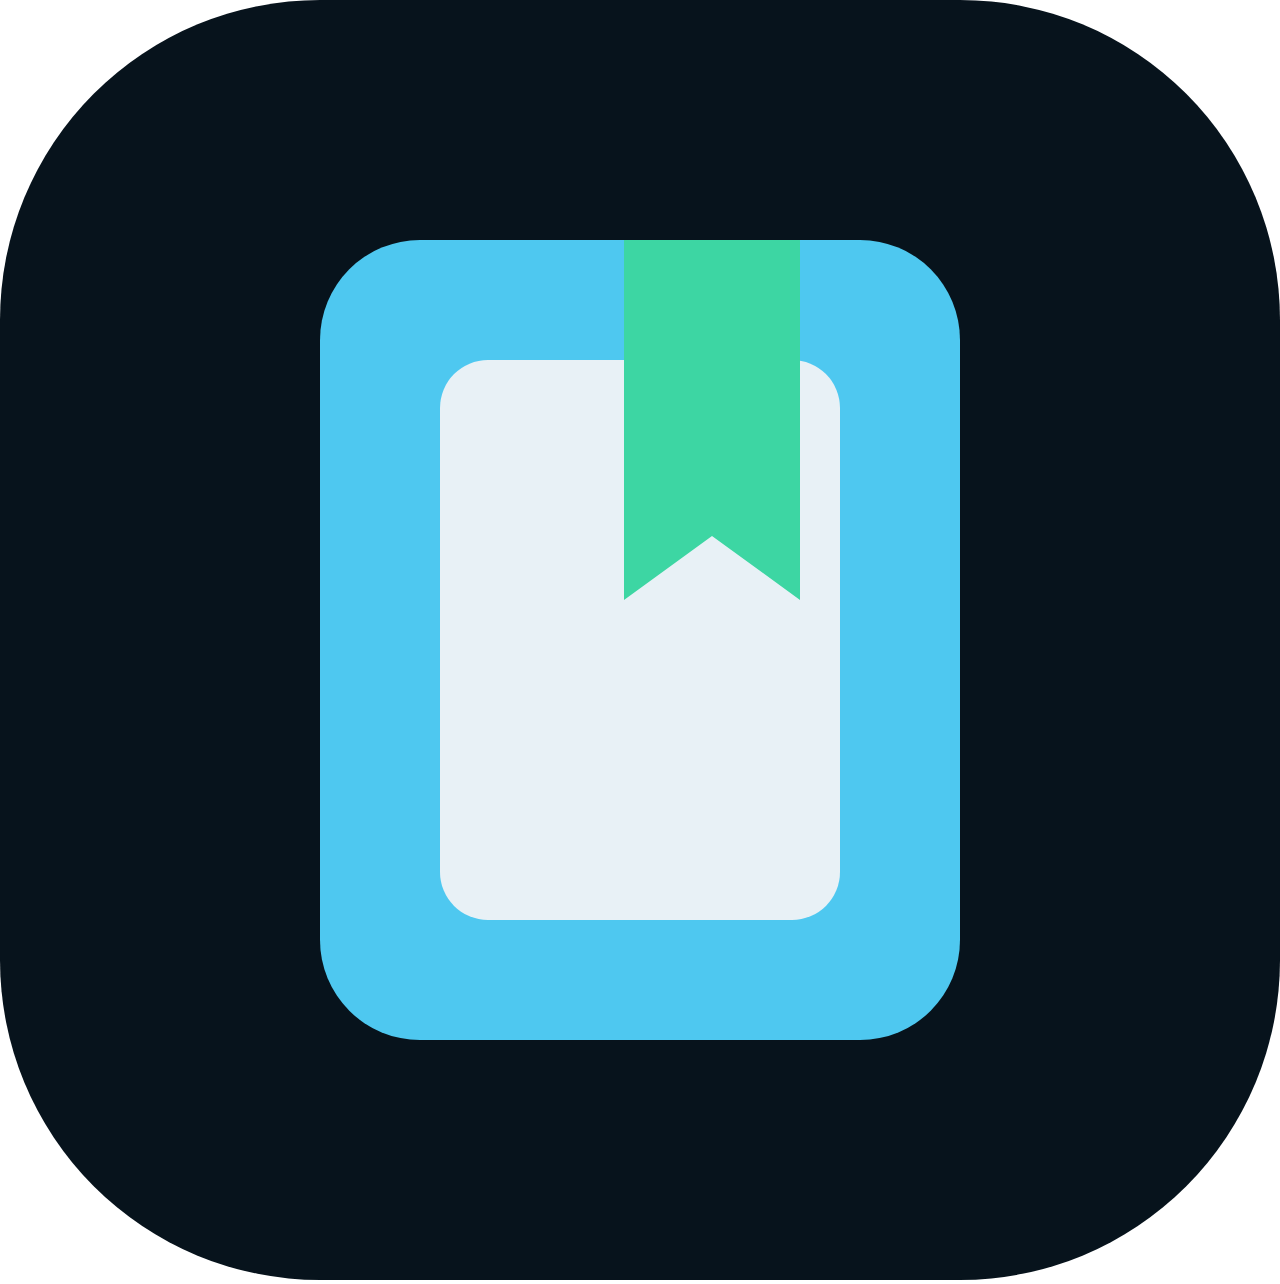
<file: .grok/favicon-preview.html>
<!doctype html><html><body style="margin:0;background:#fff"><svg xmlns="http://www.w3.org/2000/svg" viewBox="0 0 32 32">
  <rect width="32" height="32" rx="8" fill="#07131c"/>
  <rect x="8" y="6" width="16" height="20" rx="2.5" fill="#4ec8f0"/>
  <rect x="11" y="9" width="10" height="14" rx="1.2" fill="#e8f1f6"/>
  <path d="M20 6v9l-2.2-1.6L15.6 15V6z" fill="#3dd6a3"/>
</svg></body></html>
</file>
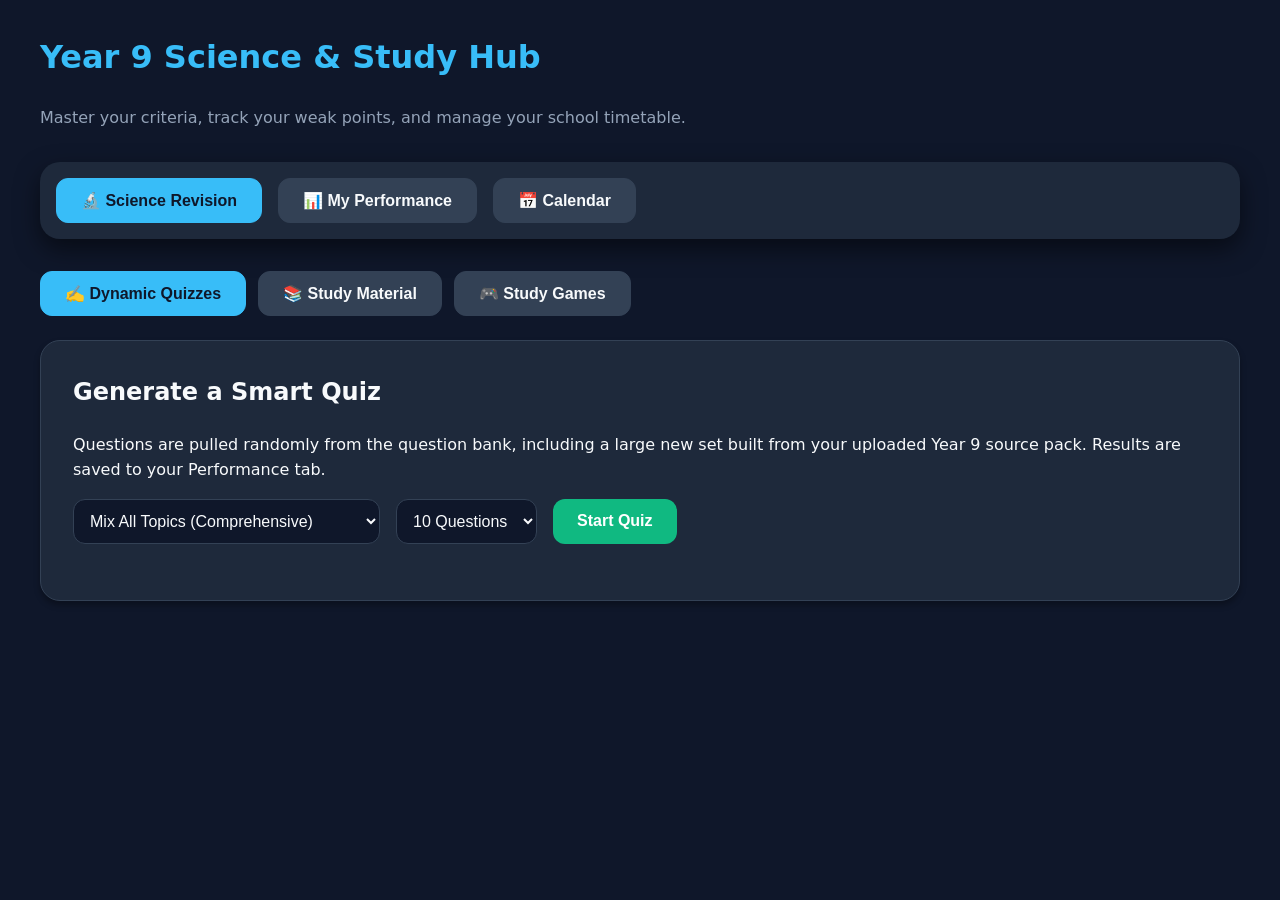
<file: attachments/index (2).html>
<!DOCTYPE html>
<html lang="en">
<head>
    <meta charset="UTF-8">
    <meta name="viewport" content="width=device-width, initial-scale=1.0">
    <title>Year 9 Science Revision & Timetable</title>
    <style>
        /* Modern Dark Mode & Rounded UI */
        :root {
            --bg-color: #0f172a;
            --surface-color: #1e293b;
            --surface-hover: #334155;
            --primary: #38bdf8;
            --primary-hover: #0ea5e9;
            --secondary: #10b981;
            --secondary-hover: #059669;
            --text-main: #f8fafc;
            --text-muted: #94a3b8;
            --border: #334155;
            --success: #22c55e;
            --danger: #ef4444;
            --warning: #f59e0b;
            --radius-lg: 20px;
            --radius-md: 12px;
            --radius-sm: 8px;
            font-family: 'Segoe UI', system-ui, -apple-system, sans-serif;
        }

        body { background-color: var(--bg-color); color: var(--text-main); margin: 0; padding: 0; line-height: 1.6; }
        h1, h2, h3, h4 { color: var(--text-main); margin-top: 0; }
        .text-primary { color: var(--primary); }

        .app-container { max-width: 1200px; margin: 0 auto; padding: 2rem 1rem; }
        
        /* Navigation */
        .main-nav {
            display: flex; gap: 1rem; margin-bottom: 2rem; background: var(--surface-color);
            padding: 1rem; border-radius: var(--radius-lg); box-shadow: 0 10px 25px rgba(0,0,0,0.5);
            overflow-x: auto;
        }

        button {
            background: var(--surface-hover); color: var(--text-main); border: 1px solid var(--border);
            padding: 0.75rem 1.5rem; border-radius: var(--radius-md); cursor: pointer;
            font-weight: 600; font-size: 1rem; transition: all 0.2s ease; white-space: nowrap;
        }
        button:hover { background: var(--primary-hover); color: white; border-color: var(--primary-hover); }
        button.active-tab { background: var(--primary); color: #0f172a; border-color: var(--primary); }
        button.action-btn { background: var(--secondary); color: white; border: none; }
        button.action-btn:hover { background: var(--secondary-hover); }

        /* Sections & Cards */
        .main-section, .sub-section { display: none; animation: fadeIn 0.3s ease; }
        .main-section.active, .sub-section.active { display: block; }
        @keyframes fadeIn { from { opacity: 0; transform: translateY(10px); } to { opacity: 1; transform: translateY(0); } }

        .sub-nav { display: flex; gap: 0.75rem; margin-bottom: 1.5rem; flex-wrap: wrap; }
        .card {
            background: var(--surface-color); border-radius: var(--radius-lg); padding: 2rem;
            margin-bottom: 1.5rem; border: 1px solid var(--border); box-shadow: 0 4px 6px rgba(0,0,0,0.3);
        }

        /* Analytics Dashboard */
        .stats-grid { display: grid; grid-template-columns: repeat(auto-fit, minmax(200px, 1fr)); gap: 1rem; margin-top: 1rem; }
        .stat-box { background: var(--surface-hover); padding: 1.5rem; border-radius: var(--radius-md); text-align: center; border-bottom: 4px solid var(--border); }
        .stat-box.good { border-bottom-color: var(--success); }
        .stat-box.okay { border-bottom-color: var(--warning); }
        .stat-box.poor { border-bottom-color: var(--danger); }
        .stat-percent { font-size: 2rem; font-weight: bold; margin: 0.5rem 0; }

        /* Quizzes */
        .quiz-setup { display: flex; gap: 1rem; flex-wrap: wrap; margin-bottom: 1.5rem; }
        select, input {
            background: var(--bg-color); color: var(--text-main); border: 1px solid var(--border);
            padding: 0.75rem; border-radius: var(--radius-md); font-size: 1rem; outline: none;
        }
        select:focus, input:focus { border-color: var(--primary); }
        
        .question-card { background: var(--bg-color); padding: 1.5rem; border-radius: var(--radius-md); margin-bottom: 1rem; border: 1px solid var(--border); }
        .question-category { font-size: 0.8rem; text-transform: uppercase; letter-spacing: 1px; color: var(--primary); margin-bottom: 0.5rem; display: block; font-weight: bold; }
        .mcq-options { display: grid; grid-template-columns: 1fr; gap: 0.5rem; margin-top: 1rem; }
        .mcq-btn { width: 100%; text-align: left; padding: 1rem; border-radius: var(--radius-sm); }
        .mcq-btn.correct { background: var(--success); color: white; border-color: var(--success); }
        .mcq-btn.incorrect { background: var(--danger); color: white; border-color: var(--danger); }
        .written-input { width: 100%; margin: 1rem 0; }
        .feedback { font-weight: bold; margin-top: 1rem; padding: 1rem; border-radius: var(--radius-sm); display: none; }
        .feedback.success { background: rgba(34, 197, 94, 0.2); color: var(--success); border: 1px solid var(--success); }
        .feedback.error { background: rgba(239, 68, 68, 0.2); color: var(--danger); border: 1px solid var(--danger); }

        /* Physical Timetable / Calendar */
        .timetable-container { overflow-x:auto; background:var(--surface-hover); border-radius:var(--radius-md); border:1px solid var(--border); }
        .timetable-grid { display:grid; grid-template-columns:80px repeat(7,minmax(120px,1fr)); min-width:900px; position:relative; }
        .tt-header { background:var(--surface-color); padding:.8rem .5rem; text-align:center; font-weight:bold; border-bottom:1px solid var(--border); border-right:1px solid var(--border); position:sticky; top:0; z-index:5; }
        .tt-time { background:var(--surface-color); padding:.35rem .5rem; text-align:right; font-size:.78rem; color:var(--text-muted); border-right:1px solid var(--border); border-bottom:1px solid var(--border); height:60px; box-sizing:border-box; }
        .tt-cell { height:60px; box-sizing:border-box; border-right:1px solid var(--border); border-bottom:1px solid var(--border); cursor:pointer; transition:background .2s; position:relative; }
        .tt-cell:hover { background:rgba(255,255,255,.05); }
        .tt-event { position:relative; z-index:3; margin:2px; min-height:calc(100% - 4px); box-sizing:border-box; background:var(--primary); color:#0f172a; padding:5px 7px; border-radius:5px; font-size:.78rem; font-weight:bold; word-break:break-word; box-shadow:0 2px 4px rgba(0,0,0,.25); display:flex; flex-direction:column; justify-content:space-between; overflow:hidden; }
        .tt-event.study { background:var(--secondary); color:white; }
        .tt-event.exam { background:var(--danger); color:white; }
        .tt-event-time { font-size:.68rem; opacity:.85; font-weight:normal; }
        .del-event { align-self:flex-end; background:rgba(0,0,0,.2); border:none; padding:2px 5px; border-radius:3px; cursor:pointer; font-size:.7rem; color:inherit; }
        .del-event:hover { background:rgba(0,0,0,.4); }

        .upcoming-panel { margin:1rem 0; padding:1rem; border:1px solid var(--border); border-radius:var(--radius-md); background:var(--surface-color); }
        .upcoming-heading { display:flex; justify-content:space-between; align-items:center; gap:1rem; margin-bottom:.75rem; flex-wrap:wrap; }
        .upcoming-item { display:flex; align-items:center; gap:.75rem; padding:.65rem .75rem; margin:.45rem 0; border-radius:var(--radius-sm); background:var(--surface-hover); border-left:4px solid var(--primary); }
        .upcoming-item.study { border-left-color:var(--secondary); }
        .upcoming-item.exam { border-left-color:var(--danger); }
        .upcoming-date { min-width:92px; font-size:.8rem; color:var(--text-muted); }
        .upcoming-name { font-weight:700; flex:1; min-width:0; }
        .upcoming-time { font-size:.8rem; color:var(--text-muted); white-space:nowrap; }
        .upcoming-empty { color:var(--text-muted); padding:.5rem 0; }

        /* Calendar controls */
        .calendar-toolbar { display:flex; align-items:center; justify-content:space-between; gap:1rem; margin-bottom:1rem; flex-wrap:wrap; }
        .calendar-toolbar h2 { margin:0; text-align:center; flex:1; }
        .performance-topic { cursor:pointer; transition:transform .15s, background .15s; }
        .performance-topic:hover { transform:translateY(-2px); background:var(--surface-color); }
        .question-performance-card { background:var(--bg-color); padding:1rem 1.25rem; border-radius:var(--radius-md); margin:.6rem 0; border:1px solid var(--border); }
        .question-performance-card .mini-stat { color:var(--text-muted); font-size:.9rem; }
        .week-day-date { display:block; color:var(--text-muted); font-size:.78rem; font-weight:normal; margin-top:.2rem; }
        /* Modal for adding events */
        .modal { display: none; position: fixed; top: 0; left: 0; width: 100%; height: 100%; background: rgba(0,0,0,0.8); z-index: 1000; justify-content: center; align-items: center; }
        .modal.active { display: flex; }
        .modal-content { background: var(--surface-color); padding: 2rem; border-radius: var(--radius-lg); width: 100%; max-width: 400px; border: 1px solid var(--border); }
        .form-group { margin-bottom: 1rem; }
        .form-group label { display: block; margin-bottom: 0.5rem; font-size: 0.9rem; color: var(--text-muted); }
        .form-group input, .form-group select { width: 100%; box-sizing: border-box; }
    </style>
<style>
/* Fixed-position weekly calendar */
#timetable-grid {
    position: relative;
    display: grid !important;
    grid-template-columns: 72px repeat(7, minmax(100px, 1fr)) !important;
    grid-template-rows: 44px 1fr !important;
    min-width: 900px;
    height: 840px;
    overflow: hidden;
}
#timetable-grid .tt-header {
    grid-row: 1;
    z-index: 5;
}
#timetable-grid .tt-time {
    position: absolute !important;
    left: 0;
    width: 72px;
    height: 60px;
    box-sizing: border-box;
    display: flex;
    align-items: flex-start;
    justify-content: center;
    padding-top: 5px;
    border-right: 1px solid var(--border);
    border-top: 1px solid var(--border);
    font-size: .78rem;
    color: var(--text-muted);
    z-index: 2;
    background: var(--card);
}
#timetable-grid .tt-cell {
    position: absolute !important;
    top: 44px;
    bottom: 0;
    width: calc((100% - 72px) / 7);
    box-sizing: border-box;
    border-left: 1px solid var(--border);
    border-top: 1px solid var(--border);
    background:
        repeating-linear-gradient(
            to bottom,
            transparent 0,
            transparent 59px,
            var(--border) 60px
        );
    cursor: pointer;
    z-index: 1;
}
#timetable-grid .tt-cell:hover {
    background-color: rgba(22,131,255,.05);
}
#timetable-grid .tt-event {
    position: absolute !important;
    left: 4px;
    right: 4px;
    top: var(--event-top, 0px);
    height: var(--event-height, 56px);
    min-height: 24px;
    box-sizing: border-box;
    overflow: hidden;
    z-index: 4;
    border-radius: 7px;
    padding: 6px 24px 6px 8px;
    cursor: pointer;
}
#timetable-grid .tt-event span {
    display: block;
    overflow: hidden;
    text-overflow: ellipsis;
    white-space: nowrap;
}
#timetable-grid .del-event {
    position: absolute;
    right: 4px;
    top: 4px;
    z-index: 5;
}
@media (max-width: 900px) {
    #timetable-grid {
        overflow-x: auto;
    }
}

/* Uploaded-source study material + games */
.study-topic-grid { display:grid; grid-template-columns:repeat(auto-fit,minmax(280px,1fr)); gap:1rem; }
.study-topic { background:var(--bg-color); border:1px solid var(--border); border-radius:var(--radius-md); padding:1.25rem; }
.study-topic h3 { margin-bottom:.5rem; }
.study-topic ul { margin:.5rem 0 0; padding-left:1.2rem; }
.source-tag { display:inline-block; font-size:.72rem; color:var(--primary); border:1px solid var(--primary); border-radius:999px; padding:.15rem .5rem; margin-top:.45rem; }
.source-list { columns:2; column-gap:2rem; padding-left:1.2rem; }
.game-grid { display:grid; grid-template-columns:repeat(auto-fit,minmax(300px,1fr)); gap:1rem; }
.game-card { background:var(--bg-color); border:1px solid var(--border); border-radius:var(--radius-md); padding:1.5rem; }
.flashcard { min-height:220px; display:flex; flex-direction:column; justify-content:center; align-items:center; text-align:center; background:linear-gradient(145deg,var(--surface-hover),var(--bg-color)); border:1px solid var(--border); border-radius:var(--radius-lg); padding:2rem; margin:1rem 0; cursor:pointer; }
.flashcard .fc-label { color:var(--primary); font-size:.8rem; text-transform:uppercase; letter-spacing:1px; }
.flashcard .fc-text { font-size:1.3rem; font-weight:700; margin:.75rem 0; }
.flashcard .fc-answer { color:var(--secondary); font-size:1.05rem; }
.game-stat { display:flex; justify-content:space-between; gap:1rem; padding:.6rem .8rem; background:var(--surface-hover); border-radius:var(--radius-sm); margin:.5rem 0; }
.speed-option { width:100%; text-align:left; margin:.35rem 0; }
.speed-question { min-height:100px; display:flex; align-items:center; font-size:1.15rem; font-weight:700; }
@media (max-width: 700px) { .source-list { columns:1; } }
</style>
<style>
#chemistry-source-pack{margin-top:18px;padding:16px;border:1px solid var(--border);border-radius:12px;background:var(--card)}
#chemistry-source-pack li{margin:.35rem 0;color:var(--text-muted)}
</style></head>
<body>

<div class="app-container">
    <header style="margin-bottom: 2rem;">
        <h1 class="text-primary">Year 9 Science & Study Hub</h1>
        <p style="color: var(--text-muted)">Master your criteria, track your weak points, and manage your school timetable.</p>
    </header>

    <nav class="main-nav">
        <button id="nav-science" class="active-tab" onclick="switchMain('science')">🔬 Science Revision</button>
        <button id="nav-analytics" onclick="switchMain('analytics')">📊 My Performance</button>
        <button id="nav-timetable" onclick="switchMain('timetable')">📅 Calendar</button>
    </nav>

    <!-- ================= SCIENCE REVISION ================= -->
    <div id="section-science" class="main-section active">
        <div class="sub-nav">
            <button id="sub-quizzes" class="active-tab" onclick="switchSub('quizzes')">✍️ Dynamic Quizzes</button>
            <button id="sub-material" onclick="switchSub('material')">📚 Study Material</button>
            <button id="sub-games" onclick="switchSub('games')">🎮 Study Games</button>
        </div>

        <!-- QUIZZES -->
        <div id="content-quizzes" class="sub-section active card">
            <h2>Generate a Smart Quiz</h2>
            <p>Questions are pulled randomly from the question bank, including a large new set built from your uploaded Year 9 source pack. Results are saved to your Performance tab.</p>
            <div class="quiz-setup">
                <select id="quiz-topic">
                    <option value="all">Mix All Topics (Comprehensive)</option>
                    <option value="energy">Energy & Particle Model</option>
                    <option value="heat">Heat Transfer & Insulation</option>
                    <option value="sound">Sound & Waves</option>
                    <option value="electricity">Electricity & Circuits</option>
                    <option value="light">Light: Reflection & Refraction</option>
                    <option value="physics">Physics: Mixed</option>
                    <option value="reproduction">Bio: Reproduction</option>
                    <option value="chemistry">Chem: Atomic Structure & Reactions</option>
                    <option value="carbon">Earth: Carbon Cycle</option>
                    <option value="body">Bio: Body Regulation</option>
                </select>
                <select id="quiz-length">
                    <option value="5">5 Questions</option>
                    <option value="10" selected>10 Questions</option>
                    <option value="20">20 Questions</option>
                </select>
                <button class="action-btn" onclick="generateQuiz()">Start Quiz</button>
            </div>
            
            <div id="quiz-container">
                <!-- Quiz renders here -->
            </div>
            <button id="submit-quiz-btn" class="action-btn" style="display:none; width: 100%; margin-top: 1rem;" onclick="submitQuiz()">Submit Answers & Save Progress</button>
        </div>

        <!-- MATERIAL -->
        <div id="content-material" class="sub-section card">
            <h2>Study Material</h2>
            <p style="color:var(--text-muted)">These notes are built from the documents in your uploaded Year 9 science source pack. They are organised around the same ideas your lessons, worksheets and 2026 assessment cover.</p>

            <div class="study-topic-grid">
                <div class="study-topic">
                    <h3>⚡ Energy & Particle Model</h3>
                    <ul>
                        <li>Matter is modelled as made of tiny particles.</li>
                        <li>Particle motion is linked to kinetic energy.</li>
                        <li>Changing state changes how particles are arranged and how they move.</li>
                        <li>The recap materials distinguish kinetic energy from potential energy.</li>
                    </ul>
                    <span class="source-tag">Recap: Energy and the Particle Model</span>
                </div>

                <div class="study-topic">
                    <h3>🔥 Heat, Temperature & Conduction</h3>
                    <ul>
                        <li>Temperature is linked to the average kinetic energy of particles.</li>
                        <li>Heat transfer occurs when there is a temperature difference, from hotter matter to cooler matter.</li>
                        <li>Conduction transfers thermal energy through direct contact between particles.</li>
                        <li>Metals conduct well because their outer electrons are free to move and transfer energy.</li>
                        <li>Insulators are poor conductors; trapped air is useful because air is a poor conductor.</li>
                    </ul>
                    <span class="source-tag">Heat, Temperature and Conduction</span>
                </div>

                <div class="study-topic">
                    <h3>🌡️ Convection & Insulation</h3>
                    <ul>
                        <li>Convection occurs in liquids and gases as the heated substance moves.</li>
                        <li>Warm fluid becomes less dense and tends to rise.</li>
                        <li>Cooler, denser fluid tends to sink, creating convection currents.</li>
                        <li>The insulation investigation asks how insulation changes heat transfer to ice.</li>
                        <li>Variables, controls, repeat trials, averages, graphs and a conclusion are key parts of the investigation.</li>
                    </ul>
                    <span class="source-tag">Convection + 2026 Insulation Investigation</span>
                </div>

                <div class="study-topic">
                    <h3>☀️ Radiation</h3>
                    <ul>
                        <li>Radiation transfers heat using electromagnetic waves.</li>
                        <li>Infrared radiation can travel through a vacuum, which is how energy can travel from the Sun to Earth.</li>
                        <li>Dark surfaces are good absorbers and emitters in the supplied notes.</li>
                        <li>Shiny/reflective surfaces tend to reflect more infrared radiation.</li>
                    </ul>
                    <span class="source-tag">Heat Transfer: Radiation</span>
                </div>

                <div class="study-topic">
                    <h3>🔊 Sound & Waves</h3>
                    <ul>
                        <li>Sound starts with a vibration and travels through a medium.</li>
                        <li>Sound is treated as a mechanical longitudinal wave in the supplied lessons.</li>
                        <li>Compressions are crowded regions; rarefactions are spread-out regions.</li>
                        <li>Amplitude is linked to loudness; frequency is linked to pitch.</li>
                        <li>Sound travels faster through solids than gases because particles are closer together.</li>
                    </ul>
                    <span class="source-tag">Introduction to Sound + Sound & Particles</span>
                </div>

                <div class="study-topic">
                    <h3>🔌 Electricity & Circuits</h3>
                    <ul>
                        <li>Current is the flow of electrons around a connected circuit and is measured in amps.</li>
                        <li>Voltage provides the push on electrons and is measured in volts.</li>
                        <li>Ammeters measure current; voltmeters measure voltage.</li>
                        <li>In series, current is the same at every point and supply voltage is shared.</li>
                        <li>In parallel, the source voltage is the same over the components/branches in the supplied lesson.</li>
                    </ul>
                    <span class="source-tag">Year 9 Electricity + Voltage in Series/Parallel</span>
                </div>

                <div class="study-topic">
                    <h3>💡 Reflection</h3>
                    <ul>
                        <li>The normal is a line at 90° to the reflective surface.</li>
                        <li>The incident ray travels towards the surface; the reflected ray travels away.</li>
                        <li>Law of reflection: angle of incidence = angle of reflection.</li>
                        <li>Smooth, shiny surfaces give clear reflection; rough, dull surfaces give diffuse reflection.</li>
                    </ul>
                    <span class="source-tag">Reflection</span>
                </div>

                <div class="study-topic">
                    <h3>🔦 Refraction</h3>
                    <ul>
                        <li>Refraction is the bending of light as it moves between different substances.</li>
                        <li>The bending happens because the speed of light changes in different materials.</li>
                        <li>Entering a more dense medium slows light and, in the supplied lesson, bends it towards the normal.</li>
                        <li>Moving into a less dense medium speeds light up and bends it away from the normal.</li>
                        <li>Refraction explains effects such as a pencil appearing bent in water.</li>
                    </ul>
                    <span class="source-tag">Refraction</span>
                </div>
            </div>

            <div class="study-topic">
                    <h3>🧬 Reproduction</h3>
                    <ul>
                        <li>Sexual reproduction uses gametes and fertilisation, producing genetically varied offspring.</li>
                        <li>Asexual reproduction does not use sex cells; offspring are generally genetically identical to the parent unless a mutation occurs.</li>
                        <li>Sexual reproduction can increase variation and adaptation, while asexual reproduction can be fast, energy efficient and useful when a mate is unavailable.</li>
                        <li>Gametes are haploid. In humans, body cells contain 46 chromosomes and gametes contain 23.</li>
                        <li>Fertilisation combines gametes to form a zygote, which develops into an embryo.</li>
                        <li>Internal fertilisation occurs inside the body; external fertilisation occurs outside the body and is common in aquatic environments.</li>
                        <li>Viviparous animals develop embryos inside the female and give birth to live young; oviparous animals lay eggs; ovoviviparous animals retain eggs inside the body until they hatch.</li>
                        <li>Asexual strategies in the supplied materials include binary fission, budding, fragmentation, vegetative propagation, spore formation and parthenogenesis.</li>
                        <li>Binary fission involves a single organism dividing into two. The supplied milk scenario uses one bacterium dividing every 20 minutes under ideal conditions.</li>
                        <li>Reproductive strategies can include parental care, and the level of parental care can relate to the number of offspring.</li>
                    </ul>
                    <span class="source-tag">September 2026 reproduction source pack</span>
                </div>

                <div class="study-topic">
                    <h3>🌊 Great Barrier Reef — Science as a Human Endeavour</h3>
                    <ul>
                        <li>The supplied task asks how society's values and needs influence the focus of scientific research on the Great Barrier Reef.</li>
                        <li>Listed influences include environmental priorities such as biodiversity conservation and ecosystem services, economic priorities such as tourism and fisheries, social priorities such as community identity and education, and technological priorities such as reef restoration tools and monitoring systems.</li>
                        <li>The task links this work to scientific knowledge being validated and refined through publication and peer review.</li>
                        <li>The task requires a Claim, Evidence and Reasoning paragraph and an annotated bibliography using relevant and reliable sources.</li>
                    </ul>
                    <span class="source-tag">SHE - Great Barrier Reef Research Focus</span>
                </div>

            <div class="card" style="margin-top:1.25rem;margin-bottom:0;padding:1.25rem;background:var(--bg-color);">
                <h3>📖 Uploaded source pack</h3>
                <p style="color:var(--text-muted);margin-top:0">The revision material and new questions above were built from these supplied files. The site keeps them as source references rather than replacing them with outside material.</p>
                <ul class="source-list">
                    <li>Recap: Energy and the Particle Model</li>
                    <li>Heat, Temperature and Conduction</li>
                    <li>Convection</li>
                    <li>Radiation</li>
                    <li>2026 Insulation Investigation</li>
                    <li>Introduction to Sound</li>
                    <li>Sound and Particles worksheet + answers</li>
                    <li>Year 9 Electricity 2025</li>
                    <li>Voltage in Series and Parallel Circuits</li>
                    <li>Reflection</li>
                    <li>Refraction</li>
                    <li>2026 Energy Transfer assessment + feedback</li>
                    <li>Conduction & Convection quiz</li>
                    <li>Year 9 Science Practice Test: Reproduction + mark scheme</li>
                    <li>Year 9 Reproduction Quiz 2024 + answers</li>
                    <li>Reproduction Recap</li>
                    <li>Reproductive Strategies</li>
                    <li>Reproductive Strategies Activity</li>
                    <li>Reproduction MindMap Task</li>
                    <li>Asexual Reproductive Strategies Presentation Task</li>
                    <li>Binary Fission in Milk Scenario</li>
                    <li>Case Study - Coral Reproduction</li>
                    <li>Great Barrier Reef Research Focus (Science as a Human Endeavour)</li>
                </ul>
            </div>
        </div>

        <!-- GAMES -->
        <div id="content-games" class="sub-section card">
            <div id="body-carbon-source-list" class="study-topic"><h3>🧠 Body Regulation & Carbon Cycle — New Source Packs</h3><p>Material added from the latest uploaded documents.</p><ul><li>2025 NS and Endocrine Revision Checklist.docx</li><li>2025 The Nervous System.pptx</li><li>Body regulation & coordination_Revision questions.docx</li><li>Body regulation & coordination_Text book pages.pdf</li><li>2025 Nervous System Booklet_.docx</li><li>2025 Endocrine system.pptx</li><li>2025 Nervous System Booklet Answers.pdf</li><li>6. Photosynthesis and respiration quiz.docx</li><li>Carbon Cycle Website Exploration - Student Worksheet.docx</li><li>Carbon Cycle Website Exploration - Self-Assessment Mark Scheme.docx</li><li>3. What contains carbon worksheet.docx</li><li>3. Answers_ Photosynthesis and Respiration in the Carbon Cycle.docx</li><li>6. Modeling Photosynthesis and Cell Resp.pdf</li><li>3. Student Worksheet_ Photosynthesis and Respiration in the Carbon Cycle.docx</li><li>CER Practice_Early Discoveries in Science.docx</li><li>2. Carbon Basics Worksheet.docx</li><li>SI - Investigating Aerobic Cellular Respiration with Germinating Seeds.docx</li><li>1. Earth_s Spheres - worksheet_.docx</li><li>CER Practice_Mouse & Rat Respiration.docx</li><li>5. Student activity_ viewing stomata with a microscope.docx</li><li>Carbon cycle worksheet.pptx</li><li>4. Carbon Cycle Processes.pptx</li><li>1. Earths Spheres 2026.pptx</li></ul></div>
<h2>Study Games</h2>
            <p style="color:var(--text-muted)">Everything here uses the same question bank as the quizzes, including the questions created from your uploaded documents.</p>

            <div class="game-grid">
                <div class="game-card">
                    <h3>🃏 Flashcard Trainer</h3>
                    <p>See a question, think of the answer, then click the card to reveal it.</p>
                    <div class="quiz-setup">
                        <select id="flashcard-topic">
                            <option value="all">All Uploaded Topics</option>
                            <option value="energy">Energy & Particle Model</option>
                            <option value="heat">Heat Transfer & Insulation</option>
                            <option value="sound">Sound & Waves</option>
                            <option value="electricity">Electricity & Circuits</option>
                            <option value="light">Light: Reflection & Refraction</option>
                        </select>
                        <button class="action-btn" onclick="startFlashcards()">Start</button>
                    </div>
                    <div id="flashcard-area"></div>
                </div>

                <div class="game-card">
                    <h3>⏱️ 60-Second Science Sprint</h3>
                    <p>Answer as many multiple-choice questions as you can before the timer hits zero.</p>
                    <div class="game-stat"><span>Time</span><strong id="speed-time">60</strong></div>
                    <div class="game-stat"><span>Score</span><strong id="speed-score">0</strong></div>
                    <div class="game-stat"><span>Streak</span><strong id="speed-streak">0</strong></div>
                    <button class="action-btn" onclick="startSpeedRound()">Start 60-Second Round</button>
                    <div id="speed-area"></div>
                </div>
            </div>
        </div>
    </div>

    <!-- ================= ANALYTICS ================= -->
    <div id="section-analytics" class="main-section">
        <div class="card">
            <h2>Performance Analytics</h2>
            <p>Identify your weak areas based on your quiz history. Focus your revision on subjects in <span style="color:var(--danger)">red</span> or <span style="color:var(--warning)">yellow</span>.</p>
            <div class="stats-grid" id="stats-container">
                <!-- Stats injected by JS -->
            </div>
            <div id="question-performance" style="margin-top:2rem;"></div>
            <button onclick="clearStats()" style="margin-top: 2rem; background: transparent; border: 1px solid var(--danger); color: var(--danger);">Reset Progress</button>
        </div>
    </div>

    <!-- ================= TIMETABLE ================= -->
    <div id="section-timetable" class="main-section">
        <div class="card" style="padding: 1rem;">
            <div class="calendar-toolbar">
                <button onclick="changeWeek(-1)">← Previous</button>
                <h2 id="calendar-week-title">This Week</h2>
                <button onclick="changeWeek(1)">Next →</button>
            </div>
            <div style="display:flex; justify-content:center; margin-bottom:1rem;">
                <button onclick="goToCurrentWeek()">Today</button>
            </div>
            <p style="color:var(--text-muted)">Click any time slot to add a class, study block, or assessment. Use the arrows to flick through weeks. Everything saves automatically.</p>

            <div class="upcoming-panel">
                <div class="upcoming-heading">
                    <div><h3 style="margin:0">Upcoming</h3><span id="upcoming-count" style="color:var(--text-muted);font-size:.85rem"></span></div>
                    <select id="upcoming-range" aria-label="Upcoming event range" onchange="renderUpcoming()">
                        <option value="7">Next 7 days</option>
                        <option value="14">Next 2 weeks</option>
                        <option value="30">Next month</option>
                    </select>
                </div>
                <div id="upcoming-events"></div>
            </div>
            
            <div class="timetable-container">
                <div class="timetable-grid" id="timetable-grid">
                    <!-- Grid generated by JS -->
                </div>
            </div>
        </div>
    </div>

</div>

<!-- Modal for Calendar Events -->
<div class="modal" id="event-modal">
    <div class="modal-content">
        <h3 id="modal-title">Add Event</h3>
        <div class="form-group">
            <label>Event Name (e.g., Science Room 4, Math Study)</label>
            <input type="text" id="event-name" required>
        </div>
        <div class="form-group">
            <label>Start time</label>
            <div style="display:flex;gap:.5rem;">
                <input type="number" id="event-start-hour" min="8" max="22" step="1" value="8" aria-label="Start hour">
                <select id="event-start-minute" aria-label="Start minute">
                    <option value="0">00</option>
                    <option value="15">15</option>
                    <option value="30">30</option>
                    <option value="45">45</option>
                </select>
            </div>
        </div>
        <div class="form-group">
            <label>End time</label>
            <div style="display:flex;gap:.5rem;">
                <input type="number" id="event-end-hour" min="8" max="22" step="1" value="9" aria-label="End hour">
                <select id="event-end-minute" aria-label="End minute">
                    <option value="0">00</option>
                    <option value="15">15</option>
                    <option value="30">30</option>
                    <option value="45">45</option>
                </select>
            </div>
        </div>
        <div class="form-group">
            <label>Type</label>
            <select id="event-type">
                <option value="class">School Class (Blue)</option>
                <option value="study">Study Block (Green)</option>
                <option value="exam">Assessment / Exam (Red)</option>
            </select>
        </div>
        <div style="display: flex; gap: 1rem; margin-top: 1.5rem;">
            <button class="action-btn" style="flex: 1;" onclick="saveEvent()">Save</button>
            <button style="flex: 1;" onclick="closeModal()">Cancel</button>
        </div>
    </div>
</div>

<script>
    // ==========================================
    // UI NAVIGATION
    // ==========================================
    function switchMain(section) {
        document.querySelectorAll('.main-section').forEach(el => el.classList.remove('active'));
        document.querySelectorAll('.main-nav button').forEach(el => el.classList.remove('active-tab'));
        document.getElementById(`section-${section}`).classList.add('active');
        document.getElementById(`nav-${section}`).classList.add('active-tab');
        if (section === 'analytics') updateAnalyticsUI();
        if (section === 'timetable') { renderTimetable(); renderUpcoming(); }
    }

    function switchSub(section) {
        document.querySelectorAll('.sub-section').forEach(el => el.classList.remove('active'));
        document.querySelectorAll('.sub-nav button').forEach(el => el.classList.remove('active-tab'));
        document.getElementById(`content-${section}`).classList.add('active');
        document.getElementById(`sub-${section}`).classList.add('active-tab');
    }

    // ==========================================
    // MASSIVE QUESTION BANK (Criteria Mapped)
    // ==========================================
    const qBank = [
        // PHYSICS
        { cat: 'physics', type: 'mcq', q: 'Heat is defined as energy transferred due to a difference in:', options: ['Density', 'Temperature', 'Volume'], a: 'Temperature' },
        { cat: 'physics', type: 'text', q: 'What is the standard unit of measurement for energy?', a: 'joules' },
        { cat: 'physics', type: 'mcq', q: 'Which method of heat transfer involves the movement of fluids (liquids/gases)?', options: ['Conduction', 'Convection', 'Radiation'], a: 'Convection' },
        { cat: 'physics', type: 'mcq', q: 'Which method of heat transfer can occur in a vacuum?', options: ['Conduction', 'Convection', 'Radiation'], a: 'Radiation' },
        { cat: 'physics', type: 'mcq', q: 'According to the particle model, why are metals good conductors?', options: ['They trap air', 'Particles vibrate and pass energy quickly', 'They absorb light'], a: 'Particles vibrate and pass energy quickly' },
        { cat: 'physics', type: 'mcq', q: 'Why are plastics considered good insulators?', options: ['They have free electrons', 'Their particles restrict the flow of heat/vibrations', 'They reflect radiation'], a: 'Their particles restrict the flow of heat/vibrations' },
        { cat: 'physics', type: 'mcq', q: 'Static electricity is _____ charge, while current electricity is _____ charge.', options: ['moving; stationary', 'stationary; moving'], a: 'stationary; moving' },
        { cat: 'physics', type: 'mcq', q: 'How should an ammeter and voltmeter be connected in a circuit?', options: ['Both in series', 'Ammeter in series, Voltmeter in parallel', 'Ammeter in parallel, Voltmeter in series'], a: 'Ammeter in series, Voltmeter in parallel' },
        { cat: 'physics', type: 'text', q: 'According to the law of reflection, the angle of incidence equals the angle of _____.', a: 'reflection' },
        { cat: 'physics', type: 'mcq', q: 'Why can light travel through space (a vacuum) but sound cannot?', options: ['Light is an electromagnetic wave; sound needs particles', 'Sound is too heavy', 'Light waves are longitudinal'], a: 'Light is an electromagnetic wave; sound needs particles' },
        { cat: 'physics', type: 'mcq', q: 'In a longitudinal sound wave, the areas where particles are spread apart are called:', options: ['Compressions', 'Rarefactions', 'Amplitudes'], a: 'Rarefactions' },
        { cat: 'physics', type: 'mcq', q: 'Sound travels fastest through:', options: ['Solids', 'Liquids', 'Gases'], a: 'Solids' },
        { cat: 'physics', type: 'mcq', q: 'A higher frequency sound wave creates a:', options: ['Louder sound', 'Higher pitch', 'Lower pitch'], a: 'Higher pitch' },
        { cat: 'physics', type: 'text', q: 'To calculate frequency, use the formula f = v / \u03BB. What does \u03BB (lambda) stand for?', a: 'wavelength' },
        { cat: 'physics', type: 'mcq', q: 'What does a convex lens do to light rays?', options: ['Diverges (spreads) them', 'Converges (focuses) them', 'Reflects them completely'], a: 'Converges (focuses) them' },

        // REPRODUCTION
        { cat: 'reproduction', type: 'text', q: 'What term describes reproduction involving only one parent creating identical offspring?', a: 'asexual' },
        { cat: 'reproduction', type: 'mcq', q: 'Runners and bulbs are examples of which asexual strategy?', options: ['Binary fission', 'Budding', 'Vegetative propagation'], a: 'Vegetative propagation' },
        { cat: 'reproduction', type: 'mcq', q: 'Asexual reproduction occurs predominantly in:', options: ['Mammals', 'Non-flowering plants, protists, bacteria', 'Reptiles'], a: 'Non-flowering plants, protists, bacteria' },
        { cat: 'reproduction', type: 'text', q: 'In sexual reproduction, what are the sex cells (sperm and egg) scientifically called?', a: 'gametes' },
        { cat: 'reproduction', type: 'mcq', q: 'Sexual reproduction creates offspring with what percentage of genetic info from each parent?', options: ['100%', '75%', '50%'], a: '50%' },
        { cat: 'reproduction', type: 'mcq', q: 'Fertilisation can occur internally or externally. This adaptation often depends on the organism\'s:', options: ['Diet', 'Environment/Habitat', 'Age'], a: 'Environment/Habitat' },
        { cat: 'reproduction', type: 'mcq', q: 'Compared to asexual reproduction, sexual reproduction is:', options: ['Faster but less genetic variation', 'Slower but creates a greater rate of variation'], a: 'Slower but creates a greater rate of variation' },

        // CHEMISTRY
        { cat: 'chemistry', type: 'text', q: 'What is the basic unit of matter?', a: 'atom' },
        { cat: 'chemistry', type: 'mcq', q: 'Which subatomic particles are found in the nucleus?', options: ['Protons and Electrons', 'Protons and Neutrons', 'Neutrons and Electrons'], a: 'Protons and Neutrons' },
        { cat: 'chemistry', type: 'mcq', q: 'The atomic number of an element is exactly equal to its number of:', options: ['Neutrons', 'Protons', 'Valence electrons'], a: 'Protons' },
        { cat: 'chemistry', type: 'mcq', q: 'How do you calculate the number of neutrons?', options: ['Mass number + Atomic number', 'Mass number - Atomic number', 'It equals the atomic number'], a: 'Mass number - Atomic number' },
        { cat: 'chemistry', type: 'text', q: 'Atoms are electrically neutral because they have equal numbers of protons and _____.', a: 'electrons' },
        { cat: 'chemistry', type: 'mcq', q: 'On the periodic table, rows are called _____ and columns are called _____.', options: ['Groups; Periods', 'Periods; Groups', 'Metals; Non-metals'], a: 'Periods; Groups' },
        { cat: 'chemistry', type: 'mcq', q: 'Elements in the same group (column) have:', options: ['The same mass', 'Similar chemical properties', 'The same number of protons'], a: 'Similar chemical properties' },
        { cat: 'chemistry', type: 'mcq', q: 'What is the correct electron configuration for Calcium (Atomic No. 20)?', options: ['2, 8, 10', '2, 8, 8, 2', '2, 18'], a: '2, 8, 8, 2' },
        { cat: 'chemistry', type: 'text', q: 'What are the electrons in the outermost shell called?', a: 'valence' },
        { cat: 'chemistry', type: 'mcq', q: 'When metals lose electrons, they form positive ions called:', options: ['Anions', 'Cations', 'Isotopes'], a: 'Cations' },
        { cat: 'chemistry', type: 'mcq', q: 'In the equation 2Mg + O2 \u2192 2MgO, what are the reactants?', options: ['2MgO', 'Mg and O2', 'Only Mg'], a: 'Mg and O2' },
        { cat: 'chemistry', type: 'mcq', q: 'The state symbol (aq) means:', options: ['Solid', 'Liquid', 'Aqueous (dissolved in water)'], a: 'Aqueous (dissolved in water)' },
        { cat: 'chemistry', type: 'mcq', q: 'When balancing a chemical equation, you can only change the:', options: ['Coefficients (large numbers in front)', 'Subscripts (small numbers)', 'Formulas'], a: 'Coefficients (large numbers in front)' },
        { cat: 'chemistry', type: 'mcq', q: 'Reactions that absorb energy from the surroundings are:', options: ['Exothermic', 'Endothermic', 'Neutral'], a: 'Endothermic' },
        { cat: 'chemistry', type: 'mcq', q: 'The Law of Conservation of Mass states that atoms are:', options: ['Created during reactions', 'Rearranged, not created or destroyed', 'Destroyed when burned'], a: 'Rearranged, not created or destroyed' },

        // CARBON CYCLE
        { cat: 'carbon', type: 'text', q: 'Carbon continually moves through the atmosphere, hydrosphere, lithosphere, and _____.', a: 'biosphere' },
        { cat: 'carbon', type: 'mcq', q: 'Photosynthesis and cellular respiration are linked because:', options: ['They both release oxygen', 'The products of one are the reactants of the other', 'They both happen in the dark'], a: 'The products of one are the reactants of the other' },
        { cat: 'carbon', type: 'mcq', q: 'What is the word equation for photosynthesis?', options: ['glucose + oxygen \u2192 carbon dioxide + water', 'carbon dioxide + water \u2192 glucose + oxygen'], a: 'carbon dioxide + water \u2192 glucose + oxygen' },
        { cat: 'carbon', type: 'mcq', q: 'Cellular respiration releases carbon dioxide back into the:', options: ['Lithosphere', 'Atmosphere', 'Hydrosphere'], a: 'Atmosphere' },
        { cat: 'carbon', type: 'mcq', q: 'Dead organisms return carbon to the Earth via:', options: ['Combustion', 'Lithification and Decomposition', 'Respiration'], a: 'Lithification and Decomposition' },
        { cat: 'carbon', type: 'mcq', q: 'Which human activity is the primary cause of increasing atmospheric carbon dioxide?', options: ['Planting trees', 'Burning fossil fuels', 'Building dams'], a: 'Burning fossil fuels' },

        // BODY REGULATION
        { cat: 'body', type: 'mcq', q: 'The Central Nervous System (CNS) consists of the:', options: ['Brain and spinal cord', 'All nerves in the limbs', 'Heart and lungs'], a: 'Brain and spinal cord' },
        { cat: 'body', type: 'mcq', q: 'Which part of a neuron receives incoming messages?', options: ['Axon', 'Myelin Sheath', 'Dendrite'], a: 'Dendrite' },
        { cat: 'body', type: 'text', q: 'What detects stimuli in the nervous system (e.g., light, heat, pressure)?', a: 'receptors' },
        { cat: 'body', type: 'mcq', q: 'How does a message travel along a single neuron?', options: ['As a chemical hormone', 'As an electrical impulse', 'Through the blood'], a: 'As an electrical impulse' },
        { cat: 'body', type: 'mcq', q: 'What is the correct pathway for a stimulus-response model?', options: ['Stimulus \u2192 Receptor \u2192 Control Centre \u2192 Effector \u2192 Response', 'Receptor \u2192 Stimulus \u2192 Effector \u2192 Response'], a: 'Stimulus \u2192 Receptor \u2192 Control Centre \u2192 Effector \u2192 Response' },
        { cat: 'body', type: 'mcq', q: 'Compared to the nervous system, the endocrine system is:', options: ['Faster and short-lasting', 'Slower and longer-lasting', 'Uses electrical impulses'], a: 'Slower and longer-lasting' },
        { cat: 'body', type: 'mcq', q: 'How do hormones travel to their target cells?', options: ['Through nerves', 'Through the bloodstream', 'Through digestion'], a: 'Through the bloodstream' },
        { cat: 'body', type: 'text', q: 'What is the scientific term for the body maintaining a stable internal environment?', a: 'homeostasis' },
        { cat: 'body', type: 'mcq', q: 'When body temperature rises, sweating cools you down. This is an example of a:', options: ['Positive feedback loop', 'Negative feedback loop', 'Nervous breakdown'], a: 'Negative feedback loop' },
    ...[
        {
            "cat": "energy",
            "type": "mcq",
            "q": "In the particle model, what happens to particles when a substance is heated?",
            "options": [
                "They usually gain kinetic energy and move or vibrate more",
                "They disappear",
                "They become a different element"
            ],
            "a": "They usually gain kinetic energy and move or vibrate more",
            "source": "Energy and Particle Model"
        },
        {
            "cat": "energy",
            "type": "mcq",
            "q": "Which two broad types of energy were contrasted in the particle-model recap?",
            "options": [
                "Kinetic and potential",
                "Electrical and magnetic",
                "Light and sound"
            ],
            "a": "Kinetic and potential",
            "source": "Energy and Particle Model"
        },
        {
            "cat": "energy",
            "type": "text",
            "q": "What is the name of the model that describes matter as made of tiny particles?",
            "a": "particle model",
            "source": "Energy and Particle Model"
        },
        {
            "cat": "energy",
            "type": "mcq",
            "q": "In the particle model, particles in a solid are best described as:",
            "options": [
                "Close together and vibrating in place",
                "Very far apart and moving freely",
                "Not moving at all"
            ],
            "a": "Close together and vibrating in place",
            "source": "Energy and Particle Model"
        },
        {
            "cat": "energy",
            "type": "mcq",
            "q": "In the particle model, particles in a gas are generally:",
            "options": [
                "Far apart and able to move freely",
                "Locked into fixed positions",
                "Packed as tightly as in a solid"
            ],
            "a": "Far apart and able to move freely",
            "source": "Energy and Particle Model"
        },
        {
            "cat": "energy",
            "type": "mcq",
            "q": "When a substance changes state, what is happening to its particles?",
            "options": [
                "Their arrangement and movement change",
                "The particles are destroyed",
                "The number of protons changes"
            ],
            "a": "Their arrangement and movement change",
            "source": "Energy and Particle Model"
        },
        {
            "cat": "energy",
            "type": "text",
            "q": "What kind of energy is associated with particle motion?",
            "a": "kinetic energy",
            "source": "Energy and Particle Model"
        },
        {
            "cat": "energy",
            "type": "mcq",
            "q": "A change in the movement of particles is linked most directly to a change in their:",
            "options": [
                "Kinetic energy",
                "Atomic number",
                "Colour"
            ],
            "a": "Kinetic energy",
            "source": "Energy and Particle Model"
        },
        {
            "cat": "heat",
            "type": "text",
            "q": "What is temperature a measure of in the particle model?",
            "a": "average kinetic energy",
            "source": "Heat, Temperature and Conduction"
        },
        {
            "cat": "heat",
            "type": "mcq",
            "q": "Which unit is used to measure heat as energy?",
            "options": [
                "Joules",
                "Degrees Celsius",
                "Amps"
            ],
            "a": "Joules",
            "source": "Heat, Temperature and Conduction"
        },
        {
            "cat": "heat",
            "type": "mcq",
            "q": "Heat transfer occurs when there is a difference in:",
            "options": [
                "Temperature",
                "Colour",
                "Mass only"
            ],
            "a": "Temperature",
            "source": "Heat, Temperature and Conduction"
        },
        {
            "cat": "heat",
            "type": "mcq",
            "q": "Thermal energy transfers naturally from:",
            "options": [
                "Higher temperature to lower temperature",
                "Lower temperature to higher temperature",
                "Cold objects to hot objects only"
            ],
            "a": "Higher temperature to lower temperature",
            "source": "Heat, Temperature and Conduction"
        },
        {
            "cat": "heat",
            "type": "mcq",
            "q": "Which heat-transfer method mainly involves particles vibrating in place and passing energy to neighbouring particles?",
            "options": [
                "Conduction",
                "Convection",
                "Radiation"
            ],
            "a": "Conduction",
            "source": "Heat, Temperature and Conduction"
        },
        {
            "cat": "heat",
            "type": "mcq",
            "q": "Which heat-transfer method occurs in liquids and gases through the movement of the heated substance?",
            "options": [
                "Convection",
                "Conduction",
                "Reflection"
            ],
            "a": "Convection",
            "source": "Heat, Temperature and Conduction"
        },
        {
            "cat": "heat",
            "type": "mcq",
            "q": "Which heat-transfer method can occur through a vacuum?",
            "options": [
                "Radiation",
                "Convection",
                "Conduction only"
            ],
            "a": "Radiation",
            "source": "Heat Transfer: Radiation"
        },
        {
            "cat": "heat",
            "type": "mcq",
            "q": "During conduction, hotter particles transfer energy to cooler particles mainly through:",
            "options": [
                "Collisions",
                "Gravity",
                "Chemical reactions"
            ],
            "a": "Collisions",
            "source": "Heat, Temperature and Conduction"
        },
        {
            "cat": "heat",
            "type": "mcq",
            "q": "Why do metals conduct heat efficiently according to the supplied notes?",
            "options": [
                "Their outer electrons are free to move and can transfer kinetic energy",
                "They contain trapped air",
                "Their particles never vibrate"
            ],
            "a": "Their outer electrons are free to move and can transfer kinetic energy",
            "source": "Heat, Temperature and Conduction"
        },
        {
            "cat": "heat",
            "type": "mcq",
            "q": "Which is identified in the supplied notes as a heat insulator?",
            "options": [
                "Plastic",
                "Copper",
                "Metal"
            ],
            "a": "Plastic",
            "source": "Heat, Temperature and Conduction"
        },
        {
            "cat": "heat",
            "type": "mcq",
            "q": "Why is trapped air useful in many insulators?",
            "options": [
                "Air is a poor conductor of heat",
                "Air is an excellent conductor of heat",
                "Air stops particles existing"
            ],
            "a": "Air is a poor conductor of heat",
            "source": "Heat, Temperature and Conduction"
        },
        {
            "cat": "heat",
            "type": "mcq",
            "q": "In convection, warm fluid tends to rise because it becomes:",
            "options": [
                "Less dense",
                "More dense",
                "Solid"
            ],
            "a": "Less dense",
            "source": "Heat Transfer: Convection"
        },
        {
            "cat": "heat",
            "type": "mcq",
            "q": "In a convection current, cooler, denser fluid tends to:",
            "options": [
                "Sink",
                "Rise",
                "Disappear"
            ],
            "a": "Sink",
            "source": "Heat Transfer: Convection"
        },
        {
            "cat": "heat",
            "type": "text",
            "q": "What is the term for heat transfer by electromagnetic waves?",
            "a": "radiation",
            "source": "Heat Transfer: Radiation"
        },
        {
            "cat": "heat",
            "type": "mcq",
            "q": "Infrared radiation is a type of:",
            "options": [
                "Electromagnetic wave",
                "Sound wave",
                "Water wave"
            ],
            "a": "Electromagnetic wave",
            "source": "Heat Transfer: Radiation"
        },
        {
            "cat": "heat",
            "type": "mcq",
            "q": "According to the supplied radiation notes, dark surfaces are generally good at:",
            "options": [
                "Absorbing and emitting thermal radiation",
                "Only transmitting radiation",
                "Preventing all radiation"
            ],
            "a": "Absorbing and emitting thermal radiation",
            "source": "Heat Transfer: Radiation"
        },
        {
            "cat": "heat",
            "type": "mcq",
            "q": "A shiny, reflective surface tends to:",
            "options": [
                "Reflect more infrared radiation",
                "Absorb all infrared radiation",
                "Turn infrared into sound"
            ],
            "a": "Reflect more infrared radiation",
            "source": "Heat Transfer: Radiation"
        },
        {
            "cat": "heat",
            "type": "mcq",
            "q": "Which situation is the clearest example of radiation?",
            "options": [
                "Warming your hands near a campfire",
                "A metal spoon heating along its length",
                "Water circulating as it boils"
            ],
            "a": "Warming your hands near a campfire",
            "source": "2026 Energy Transfer Feedback"
        },
        {
            "cat": "heat",
            "type": "mcq",
            "q": "A plastic handle on a metal cooking utensil is mainly used to:",
            "options": [
                "Reduce heat transfer to your hand",
                "Increase conduction to your hand",
                "Make the metal hotter"
            ],
            "a": "Reduce heat transfer to your hand",
            "source": "2026 Energy Transfer Feedback"
        },
        {
            "cat": "heat",
            "type": "mcq",
            "q": "Which sequence correctly names the three main methods of heat transfer taught in the supplied material?",
            "options": [
                "Conduction, convection, radiation",
                "Reflection, refraction, diffraction",
                "Current, voltage, resistance"
            ],
            "a": "Conduction, convection, radiation",
            "source": "Heat Transfer lessons"
        },
        {
            "cat": "heat",
            "type": "mcq",
            "q": "In the supplied insulation investigation, what was being investigated?",
            "options": [
                "How insulation affects heat transfer",
                "How sound travels through solids",
                "How voltage changes in parallel circuits"
            ],
            "a": "How insulation affects heat transfer",
            "source": "Y9 Insulation Investigation 2026"
        },
        {
            "cat": "sound",
            "type": "text",
            "q": "What creates a sound wave according to the supplied notes?",
            "a": "vibration",
            "source": "Introduction to Sound"
        },
        {
            "cat": "sound",
            "type": "mcq",
            "q": "Sound requires what to travel through?",
            "options": [
                "A medium",
                "A vacuum only",
                "No matter at all"
            ],
            "a": "A medium",
            "source": "Introduction to Sound"
        },
        {
            "cat": "sound",
            "type": "mcq",
            "q": "Sound is described in the supplied material as a transfer of kinetic energy via:",
            "options": [
                "Mechanical longitudinal waves",
                "Electromagnetic transverse waves",
                "Light rays"
            ],
            "a": "Mechanical longitudinal waves",
            "source": "Introduction to Sound"
        },
        {
            "cat": "sound",
            "type": "mcq",
            "q": "In a longitudinal sound wave, particles move:",
            "options": [
                "Backwards and forwards parallel to the direction of wave motion",
                "Only upwards",
                "At 90° to the wave direction"
            ],
            "a": "Backwards and forwards parallel to the direction of wave motion",
            "source": "Introduction to Sound"
        },
        {
            "cat": "sound",
            "type": "text",
            "q": "What are the compressed regions of a longitudinal sound wave called?",
            "a": "compressions",
            "source": "Introduction to Sound"
        },
        {
            "cat": "sound",
            "type": "text",
            "q": "What are the spread-out regions of a longitudinal sound wave called?",
            "a": "rarefactions",
            "source": "Introduction to Sound"
        },
        {
            "cat": "sound",
            "type": "mcq",
            "q": "Which property of a sound wave is linked to loudness?",
            "options": [
                "Amplitude",
                "Frequency",
                "Wavelength only"
            ],
            "a": "Amplitude",
            "source": "Introduction to Sound"
        },
        {
            "cat": "sound",
            "type": "mcq",
            "q": "A larger amplitude produces a sound that is generally:",
            "options": [
                "Louder",
                "Higher pitched",
                "Slower"
            ],
            "a": "Louder",
            "source": "Introduction to Sound"
        },
        {
            "cat": "sound",
            "type": "mcq",
            "q": "Which property of a sound wave is linked to pitch?",
            "options": [
                "Frequency",
                "Amplitude",
                "Density"
            ],
            "a": "Frequency",
            "source": "Introduction to Sound"
        },
        {
            "cat": "sound",
            "type": "mcq",
            "q": "A higher frequency produces a sound with a:",
            "options": [
                "Higher pitch",
                "Lower pitch",
                "Lower amplitude automatically"
            ],
            "a": "Higher pitch",
            "source": "Introduction to Sound"
        },
        {
            "cat": "sound",
            "type": "mcq",
            "q": "Why does sound generally travel faster through a solid than through a gas?",
            "options": [
                "The particles in a solid are closer together, so vibrations are passed on more quickly",
                "Sound becomes electromagnetic in a solid",
                "Solids have no particles"
            ],
            "a": "The particles in a solid are closer together, so vibrations are passed on more quickly",
            "source": "Sound and Particles worksheet"
        },
        {
            "cat": "sound",
            "type": "mcq",
            "q": "Which type of wave can travel through a vacuum?",
            "options": [
                "Electromagnetic radiation",
                "Sound",
                "Any mechanical wave"
            ],
            "a": "Electromagnetic radiation",
            "source": "Introduction to Sound / Energy Transfer assessment"
        },
        {
            "cat": "sound",
            "type": "mcq",
            "q": "If a sound wave has the same frequency but a greater amplitude, it will sound:",
            "options": [
                "Louder but with the same pitch",
                "Higher pitched but equally loud",
                "Quieter and lower pitched"
            ],
            "a": "Louder but with the same pitch",
            "source": "Sound and Particles worksheet"
        },
        {
            "cat": "sound",
            "type": "mcq",
            "q": "If a sound wave has the same amplitude but a greater frequency, it will sound:",
            "options": [
                "Higher pitched but with the same loudness",
                "Louder but the same pitch",
                "Quieter and lower pitched"
            ],
            "a": "Higher pitched but with the same loudness",
            "source": "Sound and Particles worksheet"
        },
        {
            "cat": "sound",
            "type": "mcq",
            "q": "A sound with many vibrations passing a point each second has a high:",
            "options": [
                "Frequency",
                "Amplitude",
                "Density"
            ],
            "a": "Frequency",
            "source": "Sound and Particles worksheet"
        },
        {
            "cat": "sound",
            "type": "mcq",
            "q": "What happens to a particle as a sound vibration is passed through a material?",
            "options": [
                "It vibrates and transfers the disturbance to neighbouring particles",
                "It becomes light",
                "It stops existing"
            ],
            "a": "It vibrates and transfers the disturbance to neighbouring particles",
            "source": "Sound and Particles worksheet"
        },
        {
            "cat": "electricity",
            "type": "text",
            "q": "What is the flow of electrons around a connected circuit called?",
            "a": "electric current",
            "source": "Year 9 Electricity"
        },
        {
            "cat": "electricity",
            "type": "text",
            "q": "What unit is used to measure current?",
            "a": "amps",
            "source": "Year 9 Electricity"
        },
        {
            "cat": "electricity",
            "type": "text",
            "q": "What unit is used to measure voltage?",
            "a": "volts",
            "source": "Year 9 Electricity"
        },
        {
            "cat": "electricity",
            "type": "mcq",
            "q": "Which device measures current?",
            "options": [
                "Ammeter",
                "Voltmeter",
                "Thermometer"
            ],
            "a": "Ammeter",
            "source": "Year 9 Electricity"
        },
        {
            "cat": "electricity",
            "type": "mcq",
            "q": "Which device measures voltage?",
            "options": [
                "Voltmeter",
                "Ammeter",
                "Barometer"
            ],
            "a": "Voltmeter",
            "source": "Voltage in Series and Parallel circuits"
        },
        {
            "cat": "electricity",
            "type": "mcq",
            "q": "How is a voltmeter connected when measuring the voltage across a component?",
            "options": [
                "In parallel, or across the component",
                "In series with the whole circuit only",
                "Outside the circuit"
            ],
            "a": "In parallel, or across the component",
            "source": "Voltage in Series and Parallel circuits"
        },
        {
            "cat": "electricity",
            "type": "mcq",
            "q": "In a series circuit, the current is:",
            "options": [
                "The same at any point in the circuit",
                "Always zero",
                "Different at every point"
            ],
            "a": "The same at any point in the circuit",
            "source": "Voltage in Series and Parallel circuits"
        },
        {
            "cat": "electricity",
            "type": "mcq",
            "q": "In a series circuit, the supply voltage is:",
            "options": [
                "Shared between the components",
                "The same across every component",
                "Removed completely"
            ],
            "a": "Shared between the components",
            "source": "Voltage in Series and Parallel circuits"
        },
        {
            "cat": "electricity",
            "type": "mcq",
            "q": "In a parallel circuit, the supplied voltage is described in the source as:",
            "options": [
                "The same over the components",
                "Always zero",
                "Shared to make every branch lower"
            ],
            "a": "The same over the components",
            "source": "Voltage in Series and Parallel circuits"
        },
        {
            "cat": "electricity",
            "type": "mcq",
            "q": "A series circuit has components connected in:",
            "options": [
                "One continuous loop",
                "Two completely separate circuits",
                "No complete path"
            ],
            "a": "One continuous loop",
            "source": "Year 9 Electricity"
        },
        {
            "cat": "electricity",
            "type": "mcq",
            "q": "A parallel circuit has:",
            "options": [
                "Two or more separate loops from the same power source",
                "Only one continuous path",
                "No branches"
            ],
            "a": "Two or more separate loops from the same power source",
            "source": "Year 9 Electricity"
        },
        {
            "cat": "electricity",
            "type": "mcq",
            "q": "Materials that allow electricity to pass through them are called:",
            "options": [
                "Conductors",
                "Insulators",
                "Reactants"
            ],
            "a": "Conductors",
            "source": "Year 9 Electricity"
        },
        {
            "cat": "electricity",
            "type": "mcq",
            "q": "Materials that do not allow electricity to pass through them easily are called:",
            "options": [
                "Insulators",
                "Conductors",
                "Electrolytes only"
            ],
            "a": "Insulators",
            "source": "Year 9 Electricity"
        },
        {
            "cat": "electricity",
            "type": "mcq",
            "q": "In the supplied notes, resistance is a measure of how much a material:",
            "options": [
                "Tries to stop electricity passing through it",
                "Produces sound",
                "Reflects light"
            ],
            "a": "Tries to stop electricity passing through it",
            "source": "Year 9 Electricity"
        },
        {
            "cat": "electricity",
            "type": "mcq",
            "q": "When a battery is added to a circuit, the supplied notes say the current will generally:",
            "options": [
                "Increase because there is a greater push on the electrons",
                "Disappear",
                "Always stay exactly zero"
            ],
            "a": "Increase because there is a greater push on the electrons",
            "source": "Voltage in Series and Parallel circuits"
        },
        {
            "cat": "electricity",
            "type": "mcq",
            "q": "Static electricity differs from current electricity because static charge is mainly:",
            "options": [
                "Stationary charge, while current electricity is moving charge",
                "Moving charge, while current is stationary",
                "Only found in batteries"
            ],
            "a": "Stationary charge, while current electricity is moving charge",
            "source": "2026 Energy Transfer Feedback / existing Science material"
        },
        {
            "cat": "electricity",
            "type": "mcq",
            "q": "Why do metals conduct electricity according to the supplied notes?",
            "options": [
                "They have outer electrons that are free to move",
                "Their protons leave the metal",
                "They have no electrons"
            ],
            "a": "They have outer electrons that are free to move",
            "source": "Year 9 Electricity"
        },
        {
            "cat": "electricity",
            "type": "mcq",
            "q": "What type of circuit was used in the uploaded assessment as an example with two bulbs sharing a single loop?",
            "options": [
                "Series circuit",
                "Parallel circuit",
                "Open circuit"
            ],
            "a": "Series circuit",
            "source": "2026 Energy Transfer Feedback"
        },
        {
            "cat": "light",
            "type": "text",
            "q": "What is the rule linking the angle of incidence and the angle of reflection?",
            "a": "they are equal",
            "source": "Reflection"
        },
        {
            "cat": "light",
            "type": "mcq",
            "q": "The normal to a mirror is drawn at what angle to the surface?",
            "options": [
                "90°",
                "45°",
                "180°"
            ],
            "a": "90°",
            "source": "Reflection"
        },
        {
            "cat": "light",
            "type": "mcq",
            "q": "Which ray travels towards a reflective surface?",
            "options": [
                "Incident ray",
                "Reflected ray",
                "Refracted ray"
            ],
            "a": "Incident ray",
            "source": "Reflection"
        },
        {
            "cat": "light",
            "type": "mcq",
            "q": "Which ray travels away from a mirror after bouncing?",
            "options": [
                "Reflected ray",
                "Incident ray",
                "Normal"
            ],
            "a": "Reflected ray",
            "source": "Reflection"
        },
        {
            "cat": "light",
            "type": "mcq",
            "q": "A smooth, shiny surface tends to produce:",
            "options": [
                "Clear reflection",
                "Diffuse reflection",
                "No reflection"
            ],
            "a": "Clear reflection",
            "source": "Reflection"
        },
        {
            "cat": "light",
            "type": "mcq",
            "q": "A rough, dull surface tends to produce:",
            "options": [
                "Diffuse reflection",
                "Clear reflection only",
                "Refraction only"
            ],
            "a": "Diffuse reflection",
            "source": "Reflection"
        },
        {
            "cat": "light",
            "type": "text",
            "q": "What is refraction?",
            "a": "bending of light",
            "source": "Refraction"
        },
        {
            "cat": "light",
            "type": "mcq",
            "q": "Why does light refract when entering a different material?",
            "options": [
                "Its speed changes",
                "Its colour always changes",
                "It stops travelling"
            ],
            "a": "Its speed changes",
            "source": "Refraction"
        },
        {
            "cat": "light",
            "type": "mcq",
            "q": "When light enters a more dense medium, its speed:",
            "options": [
                "Decreases",
                "Increases",
                "Becomes zero"
            ],
            "a": "Decreases",
            "source": "Refraction"
        },
        {
            "cat": "light",
            "type": "mcq",
            "q": "When light travels from water to air, it moves into a less dense medium, so its speed:",
            "options": [
                "Increases",
                "Decreases",
                "Stays at zero"
            ],
            "a": "Increases",
            "source": "Refraction"
        },
        {
            "cat": "light",
            "type": "mcq",
            "q": "According to the supplied refraction lesson, light entering a more dense material such as glass bends:",
            "options": [
                "Towards the normal",
                "Away from the normal",
                "Into a sound wave"
            ],
            "a": "Towards the normal",
            "source": "Refraction"
        },
        {
            "cat": "light",
            "type": "mcq",
            "q": "According to the supplied refraction lesson, light moving from glass to air bends:",
            "options": [
                "Away from the normal",
                "Towards the normal",
                "It does not bend"
            ],
            "a": "Away from the normal",
            "source": "Refraction"
        },
        {
            "cat": "light",
            "type": "mcq",
            "q": "Why can a pencil in water appear bent?",
            "options": [
                "Light refracts as it travels from water into air",
                "The pencil physically bends at the surface",
                "The water removes part of the pencil"
            ],
            "a": "Light refracts as it travels from water into air",
            "source": "Refraction"
        },
        {
            "cat": "light",
            "type": "mcq",
            "q": "In a refraction diagram, the normal is drawn:",
            "options": [
                "Perpendicular to the boundary surface",
                "Parallel to the boundary surface",
                "As a random curved line"
            ],
            "a": "Perpendicular to the boundary surface",
            "source": "Refraction"
        },
        {
            "cat": "light",
            "type": "mcq",
            "q": "Which two angles were compared in the uploaded refraction investigation?",
            "options": [
                "Angles of incidence and refraction",
                "Angles of reflection and amplitude",
                "Angles of pitch and volume"
            ],
            "a": "Angles of incidence and refraction",
            "source": "Refraction"
        },
        {
            "cat": "light",
            "type": "mcq",
            "q": "What causes the 'floating coin' or 'short legs in a pool' effect in the supplied lesson?",
            "options": [
                "Refraction changes the apparent position of the object",
                "Reflection makes the object disappear",
                "Sound travels through the water"
            ],
            "a": "Refraction changes the apparent position of the object",
            "source": "Refraction"
        },
        {
            "cat": "physics",
            "type": "mcq",
            "q": "Which of these energy-transfer processes uses electromagnetic waves rather than moving matter?",
            "options": [
                "Radiation",
                "Convection",
                "Conduction"
            ],
            "a": "Radiation",
            "source": "Uploaded source pack"
        },
        {
            "cat": "physics",
            "type": "mcq",
            "q": "A sound wave with a greater amplitude is perceived as:",
            "options": [
                "Louder",
                "Higher pitched",
                "Slower"
            ],
            "a": "Louder",
            "source": "Uploaded source pack"
        },
        {
            "cat": "physics",
            "type": "mcq",
            "q": "Which instrument should be connected in parallel across a component to measure voltage?",
            "options": [
                "Voltmeter",
                "Ammeter",
                "Thermometer"
            ],
            "a": "Voltmeter",
            "source": "Uploaded source pack"
        },
        {
            "cat": "physics",
            "type": "mcq",
            "q": "Which statement combines the supplied lessons correctly?",
            "options": [
                "Sound needs a medium, while electromagnetic radiation can travel through a vacuum",
                "Both sound and radiation always need a medium",
                "Neither sound nor radiation can travel through matter"
            ],
            "a": "Sound needs a medium, while electromagnetic radiation can travel through a vacuum",
            "source": "Uploaded source pack"
        }
    ],
    ];

    // Added from the September 2026 reproduction source pack
    qBank.push(...[
        {
                "cat": "reproduction",
                "type": "mcq",
                "q": "What is the main difference between sexual and asexual reproduction?",
                "options": [
                        "Sexual reproduction involves one parent, asexual involves two.",
                        "Sexual reproduction produces identical offspring, asexual produces variation.",
                        "Sexual reproduction requires two gametes, asexual usually requires only one parent.",
                        "Asexual reproduction only occurs in animals."
                ],
                "a": "Sexual reproduction requires two gametes, asexual usually requires only one parent.",
                "source": "Year 9 Science Practice Test"
        },
        {
                "cat": "reproduction",
                "type": "mcq",
                "q": "Which of the following is an example of asexual reproduction?",
                "options": [
                        "Fertilisation of an egg by a sperm.",
                        "A starfish regenerating a lost arm.",
                        "A flowering plant producing seeds.",
                        "An embryo developing inside the mother."
                ],
                "a": "A starfish regenerating a lost arm.",
                "source": "Year 9 Science Practice Test"
        },
        {
                "cat": "reproduction",
                "type": "mcq",
                "q": "Binary fission is a type of asexual reproduction found in:",
                "options": [
                        "Mammals",
                        "Bacteria",
                        "Flowering plants",
                        "Birds"
                ],
                "a": "Bacteria",
                "source": "Year 9 Science Practice Test"
        },
        {
                "cat": "reproduction",
                "type": "mcq",
                "q": "In sexual reproduction, gametes are:",
                "options": [
                        "Identical to the parent cells",
                        "Haploid sex cells such as sperm and eggs",
                        "Diploid body cells",
                        "Produced only in bacteria"
                ],
                "a": "Haploid sex cells such as sperm and eggs",
                "source": "Year 9 Science Practice Test"
        },
        {
                "cat": "reproduction",
                "type": "mcq",
                "q": "Fertilisation in frogs usually occurs:",
                "options": [
                        "Internally, inside the female’s body",
                        "Externally, in the water environment",
                        "In the soil around the eggs",
                        "In the pollen grains"
                ],
                "a": "Externally, in the water environment",
                "source": "Year 9 Science Practice Test"
        },
        {
                "cat": "reproduction",
                "type": "mcq",
                "q": "A key advantage of sexual reproduction is:",
                "options": [
                        "It is faster and requires less energy.",
                        "Offspring are genetically identical to the parent.",
                        "It produces greater genetic variation in offspring.",
                        "It only requires one parent."
                ],
                "a": "It produces greater genetic variation in offspring.",
                "source": "Year 9 Science Practice Test"
        },
        {
                "cat": "reproduction",
                "type": "mcq",
                "q": "Which of the following is an organism that can use both sexual and asexual reproduction?",
                "options": [
                        "Humans",
                        "Bacteria",
                        "Fungi",
                        "Fish"
                ],
                "a": "Fungi",
                "source": "Year 9 Science Practice Test"
        },
        {
                "cat": "reproduction",
                "type": "mcq",
                "q": "The term “hermaphroditism” refers to:",
                "options": [
                        "Organisms that reproduce by fragmentation.",
                        "Organisms that produce both male and female gametes.",
                        "Reproduction without fertilisation.",
                        "External fertilisation in water."
                ],
                "a": "Organisms that produce both male and female gametes.",
                "source": "Year 9 Science Practice Test"
        },
        {
                "cat": "reproduction",
                "type": "mcq",
                "q": "Which type of reproduction is generally faster?",
                "options": [
                        "Sexual",
                        "Asexual",
                        "Both are equal",
                        "Neither"
                ],
                "a": "Asexual",
                "source": "Year 9 Science Practice Test"
        },
        {
                "cat": "reproduction",
                "type": "mcq",
                "q": "Which reproductive strategy involves regenerating from broken pieces?",
                "options": [
                        "Spore formation",
                        "Fragmentation",
                        "Budding",
                        "Vegetative propagation"
                ],
                "a": "Fragmentation",
                "source": "Year 9 Science Practice Test"
        },
        {
                "cat": "reproduction",
                "type": "mcq",
                "q": "Which of the following is not an asexual reproductive method?",
                "options": [
                        "Budding",
                        "Fragmentation",
                        "Parthenogenesis",
                        "Fertilisation"
                ],
                "a": "Fertilisation",
                "source": "Year 9 Science Practice Test"
        },
        {
                "cat": "reproduction",
                "type": "mcq",
                "q": "Which group of organisms most commonly reproduces through spore formation?",
                "options": [
                        "Fungi",
                        "Mammals",
                        "Birds",
                        "Fish"
                ],
                "a": "Fungi",
                "source": "Year 9 Science Practice Test"
        },
        {
                "cat": "reproduction",
                "type": "mcq",
                "q": "Which is true about asexual reproduction?",
                "options": [
                        "It requires fertilisation of gametes.",
                        "It leads to genetic diversity.",
                        "Offspring are genetically identical to the parent.",
                        "It only occurs in animals."
                ],
                "a": "Offspring are genetically identical to the parent.",
                "source": "Year 9 Science Practice Test"
        },
        {
                "cat": "reproduction",
                "type": "mcq",
                "q": "Which term describes animals that give birth to live young?",
                "options": [
                        "Oviparous",
                        "Viviparous",
                        "Ovoviviparous",
                        "Haploid"
                ],
                "a": "Viviparous",
                "source": "Year 9 Science Practice Test"
        },
        {
                "cat": "reproduction",
                "type": "mcq",
                "q": "Which statement about ovoviviparous animals is correct?",
                "options": [
                        "They lay eggs in the environment.",
                        "They carry eggs inside the body until they hatch.",
                        "They reproduce only by asexual means.",
                        "They do not use gametes for reproduction."
                ],
                "a": "They carry eggs inside the body until they hatch.",
                "source": "Year 9 Science Practice Test"
        },
        {
                "cat": "reproduction",
                "type": "mcq",
                "q": "Which of the following best explains why internal fertilisation is common in land animals?",
                "options": [
                        "It prevents dehydration of gametes.",
                        "It ensures offspring are genetically identical.",
                        "It is faster than external fertilisation.",
                        "It avoids the need for sperm."
                ],
                "a": "It prevents dehydration of gametes.",
                "source": "Year 9 Science Practice Test"
        },
        {
                "cat": "reproduction",
                "type": "mcq",
                "q": "What is a reproductive strategy?",
                "options": [
                        "A method that only involves fertilisation",
                        "A behaviour or method that helps a species produce or raise offspring",
                        "The fusion of a sperm and ovum",
                        "Only the production of offspring by asexual reproduction"
                ],
                "a": "A behaviour or method that helps a species produce or raise offspring",
                "source": "Year 9 Reproduction Quiz 2024"
        },
        {
                "cat": "reproduction",
                "type": "mcq",
                "q": "Which is a benefit of sexual reproduction identified in the supplied reproduction materials?",
                "options": [
                        "Produces genetically identical offspring",
                        "Requires only one parent",
                        "Increases genetic diversity",
                        "Always produces offspring faster"
                ],
                "a": "Increases genetic diversity",
                "source": "Year 9 Reproduction Quiz 2024"
        },
        {
                "cat": "reproduction",
                "type": "mcq",
                "q": "Which process is essential for sexual reproduction in plants according to the supplied quiz?",
                "options": [
                        "Pollination",
                        "Budding",
                        "Spore formation",
                        "Binary fission"
                ],
                "a": "Pollination",
                "source": "Year 9 Reproduction Quiz 2024"
        },
        {
                "cat": "reproduction",
                "type": "mcq",
                "q": "What is a key advantage of asexual reproduction?",
                "options": [
                        "Genetic variation",
                        "Requires two parents",
                        "Production of seeds",
                        "Rapid population growth"
                ],
                "a": "Rapid population growth",
                "source": "Year 9 Reproduction Quiz 2024"
        },
        {
                "cat": "reproduction",
                "type": "mcq",
                "q": "What is the term for the fusion of male and female gametes?",
                "options": [
                        "Cloning",
                        "Fertilisation",
                        "Budding",
                        "Regeneration"
                ],
                "a": "Fertilisation",
                "source": "Year 9 Reproduction Quiz 2024"
        },
        {
                "cat": "reproduction",
                "type": "mcq",
                "q": "The male and female gametes in animals are called:",
                "options": [
                        "Pollen and ovules",
                        "Sperm and eggs",
                        "Spores and seeds",
                        "Buds and fragments"
                ],
                "a": "Sperm and eggs",
                "source": "Year 9 Reproduction Quiz 2024"
        },
        {
                "cat": "reproduction",
                "type": "mcq",
                "q": "How does asexual reproduction contribute to the survival of single-celled organisms according to the supplied quiz?",
                "options": [
                        "It requires minimal energy and resources",
                        "It produces genetically diverse offspring",
                        "It requires parents to exchange genetic material",
                        "It involves complex mating behaviours"
                ],
                "a": "It requires minimal energy and resources",
                "source": "Year 9 Reproduction Quiz 2024"
        },
        {
                "cat": "reproduction",
                "type": "mcq",
                "q": "What is vegetative propagation in plants?",
                "options": [
                        "Reproduction through runners or other plant parts",
                        "Reproduction from an unfertilised egg",
                        "Reproduction by budding only",
                        "Reproduction by binary fission"
                ],
                "a": "Reproduction through runners or other plant parts",
                "source": "Reproduction MindMap Task / Reproduction Quiz 2024"
        },
        {
                "cat": "reproduction",
                "type": "mcq",
                "q": "Which reproductive strategy can increase genetic diversity in plants?",
                "options": [
                        "Fragmentation",
                        "Budding",
                        "Cross-pollination",
                        "Binary fission"
                ],
                "a": "Cross-pollination",
                "source": "Year 9 Reproduction Quiz 2024"
        },
        {
                "cat": "reproduction",
                "type": "mcq",
                "q": "What advantage does parthenogenesis provide to species living in harsh or isolated environments?",
                "options": [
                        "Produces genetically diverse offspring",
                        "The offspring are expected to live longer",
                        "Speeds up the mutation rate",
                        "Allows reproduction without a mate"
                ],
                "a": "Allows reproduction without a mate",
                "source": "Year 9 Reproduction Quiz 2024"
        },
        {
                "cat": "reproduction",
                "type": "mcq",
                "q": "What is the chromosome condition of a human gamete according to the supplied recap?",
                "options": [
                        "Haploid, with 23 chromosomes",
                        "Diploid, with 46 chromosomes",
                        "Haploid, with 46 chromosomes",
                        "Diploid, with 23 chromosomes"
                ],
                "a": "Haploid, with 23 chromosomes",
                "source": "0. Reproduction Recap"
        },
        {
                "cat": "reproduction",
                "type": "mcq",
                "q": "What happens when sperm and egg fuse during fertilisation?",
                "options": [
                        "They form a zygote",
                        "They form a gamete",
                        "They form a clone",
                        "They form a chromosome"
                ],
                "a": "They form a zygote",
                "source": "0. Reproduction Recap"
        },
        {
                "cat": "reproduction",
                "type": "mcq",
                "q": "What is the difference between internal and external fertilisation?",
                "options": [
                        "Internal occurs inside the body; external occurs outside the body",
                        "Internal uses no gametes; external uses gametes",
                        "Internal is always asexual; external is always asexual",
                        "Internal only occurs in plants; external only occurs in mammals"
                ],
                "a": "Internal occurs inside the body; external occurs outside the body",
                "source": "0. Reproduction Recap"
        },
        {
                "cat": "reproduction",
                "type": "mcq",
                "q": "Which animal is given in the supplied recap as an example of a sequential hermaphrodite?",
                "options": [
                        "Clown fish",
                        "Earthworm",
                        "Flatworm",
                        "Strawberry"
                ],
                "a": "Clown fish",
                "source": "0. Reproduction Recap"
        },
        {
                "cat": "reproduction",
                "type": "mcq",
                "q": "Which statement about parental care is given in the supplied reproductive strategies material?",
                "options": [
                        "It is behaviour by a parent that increases offspring survival chances",
                        "It only occurs in asexual reproduction",
                        "It always means producing more offspring",
                        "It prevents genetic variation"
                ],
                "a": "It is behaviour by a parent that increases offspring survival chances",
                "source": "Reproductive Strategies"
        },
        {
                "cat": "reproduction",
                "type": "mcq",
                "q": "Why can binary fission cause bacterial numbers to increase rapidly?",
                "options": [
                        "One bacterium divides into two",
                        "Two bacteria fuse into one",
                        "Each bacterium produces a seed",
                        "Bacteria require a mate before dividing"
                ],
                "a": "One bacterium divides into two",
                "source": "Binary Fission in Milk Scenario"
        },
        {
                "cat": "reproduction",
                "type": "mcq",
                "q": "According to the binary fission milk scenario, under ideal conditions one bacterium can become two every:",
                "options": [
                        "5 minutes",
                        "20 minutes",
                        "2 hours",
                        "8 hours"
                ],
                "a": "20 minutes",
                "source": "Binary Fission in Milk Scenario"
        },
        {
                "cat": "reproduction",
                "type": "mcq",
                "q": "Why does the supplied milk investigation ask students to compare bacterial growth at room temperature and in a refrigerator?",
                "options": [
                        "Temperature can affect the rate of bacterial division",
                        "Cold temperatures turn bacteria into gametes",
                        "Refrigeration causes bacteria to reproduce sexually",
                        "Temperature changes bacterial chromosomes into eggs"
                ],
                "a": "Temperature can affect the rate of bacterial division",
                "source": "Binary Fission in Milk Scenario"
        },
        {
                "cat": "reproduction",
                "type": "mcq",
                "q": "Which set contains the six asexual reproductive strategies listed in the supplied presentation task?",
                "options": [
                        "Binary fission, budding, fragmentation, vegetative propagation, spore formation and parthenogenesis",
                        "Pollination, fertilisation, meiosis, budding, cloning and mutation",
                        "Internal fertilisation, external fertilisation, budding, spawning, meiosis and seeds",
                        "Binary fission, sperm, eggs, zygote, embryo and chromosomes"
                ],
                "a": "Binary fission, budding, fragmentation, vegetative propagation, spore formation and parthenogenesis",
                "source": "Asexual Reproductive Strategies Presentation Task"
        }
]);


    /* CHEMISTRY_SOURCE_PACK_2026 */
    qBank.push(...[
{
        "cat": "chemistry",
        "type": "mcq",
        "q": "Which subatomic particle determines which element an atom is?",
        "options": [
                "Proton",
                "Neutron",
                "Electron",
                "Nucleus"
        ],
        "a": "Proton"
},
{
        "cat": "chemistry",
        "type": "mcq",
        "q": "Where are protons and neutrons found?",
        "options": [
                "In the nucleus",
                "In the electron cloud",
                "In the outer shell only",
                "Between atoms"
        ],
        "a": "In the nucleus"
},
{
        "cat": "chemistry",
        "type": "mcq",
        "q": "What charge does an electron have?",
        "options": [
                "Negative",
                "Positive",
                "Neutral",
                "Variable"
        ],
        "a": "Negative"
},
{
        "cat": "chemistry",
        "type": "mcq",
        "q": "What is the atomic number of an atom with 12 protons?",
        "options": [
                "6",
                "12",
                "24",
                "36"
        ],
        "a": "12"
},
{
        "cat": "chemistry",
        "type": "mcq",
        "q": "What is the mass number of an atom with 8 protons and 8 neutrons?",
        "options": [
                "8",
                "16",
                "64",
                "0"
        ],
        "a": "16"
},
{
        "cat": "chemistry",
        "type": "text",
        "q": "What is the total number of protons and neutrons in an atom called?",
        "a": "mass number"
},
{
        "cat": "chemistry",
        "type": "mcq",
        "q": "An atom has 11 protons and 10 electrons. What is its charge?",
        "options": [
                "1+",
                "1−",
                "Neutral",
                "10+"
        ],
        "a": "1+"
},
{
        "cat": "chemistry",
        "type": "mcq",
        "q": "What happens to an atom when it gains electrons?",
        "options": [
                "It becomes a negative ion",
                "It becomes a positive ion",
                "Its atomic number increases",
                "It becomes a neutron"
        ],
        "a": "It becomes a negative ion"
},
{
        "cat": "chemistry",
        "type": "mcq",
        "q": "According to the supplied lessons, what electron arrangement is generally most stable?",
        "options": [
                "A full valence shell",
                "One electron in every shell",
                "No electrons",
                "An empty outer shell only"
        ],
        "a": "A full valence shell"
},
{
        "cat": "chemistry",
        "type": "mcq",
        "q": "Which group of elements is described as having full valence shells and being very unreactive?",
        "options": [
                "Noble gases",
                "Alkali metals",
                "Halogens",
                "Transition metals"
        ],
        "a": "Noble gases"
},
{
        "cat": "chemistry",
        "type": "mcq",
        "q": "What do metals generally do to form ions?",
        "options": [
                "Lose electrons",
                "Gain electrons",
                "Gain protons",
                "Lose neutrons"
        ],
        "a": "Lose electrons"
},
{
        "cat": "chemistry",
        "type": "mcq",
        "q": "What do non-metals generally do to form ions?",
        "options": [
                "Gain electrons",
                "Lose electrons",
                "Gain protons",
                "Lose neutrons"
        ],
        "a": "Gain electrons"
},
{
        "cat": "chemistry",
        "type": "mcq",
        "q": "What holds positive and negative ions together in an ionic compound?",
        "options": [
                "Electrostatic attraction",
                "Gravity",
                "Sound waves",
                "Magnetic attraction"
        ],
        "a": "Electrostatic attraction"
},
{
        "cat": "chemistry",
        "type": "mcq",
        "q": "What happens to atoms during a chemical reaction?",
        "options": [
                "They are rearranged into new products",
                "They are destroyed",
                "New atoms are created from nothing",
                "Their protons disappear"
        ],
        "a": "They are rearranged into new products"
},
{
        "cat": "chemistry",
        "type": "mcq",
        "q": "What happens to chemical bonds during a chemical reaction?",
        "options": [
                "Some bonds are broken and new bonds form",
                "All bonds remain unchanged",
                "Only neutrons form bonds",
                "Bonds turn into protons"
        ],
        "a": "Some bonds are broken and new bonds form"
},
{
        "cat": "chemistry",
        "type": "mcq",
        "q": "What does the law of conservation of mass mean in a chemical reaction?",
        "options": [
                "The mass of reactants equals the mass of products",
                "Products always weigh more",
                "Reactants disappear",
                "Energy and mass are always equal"
        ],
        "a": "The mass of reactants equals the mass of products"
},
{
        "cat": "chemistry",
        "type": "mcq",
        "q": "Why must a chemical equation be balanced?",
        "options": [
                "The same number of each type of atom must occur on both sides",
                "To make the products heavier",
                "To increase the reaction temperature",
                "To change the elements into new elements"
        ],
        "a": "The same number of each type of atom must occur on both sides"
},
{
        "cat": "chemistry",
        "type": "text",
        "q": "What is the general word equation for a metal reacting with an acid?",
        "a": "metal + acid → salt + hydrogen"
},
{
        "cat": "chemistry",
        "type": "text",
        "q": "What are the products of an acid reacting with a metal hydroxide?",
        "a": "salt and water"
},
{
        "cat": "chemistry",
        "type": "text",
        "q": "What are the products of an acid reacting with a metal carbonate?",
        "a": "salt, water and carbon dioxide"
},
{
        "cat": "chemistry",
        "type": "mcq",
        "q": "Hydrochloric acid forms which type of salt?",
        "options": [
                "Chloride",
                "Sulfate",
                "Nitrate",
                "Carbonate"
        ],
        "a": "Chloride"
},
{
        "cat": "chemistry",
        "type": "mcq",
        "q": "Sulfuric acid forms which type of salt?",
        "options": [
                "Sulfate",
                "Chloride",
                "Nitrate",
                "Hydroxide"
        ],
        "a": "Sulfate"
},
{
        "cat": "chemistry",
        "type": "mcq",
        "q": "Nitric acid forms which type of salt?",
        "options": [
                "Nitrate",
                "Chloride",
                "Sulfate",
                "Carbonate"
        ],
        "a": "Nitrate"
},
{
        "cat": "chemistry",
        "type": "mcq",
        "q": "What gas is produced when a metal reacts with an acid?",
        "options": [
                "Hydrogen",
                "Oxygen",
                "Carbon dioxide",
                "Nitrogen"
        ],
        "a": "Hydrogen"
},
{
        "cat": "chemistry",
        "type": "mcq",
        "q": "What gas is produced when a metal carbonate reacts with an acid?",
        "options": [
                "Carbon dioxide",
                "Hydrogen",
                "Oxygen",
                "Nitrogen"
        ],
        "a": "Carbon dioxide"
},
{
        "cat": "chemistry",
        "type": "mcq",
        "q": "Which indicator change is described for blue litmus in acid?",
        "options": [
                "It turns red",
                "It turns green",
                "It turns blue",
                "It becomes colourless"
        ],
        "a": "It turns red"
},
{
        "cat": "chemistry",
        "type": "mcq",
        "q": "According to the supplied acid lesson, what does a pH value of 7 indicate?",
        "options": [
                "A neutral solution",
                "A strong acid",
                "A weak acid",
                "A metal ion"
        ],
        "a": "A neutral solution"
},
{
        "cat": "chemistry",
        "type": "mcq",
        "q": "What does a lower pH value indicate about an acidic solution, according to the supplied lesson?",
        "options": [
                "A greater concentration of hydrogen ions",
                "A lower concentration of hydrogen ions",
                "No hydrogen ions",
                "A higher concentration of neutrons"
        ],
        "a": "A greater concentration of hydrogen ions"
},
{
        "cat": "chemistry",
        "type": "mcq",
        "q": "Which general equation represents acid + base?",
        "options": [
                "Acid + base → salt + water",
                "Acid + base → hydrogen + salt",
                "Acid + base → carbon dioxide + water",
                "Acid + base → oxygen + salt"
        ],
        "a": "Acid + base → salt + water"
},
{
        "cat": "chemistry",
        "type": "mcq",
        "q": "Which general equation represents acid + metal carbonate?",
        "options": [
                "Acid + metal carbonate → salt + carbon dioxide + water",
                "Acid + metal carbonate → salt + hydrogen",
                "Acid + metal carbonate → metal + water",
                "Acid + metal carbonate → oxygen + salt"
        ],
        "a": "Acid + metal carbonate → salt + carbon dioxide + water"
},
{
        "cat": "chemistry",
        "type": "mcq",
        "q": "What is corrosion according to the supplied combustion and corrosion lesson?",
        "options": [
                "Slow oxidation of a metal",
                "Fast melting of a metal",
                "Formation of an ion by gaining electrons",
                "A reaction that never involves oxygen"
        ],
        "a": "Slow oxidation of a metal"
},
{
        "cat": "chemistry",
        "type": "mcq",
        "q": "What does rusting specifically refer to?",
        "options": [
                "Corrosion of iron",
                "Combustion of carbon",
                "Oxidation of copper",
                "Reaction of an acid with zinc"
        ],
        "a": "Corrosion of iron"
},
{
        "cat": "chemistry",
        "type": "mcq",
        "q": "What does combustion usually involve?",
        "options": [
                "A fuel reacting with oxygen to produce heat and light",
                "A metal gaining neutrons",
                "An acid reacting with a base",
                "A salt dissolving without any energy change"
        ],
        "a": "A fuel reacting with oxygen to produce heat and light"
},
{
        "cat": "chemistry",
        "type": "mcq",
        "q": "How are combustion and corrosion related in the supplied lesson?",
        "options": [
                "Both are oxidation reactions; combustion is fast and corrosion is slow",
                "Both are always acid-base reactions",
                "Corrosion is always faster than combustion",
                "Neither involves oxygen"
        ],
        "a": "Both are oxidation reactions; combustion is fast and corrosion is slow"
},
{
        "cat": "chemistry",
        "type": "mcq",
        "q": "What type of energy change is described for oxidation reactions in the supplied lesson?",
        "options": [
                "They are exothermic and release energy",
                "They always absorb energy",
                "They have no energy change",
                "They only convert mass into protons"
        ],
        "a": "They are exothermic and release energy"
},
{
        "cat": "chemistry",
        "type": "mcq",
        "q": "Which equation is balanced?",
        "options": [
                "2H₂ + O₂ → 2H₂O",
                "H₂ + O₂ → H₂O",
                "H₂ + 2O₂ → H₂O",
                "2H₂ + 2O₂ → H₂O"
        ],
        "a": "2H₂ + O₂ → 2H₂O"
},
{
        "cat": "chemistry",
        "type": "mcq",
        "q": "Which equation correctly represents zinc reacting with hydrochloric acid?",
        "options": [
                "Zn + 2HCl → ZnCl₂ + H₂",
                "Zn + HCl → ZnCl₂ + H₂",
                "2Zn + HCl → ZnCl₂ + H₂",
                "Zn + 2HCl → ZnCl + H₂"
        ],
        "a": "Zn + 2HCl → ZnCl₂ + H₂"
},
{
        "cat": "chemistry",
        "type": "mcq",
        "q": "Which equation correctly represents hydrochloric acid reacting with sodium hydroxide?",
        "options": [
                "HCl + NaOH → NaCl + H₂O",
                "HCl + NaOH → NaH + ClOH",
                "2HCl + NaOH → NaCl + H₂O",
                "HCl + 2NaOH → NaCl + H₂O"
        ],
        "a": "HCl + NaOH → NaCl + H₂O"
},
{
        "cat": "chemistry",
        "type": "mcq",
        "q": "Which equation correctly represents calcium carbonate reacting with hydrochloric acid?",
        "options": [
                "CaCO₃ + 2HCl → CaCl₂ + H₂O + CO₂",
                "CaCO₃ + HCl → CaCl₂ + H₂O + CO₂",
                "CaCO₃ + 2HCl → CaCl + H₂ + CO₂",
                "2CaCO₃ + HCl → CaCl₂ + H₂O + CO₂"
        ],
        "a": "CaCO₃ + 2HCl → CaCl₂ + H₂O + CO₂"
},
{
        "cat": "chemistry",
        "type": "mcq",
        "q": "In the supplied common-ion laboratory, which solution supplied hydroxide ions?",
        "options": [
                "Sodium hydroxide",
                "Calcium chloride",
                "Copper sulfate",
                "Iron(III) chloride"
        ],
        "a": "Sodium hydroxide"
},
{
        "cat": "chemistry",
        "type": "mcq",
        "q": "What observation were students instructed to look for in the common-ion laboratory?",
        "options": [
                "A colour change and the appearance of an insoluble solid",
                "Only a temperature decrease",
                "Only bubbles from boiling",
                "A magnetic attraction"
        ],
        "a": "A colour change and the appearance of an insoluble solid"
},
{
        "cat": "chemistry",
        "type": "mcq",
        "q": "Which safety equipment was specified for the common-ion laboratory?",
        "options": [
                "Safety glasses and a lab coat",
                "Only headphones",
                "A bicycle helmet",
                "No protective equipment"
        ],
        "a": "Safety glasses and a lab coat"
},
{
        "cat": "chemistry",
        "type": "mcq",
        "q": "In the supplied atomic model material, where are electrons represented?",
        "options": [
                "Around the nucleus",
                "Inside the nucleus",
                "Only inside neutrons",
                "Between protons in the nucleus"
        ],
        "a": "Around the nucleus"
},
{
        "cat": "chemistry",
        "type": "mcq",
        "q": "How does the periodic table order elements according to the supplied PhET worksheet?",
        "options": [
                "By increasing atomic number from left to right",
                "By decreasing atomic number from left to right",
                "By increasing atomic mass from right to left",
                "Randomly by symbol"
        ],
        "a": "By increasing atomic number from left to right"
},
{
        "cat": "chemistry",
        "type": "mcq",
        "q": "What causes an atom to become charged according to the supplied PhET worksheet?",
        "options": [
                "Its number of electrons is not equal to its number of protons",
                "Its number of neutrons equals its number of protons",
                "It has any number of neutrons",
                "It contains an electron"
        ],
        "a": "Its number of electrons is not equal to its number of protons"
},
{
        "cat": "chemistry",
        "type": "mcq",
        "q": "Which two particles are found only in the nucleus in the supplied atomic-model activity?",
        "options": [
                "Protons and neutrons",
                "Protons and electrons",
                "Neutrons and electrons",
                "Electrons and ions"
        ],
        "a": "Protons and neutrons"
},
{
        "cat": "chemistry",
        "type": "text",
        "q": "What is the general equation for an acid reacting with a metal hydroxide?",
        "a": "acid + base → salt + water"
}
    ]);


    /* BODY_AND_CARBON_SOURCE_PACKS_2026 */
    qBank.push(...[
    {
        "cat": "body",
        "type": "mcq",
        "q": "What is homeostasis?",
        "options": [
            "Maintenance of a constant internal environment",
            "Movement of the skeleton",
            "Digestion of food",
            "Production of hormones"
        ],
        "a": "Maintenance of a constant internal environment"
    },
    {
        "cat": "body",
        "type": "mcq",
        "q": "Which sequence matches the stimulus-response model?",
        "options": [
            "Stimulus → receptor → coordinating centre → effector → response",
            "Receptor → stimulus → effector → response",
            "Effector → receptor → stimulus → response",
            "Stimulus → effector → receptor → response"
        ],
        "a": "Stimulus → receptor → coordinating centre → effector → response"
    },
    {
        "cat": "body",
        "type": "mcq",
        "q": "What is the role of a receptor?",
        "options": [
            "Detect a change or stimulus",
            "Carry out the response",
            "Release every hormone",
            "Store glucose"
        ],
        "a": "Detect a change or stimulus"
    },
    {
        "cat": "body",
        "type": "mcq",
        "q": "What is the role of an effector?",
        "options": [
            "Carry out a response to a stimulus",
            "Detect the stimulus",
            "Always produce hormones",
            "Transmit light into the eye"
        ],
        "a": "Carry out a response to a stimulus"
    },
    {
        "cat": "body",
        "type": "mcq",
        "q": "Which is an example of positive feedback in the supplied revision questions?",
        "options": [
            "Blood clotting",
            "Sweating when hot",
            "Shivering when cold",
            "Dilation of blood vessels"
        ],
        "a": "Blood clotting"
    },
    {
        "cat": "body",
        "type": "mcq",
        "q": "Which part of the brain coordinates temperature regulation?",
        "options": [
            "Hypothalamus",
            "Cerebellum",
            "Brain stem",
            "Medulla"
        ],
        "a": "Hypothalamus"
    },
    {
        "cat": "body",
        "type": "mcq",
        "q": "What is negative feedback?",
        "options": [
            "A response that reduces the effect of the stimulus",
            "A response that increases the stimulus",
            "A response that ignores a stimulus",
            "A process that stops all body functions"
        ],
        "a": "A response that reduces the effect of the stimulus"
    },
    {
        "cat": "body",
        "type": "mcq",
        "q": "What can happen if internal conditions move outside the tolerance range?",
        "options": [
            "Severe illness or death may occur",
            "The body always returns to normal instantly",
            "Nothing changes",
            "Blood glucose always falls"
        ],
        "a": "Severe illness or death may occur"
    },
    {
        "cat": "body",
        "type": "mcq",
        "q": "What does the central nervous system include?",
        "options": [
            "Brain and spinal cord",
            "Brain and all nerves",
            "Nerves and muscles",
            "Heart and lungs"
        ],
        "a": "Brain and spinal cord"
    },
    {
        "cat": "body",
        "type": "mcq",
        "q": "Which system controls involuntary functions such as sweating?",
        "options": [
            "Autonomic nervous system",
            "Somatic nervous system",
            "Central nervous system",
            "Endocrine system"
        ],
        "a": "Autonomic nervous system"
    },
    {
        "cat": "body",
        "type": "mcq",
        "q": "What does the peripheral nervous system do?",
        "options": [
            "Carries messages to and from the CNS",
            "Produces insulin",
            "Controls only the heart",
            "Makes hormones"
        ],
        "a": "Carries messages to and from the CNS"
    },
    {
        "cat": "body",
        "type": "mcq",
        "q": "Which part of a neuron receives information from other cells?",
        "options": [
            "Dendrite",
            "Axon",
            "Myelin sheath",
            "Cell body"
        ],
        "a": "Dendrite"
    },
    {
        "cat": "body",
        "type": "mcq",
        "q": "What is the function of the axon?",
        "options": [
            "Transmits information away from the cell body",
            "Receives all signals from receptors",
            "Produces hormones",
            "Insulates the brain"
        ],
        "a": "Transmits information away from the cell body"
    },
    {
        "cat": "body",
        "type": "mcq",
        "q": "What does myelin do?",
        "options": [
            "Insulates the axon and allows faster electrical signal transmission",
            "Slows nerve impulses",
            "Detects chemicals",
            "Produces neurotransmitters"
        ],
        "a": "Insulates the axon and allows faster electrical signal transmission"
    },
    {
        "cat": "body",
        "type": "mcq",
        "q": "Which neuron carries information from receptors to the CNS?",
        "options": [
            "Sensory neuron",
            "Motor neuron",
            "Interneuron",
            "Endocrine neuron"
        ],
        "a": "Sensory neuron"
    },
    {
        "cat": "body",
        "type": "mcq",
        "q": "Which neuron carries messages from the CNS to muscles or glands?",
        "options": [
            "Motor neuron",
            "Sensory neuron",
            "Interneuron",
            "Photoreceptor"
        ],
        "a": "Motor neuron"
    },
    {
        "cat": "body",
        "type": "mcq",
        "q": "Where are interneurons located according to the supplied material?",
        "options": [
            "CNS, including the brain and spinal cord",
            "Skin",
            "Muscles only",
            "Endocrine glands"
        ],
        "a": "CNS, including the brain and spinal cord"
    },
    {
        "cat": "body",
        "type": "mcq",
        "q": "What is a neurotransmitter?",
        "options": [
            "A chemical messenger that carries a message across a synapse",
            "A fatty layer around an axon",
            "A gland",
            "A sensory organ"
        ],
        "a": "A chemical messenger that carries a message across a synapse"
    },
    {
        "cat": "body",
        "type": "mcq",
        "q": "What is a reflex?",
        "options": [
            "A fast automatic response that helps protect the body from harm",
            "A slow conscious decision",
            "A hormone released by the pancreas",
            "A type of endocrine gland"
        ],
        "a": "A fast automatic response that helps protect the body from harm"
    },
    {
        "cat": "body",
        "type": "mcq",
        "q": "What is the sequence in the reflex arc described in the supplied material?",
        "options": [
            "Stimulus → receptor → sensory neuron → spinal cord/interneuron → motor neuron → effector",
            "Stimulus → motor neuron → receptor → brain → effector",
            "Receptor → stimulus → motor neuron → sensory neuron",
            "Stimulus → hormone → receptor → muscle"
        ],
        "a": "Stimulus → receptor → sensory neuron → spinal cord/interneuron → motor neuron → effector"
    },
    {
        "cat": "body",
        "type": "mcq",
        "q": "Which receptor detects visible light?",
        "options": [
            "Photoreceptor",
            "Thermoreceptor",
            "Mechanoreceptor",
            "Chemoreceptor"
        ],
        "a": "Photoreceptor"
    },
    {
        "cat": "body",
        "type": "mcq",
        "q": "Which receptor detects changes in temperature?",
        "options": [
            "Thermoreceptor",
            "Photoreceptor",
            "Nociceptor",
            "Chemoreceptor"
        ],
        "a": "Thermoreceptor"
    },
    {
        "cat": "body",
        "type": "mcq",
        "q": "Which receptor detects chemicals in food and the environment?",
        "options": [
            "Chemoreceptor",
            "Mechanoreceptor",
            "Photoreceptor",
            "Nociceptor"
        ],
        "a": "Chemoreceptor"
    },
    {
        "cat": "body",
        "type": "mcq",
        "q": "Which receptor detects pain?",
        "options": [
            "Nociceptor",
            "Photoreceptor",
            "Thermoreceptor",
            "Chemoreceptor"
        ],
        "a": "Nociceptor"
    },
    {
        "cat": "body",
        "type": "mcq",
        "q": "Where are sound and balance mechanoreceptors located?",
        "options": [
            "Inner ear",
            "Skin only",
            "Nasal passages",
            "Pancreas"
        ],
        "a": "Inner ear"
    },
    {
        "cat": "body",
        "type": "mcq",
        "q": "What is the function of the endocrine system?",
        "options": [
            "Produce and release hormones",
            "Carry electrical impulses only",
            "Digest food",
            "Pump blood"
        ],
        "a": "Produce and release hormones"
    },
    {
        "cat": "body",
        "type": "mcq",
        "q": "Which gland is described as the master gland?",
        "options": [
            "Pituitary gland",
            "Thyroid gland",
            "Adrenal gland",
            "Pancreas"
        ],
        "a": "Pituitary gland"
    },
    {
        "cat": "body",
        "type": "mcq",
        "q": "What is a hormone?",
        "options": [
            "A chemical messenger transported in the bloodstream",
            "An electrical impulse in an axon",
            "A type of neuron",
            "A digestive enzyme"
        ],
        "a": "A chemical messenger transported in the bloodstream"
    },
    {
        "cat": "body",
        "type": "mcq",
        "q": "Why do hormones only activate particular target cells?",
        "options": [
            "Target cells possess the appropriate receptor",
            "All cells have the same receptor",
            "Hormones only travel to the brain",
            "Hormones are electrical signals"
        ],
        "a": "Target cells possess the appropriate receptor"
    },
    {
        "cat": "body",
        "type": "mcq",
        "q": "Which gland releases insulin when blood glucose is high?",
        "options": [
            "Pancreas",
            "Thyroid",
            "Adrenal gland",
            "Pineal gland"
        ],
        "a": "Pancreas"
    },
    {
        "cat": "body",
        "type": "mcq",
        "q": "What does insulin do to blood glucose levels?",
        "options": [
            "Lowers blood glucose",
            "Raises blood glucose",
            "Raises body temperature",
            "Controls breathing"
        ],
        "a": "Lowers blood glucose"
    },
    {
        "cat": "body",
        "type": "mcq",
        "q": "What does glucagon do when blood glucose is low?",
        "options": [
            "Raises blood glucose",
            "Lowers blood glucose",
            "Controls sleep",
            "Causes sweating"
        ],
        "a": "Raises blood glucose"
    },
    {
        "cat": "body",
        "type": "mcq",
        "q": "Which gland releases adrenaline for fight-or-flight responses?",
        "options": [
            "Adrenal gland",
            "Pancreas",
            "Pineal gland",
            "Thyroid gland"
        ],
        "a": "Adrenal gland"
    },
    {
        "cat": "body",
        "type": "mcq",
        "q": "Which gland regulates metabolism?",
        "options": [
            "Thyroid gland",
            "Adrenal gland",
            "Pancreas",
            "Pituitary gland"
        ],
        "a": "Thyroid gland"
    },
    {
        "cat": "body",
        "type": "mcq",
        "q": "What is melatonin associated with?",
        "options": [
            "Regulating the sleep-wake cycle",
            "Blood glucose control",
            "Fight-or-flight",
            "Water reabsorption"
        ],
        "a": "Regulating the sleep-wake cycle"
    },
    {
        "cat": "body",
        "type": "mcq",
        "q": "Which hormone is key to regulating blood water levels in the supplied material?",
        "options": [
            "Anti-diuretic hormone (ADH)",
            "Insulin",
            "Glucagon",
            "Adrenaline"
        ],
        "a": "Anti-diuretic hormone (ADH)"
    },
    {
        "cat": "body",
        "type": "mcq",
        "q": "Where is ADH produced according to the supplied endocrine material?",
        "options": [
            "Pituitary gland",
            "Pancreas",
            "Thyroid gland",
            "Adrenal gland"
        ],
        "a": "Pituitary gland"
    },
    {
        "cat": "body",
        "type": "mcq",
        "q": "What does ADH regulate?",
        "options": [
            "How much water the kidneys absorb from the blood",
            "How much oxygen enters the lungs",
            "How much glucose enters the stomach",
            "How quickly neurons fire"
        ],
        "a": "How much water the kidneys absorb from the blood"
    },
    {
        "cat": "body",
        "type": "mcq",
        "q": "What happens to blood vessels when internal body temperature is high, according to the revision material?",
        "options": [
            "They dilate",
            "They constrict",
            "They disappear",
            "They stop carrying blood"
        ],
        "a": "They dilate"
    },
    {
        "cat": "body",
        "type": "mcq",
        "q": "Which response helps cool the body when it is too hot?",
        "options": [
            "Sweating",
            "Shivering",
            "Releasing glucagon",
            "Increasing blood glucose"
        ],
        "a": "Sweating"
    },
    {
        "cat": "body",
        "type": "mcq",
        "q": "Which is described as a structural mechanism for thermoregulation?",
        "options": [
            "Thick hair or fur",
            "Sweating",
            "Shivering",
            "Blood vessel dilation"
        ],
        "a": "Thick hair or fur"
    },
    {
        "cat": "body",
        "type": "mcq",
        "q": "How do the nervous and endocrine systems support homeostasis?",
        "options": [
            "They coordinate responses that restore internal conditions toward their optimal range",
            "They only control movement",
            "They only control digestion",
            "They work independently and never interact"
        ],
        "a": "They coordinate responses that restore internal conditions toward their optimal range"
    },
    {
        "cat": "body",
        "type": "text",
        "q": "What is the name for the maintenance of a constant internal environment?",
        "a": [
            "homeostasis"
        ]
    },
    {
        "cat": "body",
        "type": "text",
        "q": "What is the name for the fatty tissue surrounding an axon that acts as an insulator?",
        "a": [
            "myelin",
            "myelin sheath"
        ]
    },
    {
        "cat": "body",
        "type": "text",
        "q": "What chemical messenger crosses a synapse?",
        "a": [
            "neurotransmitter",
            "neurotransmitter chemical"
        ]
    },
    {
        "cat": "body",
        "type": "text",
        "q": "What hormone lowers blood glucose?",
        "a": [
            "insulin"
        ]
    },
    {
        "cat": "body",
        "type": "text",
        "q": "What hormone raises blood glucose when it is low?",
        "a": [
            "glucagon"
        ]
    },
    {
        "cat": "body",
        "type": "text",
        "q": "What hormone regulates blood water levels according to the supplied material?",
        "a": [
            "ADH",
            "anti-diuretic hormone",
            "antidiuretic hormone"
        ]
    },
    {
        "cat": "carbon",
        "type": "mcq",
        "q": "Which four Earth spheres are named in the supplied carbon-cycle material?",
        "options": [
            "Atmosphere, hydrosphere, biosphere and geosphere",
            "Atmosphere, mantle, core and crust",
            "Biosphere, ionosphere, magnetosphere and core",
            "Hydrosphere, stratosphere, thermosphere and core"
        ],
        "a": "Atmosphere, hydrosphere, biosphere and geosphere"
    },
    {
        "cat": "carbon",
        "type": "mcq",
        "q": "Which process uses carbon dioxide and water in the presence of light to make glucose and release oxygen?",
        "options": [
            "Photosynthesis",
            "Cellular respiration",
            "Decomposition",
            "Combustion"
        ],
        "a": "Photosynthesis"
    },
    {
        "cat": "carbon",
        "type": "mcq",
        "q": "Where does photosynthesis occur in plant cells?",
        "options": [
            "Chloroplasts",
            "Mitochondria",
            "Nucleus",
            "Ribosomes"
        ],
        "a": "Chloroplasts"
    },
    {
        "cat": "carbon",
        "type": "mcq",
        "q": "What are the reactants of photosynthesis in the supplied material?",
        "options": [
            "Carbon dioxide and water",
            "Glucose and oxygen",
            "Carbon dioxide and oxygen",
            "Glucose and water"
        ],
        "a": "Carbon dioxide and water"
    },
    {
        "cat": "carbon",
        "type": "mcq",
        "q": "What are the products of photosynthesis in the supplied material?",
        "options": [
            "Glucose and oxygen",
            "Carbon dioxide and water",
            "ATP and carbon dioxide",
            "Methane and oxygen"
        ],
        "a": "Glucose and oxygen"
    },
    {
        "cat": "carbon",
        "type": "mcq",
        "q": "What are stomata used for?",
        "options": [
            "Gas exchange into and out of the plant",
            "Making glucose directly",
            "Transporting blood",
            "Storing fossil fuels"
        ],
        "a": "Gas exchange into and out of the plant"
    },
    {
        "cat": "carbon",
        "type": "mcq",
        "q": "What type of reaction is photosynthesis described as?",
        "options": [
            "Endothermic",
            "Exothermic",
            "Neutral",
            "Combustion"
        ],
        "a": "Endothermic"
    },
    {
        "cat": "carbon",
        "type": "mcq",
        "q": "Where does cellular respiration occur?",
        "options": [
            "Mitochondria",
            "Chloroplasts",
            "Cell wall",
            "Nucleus"
        ],
        "a": "Mitochondria"
    },
    {
        "cat": "carbon",
        "type": "mcq",
        "q": "Which organisms carry out cellular respiration according to the supplied material?",
        "options": [
            "All living organisms",
            "Only animals",
            "Only plants",
            "Only fungi"
        ],
        "a": "All living organisms"
    },
    {
        "cat": "carbon",
        "type": "mcq",
        "q": "What are the reactants of cellular respiration?",
        "options": [
            "Glucose and oxygen",
            "Carbon dioxide and water",
            "Glucose and carbon dioxide",
            "Oxygen and water"
        ],
        "a": "Glucose and oxygen"
    },
    {
        "cat": "carbon",
        "type": "mcq",
        "q": "What are the products of cellular respiration?",
        "options": [
            "Carbon dioxide, water and ATP/energy",
            "Glucose and oxygen",
            "Carbon monoxide and soot",
            "Only oxygen"
        ],
        "a": "Carbon dioxide, water and ATP/energy"
    },
    {
        "cat": "carbon",
        "type": "mcq",
        "q": "What type of reaction is cellular respiration described as?",
        "options": [
            "Exothermic",
            "Endothermic",
            "Neutral",
            "Photosynthetic"
        ],
        "a": "Exothermic"
    },
    {
        "cat": "carbon",
        "type": "mcq",
        "q": "How are photosynthesis and cellular respiration linked?",
        "options": [
            "The products of one are the reactants of the other",
            "They use exactly the same reactants and products",
            "Neither involves carbon",
            "Both only occur in plants"
        ],
        "a": "The products of one are the reactants of the other"
    },
    {
        "cat": "carbon",
        "type": "mcq",
        "q": "What happens during decomposition?",
        "options": [
            "Decomposers break dead organisms into simpler matter",
            "Plants turn oxygen into glucose",
            "Rocks turn into animals",
            "Fossil fuels instantly form"
        ],
        "a": "Decomposers break dead organisms into simpler matter"
    },
    {
        "cat": "carbon",
        "type": "mcq",
        "q": "Which are listed as products of decomposition?",
        "options": [
            "Carbon dioxide, water, simple sugars and minerals",
            "Only oxygen",
            "Glucose and oxygen only",
            "Hydrogen and nitrogen only"
        ],
        "a": "Carbon dioxide, water, simple sugars and minerals"
    },
    {
        "cat": "carbon",
        "type": "mcq",
        "q": "What is lithification?",
        "options": [
            "Turning sediment into sedimentary rock through compression, compaction and cementation",
            "Burning fossil fuels",
            "Turning glucose into ATP",
            "Breaking down glucose"
        ],
        "a": "Turning sediment into sedimentary rock through compression, compaction and cementation"
    },
    {
        "cat": "carbon",
        "type": "mcq",
        "q": "How can fossil fuels form from dead organic matter according to the supplied material?",
        "options": [
            "Burial under sediment followed by heat and pressure over millions of years",
            "Immediate exposure to oxygen",
            "Photosynthesis in leaves",
            "Rapid evaporation"
        ],
        "a": "Burial under sediment followed by heat and pressure over millions of years"
    },
    {
        "cat": "carbon",
        "type": "mcq",
        "q": "Coal is described as forming mainly from what ancient material?",
        "options": [
            "Plant material, especially in swamps",
            "Only marine animals",
            "Atmospheric carbon dioxide",
            "Freshwater oxygen"
        ],
        "a": "Plant material, especially in swamps"
    },
    {
        "cat": "carbon",
        "type": "mcq",
        "q": "Oil and natural gas are described as forming mainly from what?",
        "options": [
            "Microscopic marine organisms",
            "Only trees",
            "Atmospheric oxygen",
            "Rocks with no organic matter"
        ],
        "a": "Microscopic marine organisms"
    },
    {
        "cat": "carbon",
        "type": "mcq",
        "q": "What is complete combustion?",
        "options": [
            "A fuel burns with unlimited oxygen",
            "A fuel burns with limited oxygen",
            "A fuel burns without oxygen",
            "A fuel dissolves in water"
        ],
        "a": "A fuel burns with unlimited oxygen"
    },
    {
        "cat": "carbon",
        "type": "mcq",
        "q": "What are the main products of complete combustion of a hydrocarbon in the supplied material?",
        "options": [
            "Carbon dioxide, water and energy",
            "Carbon monoxide, soot and water",
            "Glucose and oxygen",
            "Carbon dioxide and ATP"
        ],
        "a": "Carbon dioxide, water and energy"
    },
    {
        "cat": "carbon",
        "type": "mcq",
        "q": "What is incomplete combustion?",
        "options": [
            "Combustion with limited oxygen",
            "Combustion with unlimited oxygen",
            "Combustion in living cells only",
            "A reaction with no energy release"
        ],
        "a": "Combustion with limited oxygen"
    },
    {
        "cat": "carbon",
        "type": "mcq",
        "q": "Which poisonous gas can be produced by incomplete combustion?",
        "options": [
            "Carbon monoxide",
            "Oxygen",
            "Hydrogen",
            "Nitrogen"
        ],
        "a": "Carbon monoxide"
    },
    {
        "cat": "carbon",
        "type": "mcq",
        "q": "What black solid can be produced by incomplete combustion?",
        "options": [
            "Carbon/soot",
            "Glucose",
            "Limestone",
            "Oxygen"
        ],
        "a": "Carbon/soot"
    },
    {
        "cat": "carbon",
        "type": "mcq",
        "q": "How does incomplete combustion compare with complete combustion in the supplied material?",
        "options": [
            "Less heat energy is produced",
            "More oxygen is always produced",
            "It always produces ATP",
            "It never produces carbon-containing products"
        ],
        "a": "Less heat energy is produced"
    },
    {
        "cat": "carbon",
        "type": "mcq",
        "q": "What is a hydrocarbon?",
        "options": [
            "A molecule containing only carbon and hydrogen",
            "A molecule containing only oxygen and hydrogen",
            "A type of mineral",
            "A protein containing nitrogen"
        ],
        "a": "A molecule containing only carbon and hydrogen"
    },
    {
        "cat": "carbon",
        "type": "mcq",
        "q": "Which fossil fuels are named in the supplied material?",
        "options": [
            "Oil, natural gas and coal",
            "Wood, water and oxygen",
            "Glucose, ATP and oxygen",
            "Limestone, salt and water"
        ],
        "a": "Oil, natural gas and coal"
    },
    {
        "cat": "carbon",
        "type": "mcq",
        "q": "What human activity has increased atmospheric carbon dioxide according to the supplied material?",
        "options": [
            "Large-scale extraction and burning of fossil fuels",
            "Photosynthesis",
            "Decomposition alone",
            "Formation of sedimentary rock"
        ],
        "a": "Large-scale extraction and burning of fossil fuels"
    },
    {
        "cat": "carbon",
        "type": "mcq",
        "q": "Which process removes carbon dioxide from the atmosphere into glucose?",
        "options": [
            "Photosynthesis",
            "Respiration",
            "Combustion",
            "Decomposition"
        ],
        "a": "Photosynthesis"
    },
    {
        "cat": "carbon",
        "type": "mcq",
        "q": "Which process returns carbon dioxide to the atmosphere from living cells?",
        "options": [
            "Cellular respiration",
            "Photosynthesis",
            "Lithification",
            "Weathering only"
        ],
        "a": "Cellular respiration"
    },
    {
        "cat": "carbon",
        "type": "mcq",
        "q": "What does consumption do in the carbon cycle?",
        "options": [
            "Moves carbon from one organism to another when organisms eat",
            "Removes all carbon from Earth",
            "Creates carbon from nothing",
            "Turns oxygen into glucose"
        ],
        "a": "Moves carbon from one organism to another when organisms eat"
    },
    {
        "cat": "carbon",
        "type": "mcq",
        "q": "What can happen to carbon in dead organisms over geological time?",
        "options": [
            "It can become part of fossil fuels or rocks",
            "It always becomes oxygen",
            "It disappears completely",
            "It immediately returns to glucose"
        ],
        "a": "It can become part of fossil fuels or rocks"
    },
    {
        "cat": "carbon",
        "type": "mcq",
        "q": "What is carbon sequestration?",
        "options": [
            "Capturing and storing carbon so it does not enter the atmosphere",
            "Burning carbon quickly",
            "Turning carbon dioxide into oxygen without storage",
            "Removing all carbon from living organisms"
        ],
        "a": "Capturing and storing carbon so it does not enter the atmosphere"
    },
    {
        "cat": "carbon",
        "type": "mcq",
        "q": "Which process moves dissolved material from rain or soil toward oceans in the supplied worksheet?",
        "options": [
            "Dissolved in rain/soil and carried to oceans",
            "Photosynthesis",
            "Combustion",
            "Consumption"
        ],
        "a": "Dissolved in rain/soil and carried to oceans"
    },
    {
        "cat": "carbon",
        "type": "mcq",
        "q": "What is stored in limestone according to the carbon-cycle worksheet?",
        "options": [
            "Carbon",
            "Only oxygen",
            "Only hydrogen",
            "ATP"
        ],
        "a": "Carbon"
    },
    {
        "cat": "carbon",
        "type": "mcq",
        "q": "What form of carbon is listed as being dissolved in seawater?",
        "options": [
            "Dissolved carbon",
            "Glucose only",
            "Coal",
            "Soot only"
        ],
        "a": "Dissolved carbon"
    },
    {
        "cat": "carbon",
        "type": "mcq",
        "q": "Which process transfers carbon into green plants?",
        "options": [
            "Photosynthesis",
            "Respiration",
            "Combustion",
            "Lithification"
        ],
        "a": "Photosynthesis"
    },
    {
        "cat": "carbon",
        "type": "mcq",
        "q": "Which process transfers carbon from living organisms to the geosphere through death and burial?",
        "options": [
            "Burial and compression",
            "Photosynthesis",
            "Respiration",
            "Combustion"
        ],
        "a": "Burial and compression"
    },
    {
        "cat": "carbon",
        "type": "text",
        "q": "Write the word equation for photosynthesis.",
        "a": [
            "carbon dioxide + water → glucose + oxygen",
            "carbon dioxide + water -> glucose + oxygen"
        ]
    },
    {
        "cat": "carbon",
        "type": "text",
        "q": "Write the word equation for cellular respiration.",
        "a": [
            "glucose + oxygen → carbon dioxide + water + energy",
            "glucose + oxygen -> carbon dioxide + water + energy"
        ]
    },
    {
        "cat": "carbon",
        "type": "text",
        "q": "What is the process of turning sediment into sedimentary rock called?",
        "a": [
            "lithification"
        ]
    },
    {
        "cat": "carbon",
        "type": "text",
        "q": "What poisonous gas may form during incomplete combustion?",
        "a": [
            "carbon monoxide",
            "CO"
        ]
    },
    {
        "cat": "carbon",
        "type": "text",
        "q": "What black carbon product may form during incomplete combustion?",
        "a": [
            "soot",
            "carbon",
            "carbon soot"
        ]
    },
    {
        "cat": "carbon",
        "type": "text",
        "q": "What type of reaction is photosynthesis?",
        "a": [
            "endothermic"
        ]
    },
    {
        "cat": "carbon",
        "type": "text",
        "q": "What type of reaction is cellular respiration?",
        "a": [
            "exothermic"
        ]
    },
    {
        "cat": "carbon",
        "type": "text",
        "q": "What is the name of the process where dead organisms are broken down by decomposers?",
        "a": [
            "decomposition",
            "decomposition (rotting)"
        ]
    }
]);

    const catNames = {
        energy: "Energy & Particle Model",
        heat: "Heat Transfer & Insulation",
        sound: "Sound & Waves",
        electricity: "Electricity & Circuits",
        light: "Light: Reflection & Refraction",
        physics: "Physics: Mixed",
        reproduction: "Reproduction",
        chemistry: "Chemistry",
        carbon: "Carbon Cycle",
        body: "Body Regulation"
    };
    const uploadedCats = ["energy","heat","sound","electricity","light"];
    let currentQuizState = [];

    function generateQuiz() {
        const topic = document.getElementById('quiz-topic').value;
        const length = parseInt(document.getElementById('quiz-length').value);
        const container = document.getElementById('quiz-container');
        document.getElementById('submit-quiz-btn').style.display = 'block';
        container.innerHTML = ''; 

        // Filter & Shuffle
        let pool = topic === 'all' ? [...qBank] : qBank.filter(q => q.cat === topic);
        pool.sort(() => 0.5 - Math.random());
        pool = pool.slice(0, length);

        currentQuizState = pool.map((q, i) => ({ ...q, id: i, userCorrect: false, answered: false }));

        currentQuizState.forEach((q, index) => {
            const qDiv = document.createElement('div');
            qDiv.className = 'question-card';
            
            let html = `<span class="question-category">${catNames[q.cat] || q.cat}<div id="chemistry-source-pack"></div></span>`;
            if (q.source) html += `<div class="source-tag">${escapeHtml(q.source)}</div>`;
            html += `<h3>${index + 1}. ${q.q}</h3>`;
            
            if (q.type === 'mcq') {
                html += `<div class="mcq-options" id="opts-${index}">`;
                q.options.forEach(opt => {
                    const safeOpt = opt.replace(/'/g, "\\'");
                    html += `<button class="mcq-btn" onclick="selectMCQ(${index}, this, '${safeOpt}')">${opt}</button>`;
                });
                html += `</div>`;
            } else if (q.type === 'text') {
                html += `<input type="text" class="written-input" id="written-${index}" placeholder="Type your answer here..." onchange="selectText(${index}, this.value)">`;
            }
            
            html += `<div id="feed-${index}" class="feedback"></div>`;
            qDiv.innerHTML = html;
            container.appendChild(qDiv);
        });
    }

    function selectMCQ(qIndex, btn, selected) {
        const parent = document.getElementById(`opts-${qIndex}`);
        parent.querySelectorAll('.mcq-btn').forEach(b => {
            b.style.border = '1px solid var(--border)';
            b.style.background = 'var(--bg-color)';
        });
        btn.style.border = '2px solid var(--primary)';
        btn.style.background = 'rgba(56, 189, 248, 0.1)';
        
        currentQuizState[qIndex].answered = true;
        currentQuizState[qIndex].userAns = selected;
    }

    function selectText(qIndex, val) {
        currentQuizState[qIndex].answered = true;
        currentQuizState[qIndex].userAns = val.trim().toLowerCase();
    }

    function submitQuiz() {
        let stats = JSON.parse(localStorage.getItem('sciStats')) || getEmptyStats();
        let questionStats = JSON.parse(localStorage.getItem('sciQuestionStats')) || {};

        currentQuizState.forEach((q, i) => {
            if (!q.answered) return; // Skip unanswered in stats

            const feedback = document.getElementById(`feed-${i}`);
            feedback.style.display = 'block';

            let isCorrect = false;
            if (q.type === 'mcq') {
                isCorrect = (q.userAns === q.a);
                // Highlight UI
                const btns = document.getElementById(`opts-${i}`).querySelectorAll('.mcq-btn');
                btns.forEach(b => {
                    b.disabled = true;
                    if (b.innerText === q.a) b.classList.add('correct');
                    else if (b.innerText === q.userAns && !isCorrect) b.classList.add('incorrect');
                });
            } else {
                // Flexible typed answers: ignore case, punctuation and simple singular/plural differences.
                const normalise = value => value.toLowerCase().trim().replace(/[^a-z0-9\s]/g, '').replace(/\s+/g, ' ');
                const user = normalise(q.userAns || '');
                const answer = normalise(q.a);
                const singular = word => word.endsWith('s') ? word.slice(0, -1) : word;
                isCorrect = user === answer || singular(user) === singular(answer);
                document.getElementById(`written-${i}`).disabled = true;
            }

            const questionKey = q.q;
            if (!questionStats[questionKey]) questionStats[questionKey] = { c: 0, t: 0 };
            questionStats[questionKey].t++;
            if (isCorrect) questionStats[questionKey].c++;
            if (!stats[q.cat]) stats[q.cat] = { c: 0, t: 0 };

            if (isCorrect) {
                feedback.className = 'feedback success';
                feedback.innerText = 'Correct! ✓';
                stats[q.cat].c++;
            } else {
                feedback.className = 'feedback error';
                feedback.innerText = `Incorrect. The correct answer is: ${q.a}`;
            }
            stats[q.cat].t++;
        });

        localStorage.setItem('sciStats', JSON.stringify(stats));
        localStorage.setItem('sciQuestionStats', JSON.stringify(questionStats));
        document.getElementById('submit-quiz-btn').style.display = 'none';
        
        setTimeout(() => {
            alert("Results saved! Check your Performance tab.");
        }, 500);
    }

    // ==========================================
    // ANALYTICS LOGIC
    // ==========================================
    function getEmptyStats() {
        const cats = ['energy','heat','sound','electricity','light','physics','reproduction','chemistry','carbon','body'];
        return Object.fromEntries(cats.map(cat => [cat, { c: 0, t: 0 }]));
    }

    function updateAnalyticsUI() {
        const stats = JSON.parse(localStorage.getItem('sciStats')) || getEmptyStats();
        const questionStats = JSON.parse(localStorage.getItem('sciQuestionStats')) || {};
        const container = document.getElementById('stats-container');
        const detail = document.getElementById('question-performance');
        container.innerHTML = '';
        detail.innerHTML = '<h3>Individual Questions</h3><p style="color:var(--text-muted)">Click a topic above to see every question from that subdivision, including the uploaded source-pack questions.</p>';

        for (const [key, data] of Object.entries(stats)) {
            const percent = data.t === 0 ? 0 : Math.round((data.c / data.t) * 100);
            let statusClass = 'poor', statusText = 'Needs Review';
            if (percent >= 80) { statusClass = 'good'; statusText = 'Confident'; }
            else if (percent >= 50) { statusClass = 'okay'; statusText = 'Getting There'; }
            if (data.t === 0) { statusClass = ''; statusText = 'No data yet'; }

            const box = document.createElement('div');
            box.className = `stat-box ${statusClass} performance-topic`;
            box.innerHTML = `<h3 style="margin-bottom:0">${catNames[key]}</h3>
                <div class="stat-percent">${percent}%</div>
                <div style="font-size:.9rem;color:var(--text-muted)">${data.c} / ${data.t} correct</div>
                <div style="margin-top:.5rem;font-weight:bold">${statusText}</div>`;
            box.onclick = () => showQuestionPerformance(key);
            container.appendChild(box);
        }
    }

    function showQuestionPerformance(cat) {
        const detail = document.getElementById('question-performance');
        const questionStats = JSON.parse(localStorage.getItem('sciQuestionStats')) || {};
        const questions = qBank.filter(q => q.cat === cat);

        detail.innerHTML = `<h3>${catNames[cat]} — Individual Questions</h3>
            <p style="color:var(--text-muted)">Each question has its own performance record.</p>`;

        questions.forEach((q, i) => {
            const key = q.q;
            const d = questionStats[key] || { c: 0, t: 0 };
            const percent = d.t ? Math.round(d.c / d.t * 100) : 0;
            detail.innerHTML += `<div class="question-performance-card">
                <strong>${i + 1}. ${q.q}</strong>
                <div class="mini-stat">${d.t ? `${d.c}/${d.t} correct (${percent}%)` : 'Not attempted yet'}</div>
            </div>`;
        });
        detail.scrollIntoView({behavior:'smooth', block:'start'});
    }

    function clearStats() {
        if(confirm("Are you sure you want to reset all your progress data?")) {
            localStorage.removeItem('sciStats');
            localStorage.removeItem('sciQuestionStats');
            updateAnalyticsUI();
        }
    }


    // ==========================================
    // STUDY GAMES
    // ==========================================
    let flashcards = [];
    let flashcardIndex = 0;
    let flashcardShowingAnswer = false;
    let speedTimer = null;
    let speedTimeLeft = 60;
    let speedScore = 0;
    let speedStreak = 0;
    let speedActive = false;
    let speedPool = [];

    function uploadedQuestionPool() {
        return qBank.filter(q => uploadedCats.includes(q.cat));
    }

    function startFlashcards() {
        const topic = document.getElementById('flashcard-topic').value;
        const pool = topic === 'all' ? uploadedQuestionPool().slice() : qBank.filter(q => q.cat === topic).slice();
        flashcards = pool.sort(() => Math.random() - 0.5).slice(0, Math.min(15, pool.length));
        flashcardIndex = 0;
        flashcardShowingAnswer = false;
        renderFlashcard();
    }

    function renderFlashcard() {
        const area = document.getElementById('flashcard-area');
        if (!flashcards.length) {
            area.innerHTML = '<p style="color:var(--text-muted)">No cards available for this topic.</p>';
            return;
        }
        const q = flashcards[flashcardIndex];
        area.innerHTML = `
            <div class="flashcard" onclick="flipFlashcard()" role="button" tabindex="0">
                <div class="fc-label">${flashcardShowingAnswer ? 'Answer' : 'Question'} · ${flashcardIndex + 1}/${flashcards.length}</div>
                <div class="fc-text">${escapeHtml(flashcardShowingAnswer ? q.a : q.q)}</div>
                ${flashcardShowingAnswer ? '<div class="fc-answer">Click to hide the answer.</div>' : '<div class="fc-answer">Click to reveal.</div>'}
            </div>
            <div style="display:flex;gap:.5rem;">
                <button onclick="nextFlashcard(-1)">← Previous</button>
                <button class="action-btn" onclick="flipFlashcard()">Reveal / Hide</button>
                <button onclick="nextFlashcard(1)" style="margin-left:auto;">Next →</button>
            </div>`;
    }

    function flipFlashcard() {
        if (!flashcards.length) return;
        flashcardShowingAnswer = !flashcardShowingAnswer;
        renderFlashcard();
    }

    function nextFlashcard(direction) {
        if (!flashcards.length) return;
        flashcardIndex = (flashcardIndex + direction + flashcards.length) % flashcards.length;
        flashcardShowingAnswer = false;
        renderFlashcard();
    }

    function startSpeedRound() {
        if (speedTimer) clearInterval(speedTimer);
        speedPool = uploadedQuestionPool().filter(q => q.type === 'mcq').sort(() => Math.random() - 0.5);
        speedTimeLeft = 60;
        speedScore = 0;
        speedStreak = 0;
        speedActive = true;
        document.getElementById('speed-time').innerText = speedTimeLeft;
        document.getElementById('speed-score').innerText = speedScore;
        document.getElementById('speed-streak').innerText = speedStreak;
        renderSpeedQuestion();
        speedTimer = setInterval(() => {
            speedTimeLeft--;
            document.getElementById('speed-time').innerText = speedTimeLeft;
            if (speedTimeLeft <= 0) endSpeedRound();
        }, 1000);
    }

    function renderSpeedQuestion() {
        const area = document.getElementById('speed-area');
        if (!speedActive) {
            area.innerHTML = '';
            return;
        }
        if (!speedPool.length) {
            speedPool = uploadedQuestionPool().filter(q => q.type === 'mcq').sort(() => Math.random() - 0.5);
        }
        const q = speedPool.pop();
        area.innerHTML = `<div class="speed-question">${escapeHtml(q.q)}</div>` +
            q.options.map(opt => `<button class="speed-option" onclick="answerSpeedQuestion(this, ${JSON.stringify(opt)}, ${JSON.stringify(q.a)})">${escapeHtml(opt)}</button>`).join('');
    }

    function answerSpeedQuestion(btn, selected, answer) {
        if (!speedActive) return;
        const buttons = document.querySelectorAll('#speed-area .speed-option');
        buttons.forEach(b => b.disabled = true);
        if (selected === answer) {
            speedScore++;
            speedStreak++;
        } else {
            speedStreak = 0;
        }
        document.getElementById('speed-score').innerText = speedScore;
        document.getElementById('speed-streak').innerText = speedStreak;
        setTimeout(() => {
            if (speedActive) renderSpeedQuestion();
        }, 180);
    }

    function endSpeedRound() {
        speedActive = false;
        if (speedTimer) clearInterval(speedTimer);
        speedTimer = null;
        const area = document.getElementById('speed-area');
        area.innerHTML = `<div class="feedback success" style="display:block;margin-top:1rem;">Time! Final score: <strong>${speedScore}</strong> · Best streak: <strong>${speedStreak}</strong></div>`;
    }

    // ==========================================
    // WEEKLY CALENDAR LOGIC
    // ==========================================
    const days = ['Monday', 'Tuesday', 'Wednesday', 'Thursday', 'Friday', 'Saturday', 'Sunday'];
    const hours = [8, 9, 10, 11, 12, 13, 14, 15, 16, 17, 18, 19, 20, 21, 22];
    let calendarWeekOffset = 0;
    let currentCellData = null;

    function getMonday(date) {
        const d = new Date(date);
        const day = d.getDay();
        const diff = day === 0 ? -6 : 1 - day;
        d.setDate(d.getDate() + diff);
        d.setHours(0,0,0,0);
        return d;
    }

    function dateKey(date) {
        return date.toISOString().slice(0,10);
    }

    function getWeekMonday() {
        const monday = getMonday(new Date());
        monday.setDate(monday.getDate() + calendarWeekOffset * 7);
        return monday;
    }

    function changeWeek(amount) {
        calendarWeekOffset += amount;
        renderTimetable();
        renderUpcoming();
    }

    function goToCurrentWeek() {
        calendarWeekOffset = 0;
        renderTimetable();
        renderUpcoming();
    }

    function formatTime(hour, minute=0) {
        const h = Number(hour);
        const m = String(Number(minute)).padStart(2,'0');
        const suffix = h >= 12 ? 'PM' : 'AM';
        const display = ((h + 11) % 12) + 1;
        return `${display}:${m} ${suffix}`;
    }


    function renderUpcoming() {
        const container = document.getElementById('upcoming-events');
        if (!container) return;
        const range = Number(document.getElementById('upcoming-range')?.value || 7);
        const events = JSON.parse(localStorage.getItem('sciTimetable')) || {};
        const now = new Date();
        const start = new Date(now.getFullYear(), now.getMonth(), now.getDate());
        const end = new Date(start);
        end.setDate(end.getDate() + range);
        const items = Object.entries(events).map(([key, ev]) => {
            const dateStr = ev.date || key.slice(0,10);
            const d = new Date(dateStr + 'T00:00:00');
            return {...ev, key, d};
        }).filter(ev => ev.d >= start && ev.d < end)
          .sort((a,b) => a.d - b.d || Number(a.startHour)-Number(b.startHour) || Number(a.startMinute)-Number(b.startMinute));
        document.getElementById('upcoming-count').innerText = `${items.length} event${items.length===1?'':'s'}`;
        if (!items.length) {
            container.innerHTML = '<p style="color:var(--text-muted);margin:.5rem 0">Nothing scheduled in this range.</p>';
            return;
        }
        container.innerHTML = items.map(ev => `
            <div class="upcoming-item" onclick="jumpToEvent('${ev.key}')">
                <strong>${escapeHtml(ev.name)}</strong>
                <span>${ev.d.toLocaleDateString(undefined,{weekday:'short',day:'numeric',month:'short'})} · ${formatTime(Number(ev.startHour), Number(ev.startMinute))}–${formatTime(Number(ev.endHour), Number(ev.endMinute))}</span>
            </div>`).join('');
    }
    function jumpToEvent(key) {
        const d = new Date(key.slice(0,10) + 'T00:00:00');
        const monday = getWeekMonday();
        const diff = Math.round((d - monday) / 86400000);
        calendarWeekOffset = Math.round(diff / 7);
        renderTimetable();
        window.scrollTo({top: document.querySelector('.timetable-container').getBoundingClientRect().top + window.scrollY - 100, behavior:'smooth'});
    }

    function renderTimetable() {
        const grid = document.getElementById('timetable-grid');
        grid.innerHTML = '';
        const events = JSON.parse(localStorage.getItem('sciTimetable')) || {};

        grid.innerHTML += `<div class="tt-header">Time</div>`;
        days.forEach(day => {
            grid.innerHTML += `<div class="tt-header">${day}</div>`;
        });

        const monday = getWeekMonday();
        const trackTop = 44;
        const trackHeight = 840 - trackTop;
        const minutesPerDay = (22 - 8) * 60;
        const pxPerMinute = trackHeight / minutesPerDay;
        const dayWidth = `calc((100% - 72px) / 7)`;

        // Fixed time labels: these never move when events are added.
        hours.forEach(h => {
            const top = trackTop + ((h - 8) * 60 * pxPerMinute);
            grid.innerHTML += `<div class="tt-time" style="top:${top}px">${formatTime(h,0)}</div>`;
        });

        days.forEach((day, dIdx) => {
            const d = new Date(monday);
            d.setDate(d.getDate() + dIdx);
            const date = dateKey(d);
            const left = `calc(72px + ${dayWidth} * ${dIdx})`;

            // One clickable track per day.
            const dayCell = document.createElement('div');
            dayCell.className = 'tt-cell';
            dayCell.style.left = left;
            dayCell.style.width = dayWidth;
            dayCell.style.cursor = 'pointer';
            dayCell.dataset.date = date;
            dayCell.setAttribute('aria-label', `Add event on ${day}`);
            dayCell.onclick = (e) => {
                if (e.target !== dayCell) return;
                const rect = dayCell.getBoundingClientRect();
                const y = Math.max(0, e.clientY - rect.top);
                const clickedHour = Math.max(8, Math.min(21, 8 + Math.floor(y / pxPerMinute / 60)));
                openModal(date, clickedHour);
            };
            grid.appendChild(dayCell);

            Object.entries(events).forEach(([key, ev]) => {
                if (ev.date !== date && !key.startsWith(date + '-')) return;

                const startHour = Number(ev.startHour ?? 8);
                const startMinute = Number(ev.startMinute ?? 0);
                const endHour = Number(ev.endHour ?? Math.min(startHour + 1, 22));
                const endMinute = Number(ev.endMinute ?? 0);
                const startMinutes = Math.max(0, (startHour - 8) * 60 + startMinute);
                const endMinutes = Math.min(minutesPerDay, (endHour - 8) * 60 + endMinute);
                const duration = Math.max(15, endMinutes - startMinutes);

                const event = document.createElement('div');
                event.className = `tt-event ${ev.type || 'study'}`;
                event.style.left = `calc(72px + ${dayWidth} * ${dIdx} + 4px)`;
                event.style.width = `calc(${dayWidth} - 8px)`;
                event.style.top = `${trackTop + startMinutes * pxPerMinute}px`;
                event.style.height = `${Math.max(24, duration * pxPerMinute - 3)}px`;
                event.innerHTML = `<span>${escapeHtml(ev.name)}</span><button class="del-event" type="button" title="Delete event">X</button>`;

                event.querySelector('.del-event').onclick = (e) => deleteEvent(e, key);
                event.onclick = (e) => {
                    if (e.target.classList.contains('del-event')) return;
                    e.stopPropagation();
                    openModal(date, startHour, key);
                };
                grid.appendChild(event);
            });
        });
    }
    function escapeHtml(str) {
        return String(str).replace(/[&<>"']/g, c => ({'&':'&amp;','<':'&lt;','>':'&gt;','"':'&quot;',"'":'&#39;'}[c]));
    }

    function openModal(date, hour, editKey = null) {
        const events = JSON.parse(localStorage.getItem('sciTimetable')) || {};
        const existing = editKey ? events[editKey] : null;
        currentCellData = { date, hour, editKey };
        const d = new Date(date + 'T00:00:00');
        document.getElementById('modal-title').innerText = `${existing ? 'Edit Event' : 'Add Event'}: ${d.toLocaleDateString(undefined,{weekday:'long',day:'numeric',month:'short'})}`;
        document.getElementById('event-name').value = existing?.name || '';
        document.getElementById('event-type').value = existing?.type || 'study';
        document.getElementById('event-start-hour').value = existing ? Number(existing.startHour) : hour;
        document.getElementById('event-start-minute').value = existing ? String(Number(existing.startMinute || 0)) : '0';
        document.getElementById('event-end-hour').value = existing ? Number(existing.endHour) : Math.min(hour + 1, 22);
        document.getElementById('event-end-minute').value = existing ? String(Number(existing.endMinute || 0)) : '0';
        document.getElementById('event-modal').classList.add('active');
    }

    function closeModal() {
        document.getElementById('event-modal').classList.remove('active');
        currentCellData = null;
    }

    function saveEvent() {
        if (!currentCellData) return;
        const name = document.getElementById('event-name').value.trim();
        const type = document.getElementById('event-type').value;
        const startHour = Number(document.getElementById('event-start-hour').value);
        const startMinute = Number(document.getElementById('event-start-minute').value);
        const endHour = Number(document.getElementById('event-end-hour').value);
        const endMinute = Number(document.getElementById('event-end-minute').value);
        if (!name) return alert('Please enter an event name.');
        if (!Number.isInteger(startHour) || !Number.isInteger(endHour) || startHour < 8 || endHour > 22 || startHour > 22 || endHour < 8) return alert('Times must be between 8:00 AM and 10:00 PM.');
        if (endHour * 60 + endMinute <= startHour * 60 + startMinute) return alert('The end time must be after the start time.');

        const events = JSON.parse(localStorage.getItem('sciTimetable')) || {};
        const key = currentCellData.editKey || `${currentCellData.date}-${Date.now()}`;
        events[key] = {
            date: currentCellData.date,
            name, type, startHour, startMinute, endHour, endMinute
        };
        localStorage.setItem('sciTimetable', JSON.stringify(events));
        closeModal();
        renderTimetable();
        renderUpcoming();
    }

    function deleteEvent(e, cellId) {
        e.stopPropagation();
        const events = JSON.parse(localStorage.getItem('sciTimetable')) || {};
        delete events[cellId];
        localStorage.setItem('sciTimetable', JSON.stringify(events));
        renderTimetable();
    }

    // Init
    window.onload = () => {
        if(!localStorage.getItem('sciStats')) {
            localStorage.setItem('sciStats', JSON.stringify(getEmptyStats()));
        } else {
            const seeded = JSON.parse(localStorage.getItem('sciStats')) || {};
            const defaults = getEmptyStats();
            Object.keys(defaults).forEach(k => { if (!seeded[k]) seeded[k] = {c:0,t:0}; });
            localStorage.setItem('sciStats', JSON.stringify(seeded));
        }
        renderTimetable();
        renderUpcoming();
        updateAnalyticsUI();
    };
</script>

<script>
/* CHEMISTRY_SOURCE_DOCUMENTS_2026 */
window.chemistrySourceDocuments2026 = ["1. Structure of Atoms.pptx", "2. Electron Configuration and Ions.pptx", "2a. Formation of ions and ionic compounds.pptx", "3. Intro to chemical reactions.pptx", "4. Acid reactions.pptx", "5. Combustion & corrosion reactions.pptx", "Year 9 Chemistry Checklist 2026_.docx", "Year 9 Chemistry Feedback Task Checklist 2026_.docx", "Year9_Chemistry_Quiz.docx", "Year9_Chemistry_Balancing_Equations.docx", "Practice worksheets_Balancing equations.pdf", "4. Acid reactions worksheet.pdf", "LAB Metal and Acid Reactions.docx", "LAB_ Endothermic and Exothermic reactions.docx", "LAB_ Testing for common ions.docx", "Build an atom worksheet PhET.docx", "Using the Periodic Table worksheet", "Acid reaction answer and summary sheets"];
document.addEventListener('DOMContentLoaded', () => {
  const host = document.getElementById('chemistry-source-pack');
  if (!host) return;
  host.innerHTML = `<h3>2026 Chemistry Source Pack</h3>
    <p style="color:var(--text-muted)">Documents supplied for this revision set.</p>
    <ul>${window.chemistrySourceDocuments2026.map(n => `<li>${n}</li>`).join('')}</ul>`;
});
</script>
</body>
</html>
</file>
